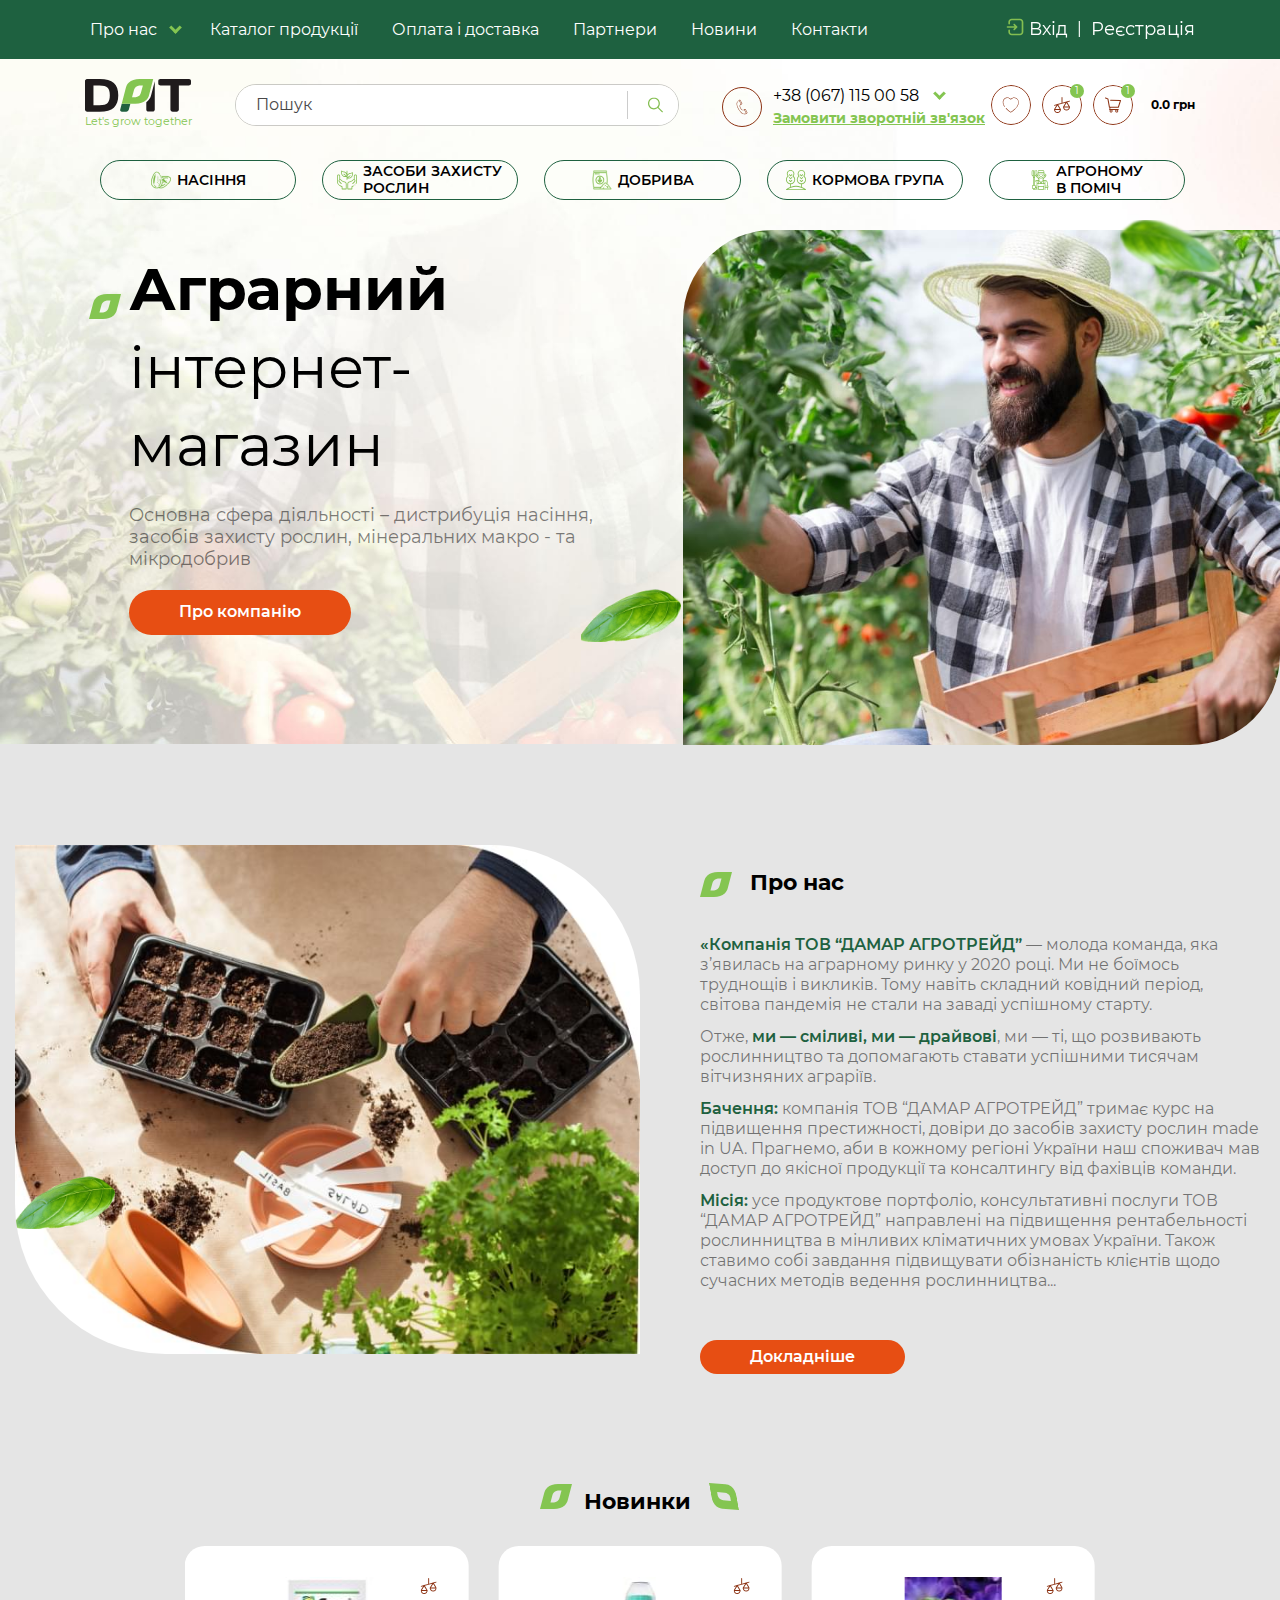
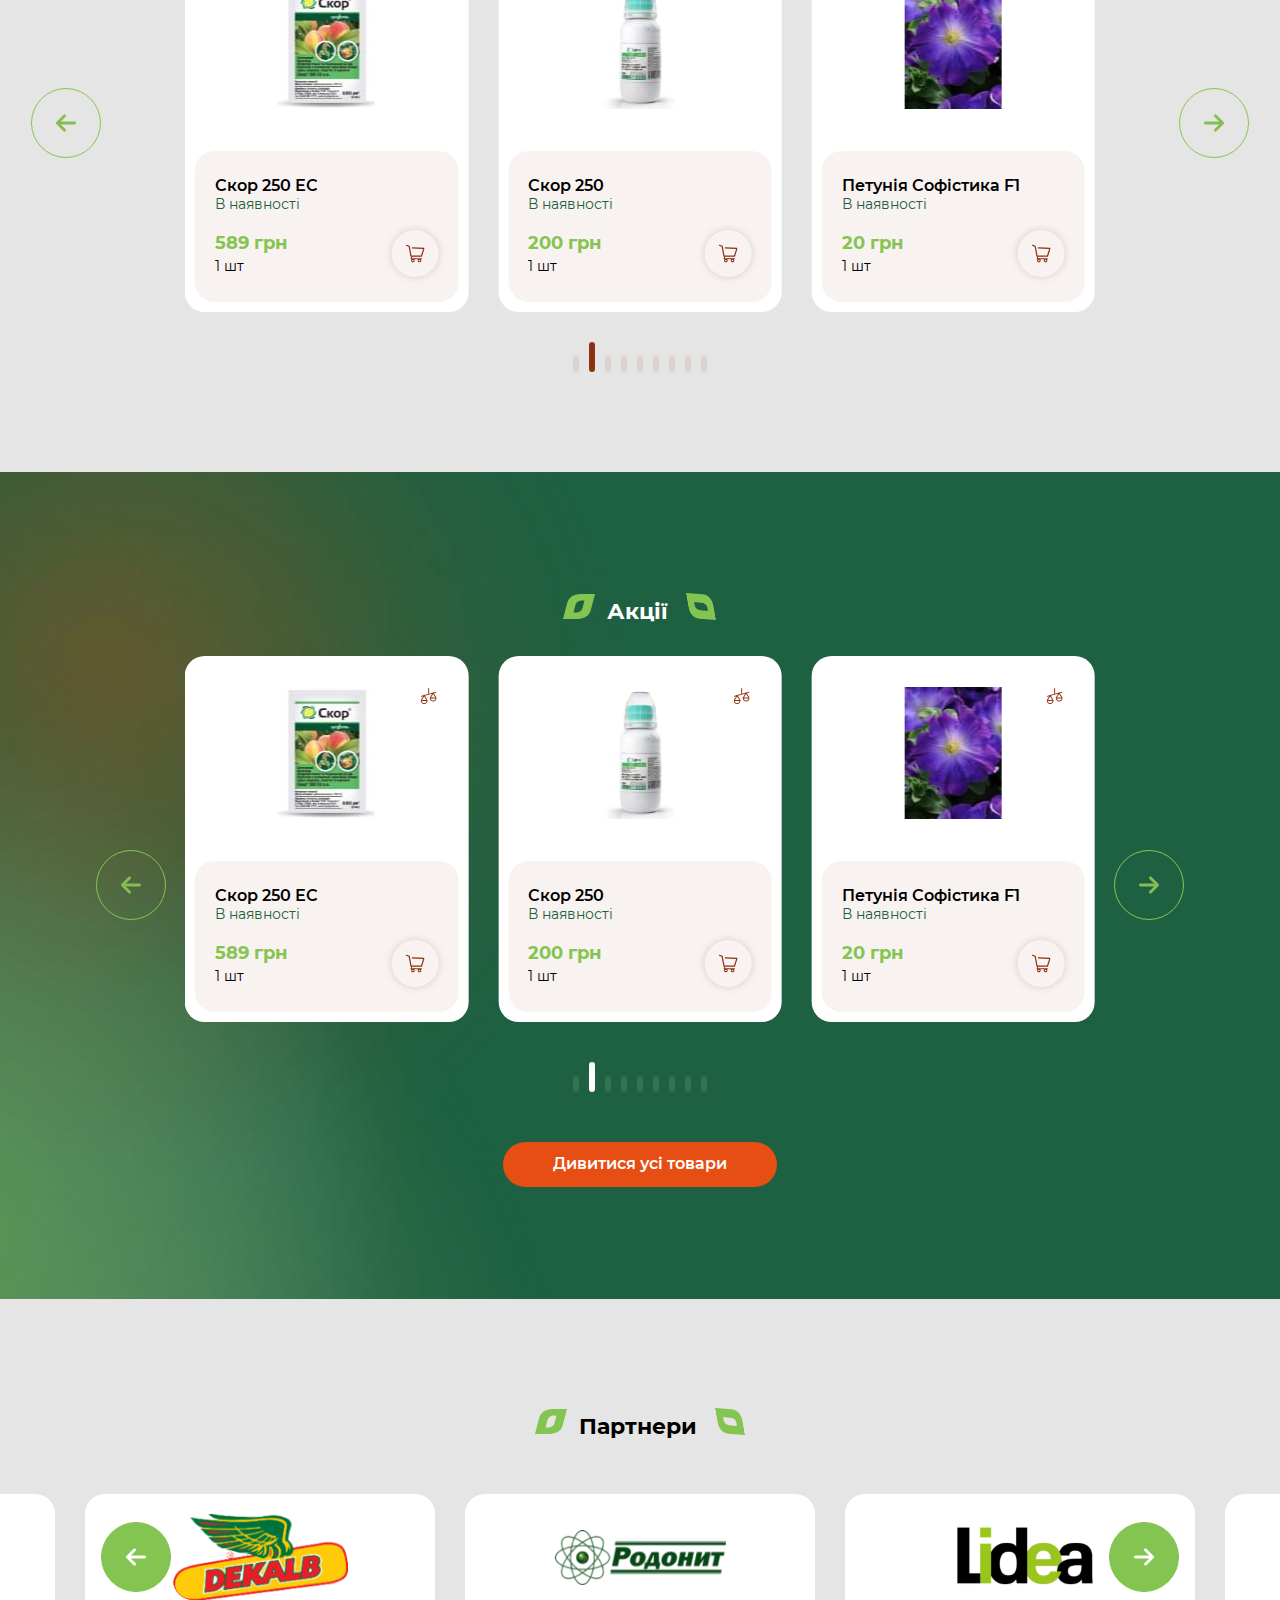
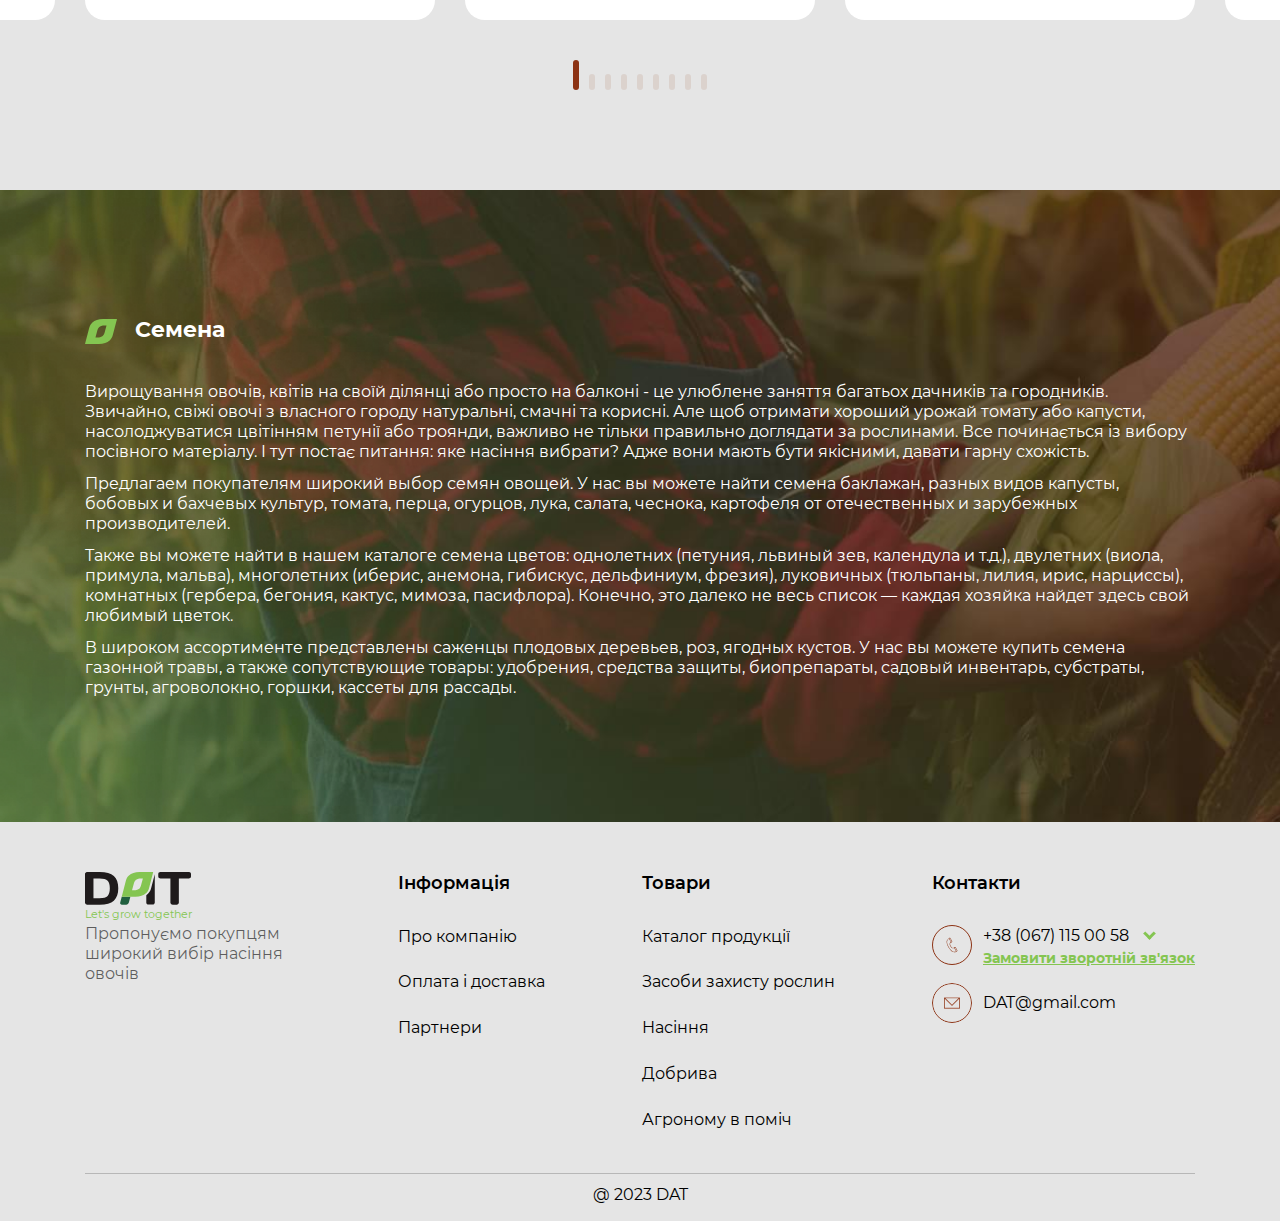
<file: index.html>
<!DOCTYPE html>
<html lang="en">
<head>
  <meta charset="UTF-8">
  <meta http-equiv="X-UA-Compatible" content="IE=edge">
  <meta name="viewport" content="width=device-width, initial-scale=1.0">
  <link rel="stylesheet" href="css/style.min.css">
  <title>DAT</title>
  <link rel="icon" type="image/x-icon" href="../images/favicon.svg">
</head>


<body>
  <div class="wrapper">
    <header class="header">

  <div class="container">
		<div class="header__body">

      <div class="header__login login">
        <a class="login__link" tabindex="0" href="/">
          <img src="../images/login.svg" class="login__img" alt="Logo">
         Вхід</a> <span>|</span>
         <a href="/" class="login__link" tabindex="0">
            Реєстрація</a>
      </div>

      <div class="header__menu">
        <button type="button" class="burger">
          <span></span>
          <span></span>
          <span></span>
        </button>
        <nav class="menu">
          <div class="menu__wrap"></div>
          <div class="navbar-wrap">
            <div class="nav-top"></div>
            <div class="test"></div>
          </div>

          <ul class="menu__list">
            <li><a class="menu__link _menu__link" data-link="#about">Про нас</a>
              <button class="about__arrow">
                <div class="arrow"></div>
              </button>
              <div class="sub-menu">
                <ul class="sub-menu__list">
                  <li><a class="menu__link" href="/">Наша команда</a></li>
                  <li><a class="menu__link" href="#">Партнери</a></li>
                  <li><a class="menu__link" href="#">Договір</a></li>
                </ul>
              </div>
            </li>

            <li><a class="menu__link" data-link="#stocks">Каталог продукції</a></li>
            <li><a class="menu__link" data-link="#stages">Оплата і доставка</a></li>
            <li><a class="menu__link" data-link="#partners">Партнери</a></li>
            <li><a class="menu__link" data-link="#contacts">Новини</a></li>
            <li><a class="menu__link" data-link="#footer">Контакти</a></li>

          </ul>
        </nav>
      </div>

    </div>

  </div>

</header>

    <main class="main">

      <section class="intro-nav" id="intro">
        <div class="navbar">
          <div class="container container-width">
                <div data-da="nav-top, 1, 768, clickk" class="navbar__top">

         <a href="#" class="logo">
          <svg width="106" height="33" viewBox="0 0 106 33" fill="none" xmlns="http://www.w3.org/2000/svg">
        <path d="M4.48874e-06 30.5394V2.20285C-0.00688398 1.91194 0.0450014 1.62266 0.152524 1.35287C0.260046 1.08308 0.420906 0.838476 0.625172 0.634144C0.820021 0.42999 1.05397 0.268431 1.31266 0.159376C1.57134 0.0503201 1.84925 -0.00393514 2.12936 -1.54161e-05H14.6708C21.1639 -1.54161e-05 25.8865 1.31598 28.8386 3.94795C31.7906 6.57991 33.2681 10.7122 33.2713 16.3449C33.2713 21.9648 31.7937 26.0876 28.8386 28.7132C25.8834 31.3388 21.1608 32.6516 14.6708 32.6516H2.12936C1.85162 32.6566 1.57567 32.6056 1.31748 32.5016C1.05928 32.3977 0.823991 32.2429 0.625172 32.0461C0.420179 31.8554 0.258186 31.622 0.150286 31.362C0.0423858 31.102 -0.00885592 30.8214 4.48874e-06 30.5394ZM8.4612 26.1909H14.4263C18.4501 26.1909 21.1874 25.4471 22.6384 23.9595C24.0893 22.4718 24.8148 19.9289 24.8148 16.3306C24.8148 12.7259 24.0893 10.183 22.6384 8.70168C21.1874 7.22041 18.4501 6.47343 14.4263 6.46072H8.4612V26.1909Z" fill="#1F1B1C"/>
        <path d="M45.3613 24.7557V24.7796H49.1689C49.5778 24.7796 49.9773 24.7796 50.3722 24.7557H45.3613Z" fill="#84C551"/>
        <path d="M73.2643 4.30078V2.15993C73.2552 1.87377 73.304 1.58875 73.4078 1.32249C73.5115 1.05624 73.668 0.814419 73.8676 0.61197C74.0672 0.409522 74.3056 0.250758 74.5681 0.145496C74.8306 0.0402344 75.1116 -0.00929405 75.3937 -1.31368e-05H103.866C104.148 -0.00999923 104.429 0.0390578 104.692 0.14407C104.955 0.249083 105.193 0.407805 105.393 0.610399C105.593 0.812993 105.749 1.05511 105.853 1.32168C105.957 1.58825 106.005 1.87359 105.995 2.15993V4.30078C106.004 4.58482 105.954 4.8676 105.851 5.13167C105.748 5.39574 105.592 5.6355 105.393 5.83611C105.191 6.03493 104.952 6.19056 104.69 6.29377C104.427 6.39697 104.147 6.44561 103.866 6.43686H93.8579V30.5394C93.8634 30.8172 93.8116 31.0932 93.7055 31.3494C93.5994 31.6056 93.4416 31.8365 93.2421 32.027C93.0464 32.224 92.8136 32.3791 92.5576 32.4832C92.3017 32.5872 92.0277 32.638 91.752 32.6325H87.5214C87.245 32.6383 86.9702 32.5877 86.7134 32.4837C86.4566 32.3797 86.2231 32.2244 86.0266 32.027C85.8272 31.8365 85.6693 31.6056 85.5633 31.3494C85.4572 31.0932 85.4053 30.8172 85.4108 30.5394V6.45118H75.4031C75.1225 6.45983 74.843 6.41109 74.5814 6.30788C74.3197 6.20467 74.0812 6.04908 73.8801 5.8504C73.6766 5.64988 73.5168 5.40845 73.4108 5.14159C73.3047 4.87473 73.2548 4.58834 73.2643 4.30078Z" fill="#1F1B1C"/>
        <path d="M36.7261 24.7558V24.7844L35.2313 30.5394C35.1825 30.7635 35.1557 30.9918 35.1514 31.2212C35.1744 31.5534 35.305 31.8685 35.5227 32.1176C35.6758 32.2994 35.8698 32.4412 36.0882 32.5308C36.3067 32.6204 36.5432 32.6553 36.7778 32.6326H41.2012C41.8055 32.6246 42.3897 32.4114 42.8605 32.027C43.3664 31.6541 43.7234 31.1092 43.8664 30.4917L45.3613 24.7701V24.7462L36.7261 24.7558Z" fill="#21603F"/>
        <path d="M68.1692 0.0238614C68.0613 0.0143851 67.9527 0.0143851 67.8448 0.0238614H59.5622H54.5607C49.8601 0.195511 46.3268 1.36845 43.9608 3.54269C43.8479 3.64282 43.7398 3.74293 43.6364 3.85259C42.276 5.23695 41.3167 6.97372 40.863 8.87337L36.7358 24.751H50.3678C55.0465 24.5793 58.5689 23.4159 60.9349 21.2608C61.0477 21.1606 61.1558 21.0557 61.2639 20.9508C62.6456 19.5642 63.6219 17.8165 64.0843 15.9015L68.2115 0.0238614H68.1692ZM55.9192 13.7701C55.6428 14.8567 55.0787 15.846 54.2881 16.631C54.18 16.7359 54.0672 16.8408 53.9497 16.9409L53.7522 17.0983C52.8322 17.8085 51.7278 18.2311 50.5746 18.3141H47.0255L48.9952 11.0094C49.2656 9.92677 49.8194 8.93832 50.5981 8.14861C50.7062 8.04372 50.819 7.93881 50.9365 7.83868L51.1622 7.65275C52.0822 6.94249 53.1865 6.51992 54.3398 6.43687H57.8935L55.9192 13.7701Z" fill="#84C551"/>
        <path d="M66.1805 15.9873C65.4945 18.9324 63.7559 21.5148 61.3012 23.2348V24.7367V30.4583C61.2907 30.7419 61.338 31.0247 61.44 31.289C61.5421 31.5532 61.6968 31.7933 61.8944 31.9942C62.092 32.1951 62.3283 32.3525 62.5886 32.4566C62.8489 32.5607 63.1276 32.6093 63.4072 32.5992H67.6378C67.9155 32.6036 68.1913 32.5524 68.4494 32.4485C68.7075 32.3446 68.9428 32.19 69.142 31.9937C69.3436 31.8043 69.5035 31.574 69.6112 31.3176C69.719 31.0612 69.7721 30.7847 69.7671 30.506V2.19333L66.1805 15.9873Z" fill="#1F1B1C"/>
          </svg>
        <div class="logo__text">Let's grow together</div>
         </a>
         <div class="plug"></div>

         <div class="navbar__icons icons">
          <button class="icons__item compare">
            <div class="badge">1</div>
               <svg class="icons__ic nav-icon" tabindex="0" width="40" height="40" viewBox="0 0 40 40" fill="none" xmlns="http://www.w3.org/2000/svg">
              <circle cx="20" cy="20" r="19.5" stroke="#8C3213"/>
              <g clip-path="url(#clip0_25_1194)">
              <path d="M27.9331 21.7674L25.2374 17.2743L27.6566 16.6023C27.9061 16.533 28.0521 16.2746 27.9828 16.0252C27.9135 15.7757 27.6551 15.6297 27.4057 15.699L24.3985 16.5343C24.3983 16.5344 24.3981 16.5344 24.3978 16.5345L20.4688 17.6259V12.4689C20.4688 12.21 20.2589 12.0002 20 12.0002C19.7411 12.0002 19.5313 12.21 19.5313 12.4689V17.8863L15.3612 19.0446C15.361 19.0447 15.3607 19.0447 15.3605 19.0447L12.3434 19.8828C12.094 19.9521 11.948 20.2105 12.0172 20.4599C12.0749 20.6674 12.2633 20.8033 12.4686 20.8033C12.5101 20.8033 12.5524 20.7977 12.5943 20.7861L14.4751 20.2637L12.067 24.2777C12.0233 24.3505 12.0002 24.4339 12.0002 24.5188C12.0002 26.4383 13.5618 27.9999 15.4813 27.9999C17.4009 27.9999 18.9625 26.4383 18.9625 24.5188C18.9625 24.4339 18.9394 24.3505 18.8957 24.2777L16.2 19.7846L23.5124 17.7534L21.1043 21.7674C21.0606 21.8402 21.0375 21.9236 21.0375 22.0085C21.0375 23.928 22.5991 25.4896 24.5186 25.4896C25.4485 25.4896 26.3227 25.1275 26.9802 24.47C27.6378 23.8125 27.9999 22.9383 27.9998 22.0085C27.9999 21.9236 27.9768 21.8402 27.9331 21.7674ZM15.4813 27.0624C14.2389 27.0624 13.2022 26.1669 12.9815 24.9876H17.9812C17.7605 26.1669 16.7238 27.0624 15.4813 27.0624ZM17.666 24.0501H13.2968L15.4813 20.4088L17.666 24.0501ZM24.5186 17.8985L26.7033 21.5397H22.3341L24.5186 17.8985ZM24.5187 24.5522C23.2763 24.5522 22.2395 23.6566 22.0188 22.4773H27.0186C26.7979 23.6566 25.7611 24.5522 24.5187 24.5522Z" fill="#8C3213"/>
              </g>

              <defs>
              <clipPath id="clip0_25_1194">
              <rect width="16" height="16" fill="white" transform="translate(12 12)"/>
              </clipPath>
              </defs>
              </svg>
          </button>

          <button class="icons__item">
            <div class="basket">
              <div class="badge">1</div>
              <svg class="icons__ic nav-icon" tabindex="0" width="40" height="40" viewBox="0 0 40 40" fill="none" xmlns="http://www.w3.org/2000/svg">
              <circle cx="20" cy="20" r="19.5" stroke="#8C3213"/>
              <g clip-path="url(#clip0_25_1205)">
              <path d="M27.9077 15.3429C27.8161 15.2116 27.6687 15.1305 27.5086 15.1236L17.5837 14.6958C17.2989 14.6833 17.0609 14.9032 17.0488 15.1866C17.0367 15.47 17.2561 15.7094 17.5395 15.7215L26.7926 16.1204L24.9732 21.7969H16.877L15.4142 13.8325C15.3821 13.658 15.2623 13.5124 15.097 13.4475L12.7013 12.5063C12.4373 12.403 12.1393 12.5327 12.0356 12.7964C11.9321 13.0602 12.0618 13.3583 12.3257 13.462L14.4558 14.2989L15.9443 22.403C15.9892 22.6466 16.2015 22.8236 16.4493 22.8236H16.6962L16.1324 24.3897C16.0852 24.5209 16.1047 24.6666 16.185 24.7806C16.2652 24.8946 16.3956 24.9624 16.5349 24.9624H16.9303C16.6853 25.2351 16.5349 25.5942 16.5349 25.9891C16.5349 26.8384 17.2259 27.5292 18.075 27.5292C18.924 27.5292 19.615 26.8384 19.615 25.9891C19.615 25.5943 19.4646 25.2351 19.2196 24.9624H22.5774C22.3322 25.2351 22.1818 25.5942 22.1818 25.9891C22.1818 26.8384 22.8727 27.5292 23.7219 27.5292C24.5712 27.5292 25.262 26.8384 25.262 25.9891C25.262 25.5943 25.1116 25.2351 24.8666 24.9624H25.3476C25.5839 24.9624 25.7754 24.7709 25.7754 24.5346C25.7754 24.2983 25.5839 24.1068 25.3476 24.1068H17.1436L17.6055 22.8234H25.3475C25.5708 22.8234 25.7683 22.6792 25.8363 22.4668L27.9753 15.793C28.0245 15.6407 27.9993 15.4742 27.9077 15.3429ZM18.075 26.6738C17.6975 26.6738 17.3905 26.3668 17.3905 25.9893C17.3905 25.6118 17.6975 25.3048 18.075 25.3048C18.4525 25.3048 18.7595 25.6118 18.7595 25.9893C18.7595 26.3668 18.4525 26.6738 18.075 26.6738ZM23.7219 26.6738C23.3444 26.6738 23.0374 26.3668 23.0374 25.9893C23.0374 25.6118 23.3444 25.3048 23.7219 25.3048C24.0994 25.3048 24.4064 25.6118 24.4064 25.9893C24.4064 26.3668 24.0994 26.6738 23.7219 26.6738Z" fill="#8C3213"/>
              </g>
              <defs>
              <clipPath id="clip0_25_1205">
              <rect width="16" height="16" fill="white" transform="translate(12 12)"/>
              </clipPath>
              </defs>
              </svg>
            </div>

            <span class="icons__price">0.0 грн</span>

          </button>
                  </div>
    </div>

    <div class="like-tel" data-da="test, 1, 768, clickk">
      <div class="search-like" data-da2="navbar__top, 1, 768, breakp">
      <button data-da="navbar__top, 2, 769, breakp" class="likes">
        <svg class="like nav-icon" tabindex="0" width="40" height="40" viewBox="0 0 40 40" fill="none" xmlns="http://www.w3.org/2000/svg">
       <circle cx="20" cy="20" r="19.5" fill="#8C3213" stroke="#8C3213"/>
       <path d="M23.1904 12.5781C21.8931 12.5781 20.6724 13.1167 19.7998 14.0651C18.9272 13.1167 17.7066 12.5781 16.4092 12.5781C13.8676 12.5781 11.7998 14.6458 11.7998 17.1875C11.7998 18.696 12.3634 20.2636 13.4749 21.8467C13.5493 21.9527 13.6955 21.9783 13.8014 21.9039C13.9073 21.8295 13.9329 21.6833 13.8585 21.5774C12.8035 20.0746 12.2686 18.5977 12.2686 17.1875C12.2686 14.9043 14.126 13.0469 16.4092 13.0469C17.6578 13.0469 18.8275 13.6024 19.6182 14.571C19.6628 14.6256 19.7294 14.6572 19.7998 14.6572C19.8702 14.6572 19.9369 14.6256 19.9814 14.571C20.7721 13.6024 21.9418 13.0469 23.1904 13.0469C25.4736 13.0469 27.3311 14.9046 27.3311 17.188C27.3305 19.9453 25.2632 22.455 23.529 24.0748C21.8982 25.5981 20.247 26.6421 19.7998 26.9143C19.1979 26.5474 17.2132 25.5797 15.2146 23.1128C15.1331 23.0122 14.9855 22.9968 14.885 23.0783C14.7844 23.1598 14.7689 23.3074 14.8504 23.4079C17.1473 26.2429 19.6493 27.3712 19.6824 27.3903C19.7187 27.4114 19.7593 27.4219 19.7998 27.4219C19.8403 27.4219 19.8809 27.4114 19.9172 27.3903C19.9368 27.379 21.9038 26.2327 23.8421 24.4238C24.9849 23.3573 25.8965 22.271 26.5518 21.1951C27.3796 19.8357 27.7996 18.4876 27.7998 17.1881C27.7998 14.6462 25.7321 12.5781 23.1904 12.5781Z" fill="white"/>
       </svg>
     </button>

      <div data-da="navbar__top, 1, 769, breakp" class="navbar__search">
        <svg class="search__ic" width="15" height="15" viewBox="0 0 15 15" fill="none" xmlns="http://www.w3.org/2000/svg">
          <path d="M14.8167 13.9331L10.5511 9.66753C11.3774 8.64693 11.8749 7.35005 11.8749 5.93758C11.8749 2.66386 9.21114 0.00012207 5.93742 0.00012207C2.6637 0.00012207 0 2.66383 0 5.93755C0 9.21127 2.66373 11.875 5.93745 11.875C7.34993 11.875 8.6468 11.3775 9.66741 10.5513L13.933 14.8169C14.0549 14.9387 14.2149 15 14.3749 15C14.5349 15 14.6949 14.9387 14.8168 14.8169C15.0611 14.5725 15.0611 14.1775 14.8167 13.9331ZM5.93745 10.625C3.35247 10.625 1.25 8.52253 1.25 5.93755C1.25 3.35256 3.35247 1.25009 5.93745 1.25009C8.52244 1.25009 10.6249 3.35256 10.6249 5.93755C10.6249 8.52253 8.52241 10.625 5.93745 10.625Z" fill="#84BE51"/>
          </svg>
          <input
        class="search__input" id="search9"
          type="search"
          placeholder="Пошук">
      </div>
    </div>


      <div data-da="navbar__top, 2, 769, breakp" class="tel tel-header">
        <div class="tel-ic nav-icon" tabindex="0">
          <svg width="40" height="40" viewBox="0 0 40 40" fill="none" xmlns="http://www.w3.org/2000/svg">
            <circle cx="20" cy="20" r="19.5" stroke="white" fill="none"/>
            <path d="M24.1978 26.5455L22.0044 22.6764C21.9876 22.6515 21.9762 22.6234 21.9708 22.5938C21.9654 22.5643 21.9662 22.534 21.9731 22.5048C21.9799 22.4755 21.9928 22.4481 22.0107 22.424C22.0287 22.4 22.0514 22.3799 22.0775 22.3651C22.1036 22.3502 22.1325 22.3409 22.1623 22.3377C22.1922 22.3345 22.2224 22.3375 22.251 22.3466C22.2796 22.3556 22.3061 22.3704 22.3287 22.3901C22.3514 22.4098 22.3697 22.434 22.3826 22.4611L24.576 26.3302L24.1978 26.5455Z" fill="white"/>
            <path d="M19.1682 17.4546C19.1298 17.4541 19.0921 17.4437 19.059 17.4243C19.0258 17.405 18.9983 17.3773 18.9791 17.344L16.7856 13.4778L17.1638 13.2596L19.3573 17.1287C19.3846 17.1782 19.3914 17.2364 19.3761 17.2909C19.3609 17.3453 19.3249 17.3916 19.2758 17.4196C19.2433 17.4397 19.2063 17.4517 19.1682 17.4546Z" fill="white"/>
            <path d="M22.0537 27.1971C21.7316 27.2026 21.41 27.1674 21.0967 27.0924C17.9694 26.2284 13.8617 18.9818 14.7257 15.8575C15.119 14.7504 15.8731 13.8078 16.8668 13.1811C17.0588 13.0676 17.2537 12.9658 17.4487 12.8727C17.6275 12.7913 17.8304 12.7799 18.0173 12.8407C18.2042 12.9016 18.3615 13.0303 18.4581 13.2015L20.1017 16.1105C20.1563 16.2058 20.1902 16.3116 20.2012 16.4208C20.2123 16.5301 20.2002 16.6404 20.1657 16.7447C20.1307 16.8492 20.0743 16.9453 20.0002 17.027C19.9261 17.1086 19.8359 17.1739 19.7352 17.2189C19.5752 17.2887 19.4181 17.3615 19.2668 17.44C18.6065 17.7716 18.2283 18.0713 18.141 18.3331C17.9403 18.9556 18.1788 20.0087 18.749 21.0153C19.3192 22.0218 20.0872 22.7607 20.7301 22.8975C20.9192 22.9411 21.3119 22.8975 22.0741 22.3942C22.2196 22.304 22.365 22.2051 22.5076 22.1033C22.5971 22.0398 22.699 21.9957 22.8067 21.974C22.9143 21.9523 23.0253 21.9534 23.1325 21.9773C23.2397 22.0011 23.3407 22.0472 23.4289 22.1125C23.5172 22.1778 23.5908 22.2609 23.645 22.3564L25.2916 25.2655C25.3899 25.4365 25.4203 25.6383 25.3766 25.8308C25.333 26.0232 25.2185 26.1921 25.0559 26.304C24.8785 26.4204 24.6894 26.5367 24.4916 26.6444C23.7355 27.0227 22.8991 27.2123 22.0537 27.1971ZM17.7716 13.2335C17.7233 13.2344 17.6758 13.2452 17.6319 13.2655C17.4516 13.3498 17.2683 13.4487 17.0879 13.5564C16.1925 14.1258 15.5095 14.9744 15.1447 15.9709C14.7781 17.3004 15.421 19.712 16.7825 22.112C18.1439 24.512 19.8836 26.304 21.213 26.6735C22.2543 26.8733 23.3324 26.7261 24.2821 26.2545C24.4683 26.1527 24.6457 26.0451 24.8116 25.9345C24.8828 25.8844 24.9328 25.8095 24.9516 25.7245C24.9705 25.6394 24.9568 25.5504 24.9134 25.4749L23.2668 22.5658C23.2427 22.5235 23.2101 22.4867 23.1711 22.4577C23.132 22.4286 23.0874 22.408 23.0399 22.3971C22.9901 22.3856 22.9384 22.3849 22.8882 22.3949C22.8381 22.4049 22.7906 22.4255 22.749 22.4553C22.6007 22.56 22.4581 22.6618 22.301 22.7462C21.5621 23.2233 21.0297 23.4007 20.6254 23.3105C19.8545 23.136 19.0079 22.3535 18.3621 21.216C17.8588 20.3433 17.4283 19.0749 17.7192 18.1847C17.8443 17.7978 18.2719 17.4313 19.0603 17.0211C19.2174 16.9396 19.3832 16.864 19.549 16.7913C19.5944 16.7712 19.6351 16.7419 19.6686 16.7054C19.7021 16.6689 19.7278 16.6258 19.7439 16.5789C19.76 16.5311 19.7657 16.4805 19.7607 16.4303C19.7557 16.3802 19.7401 16.3316 19.7148 16.288L18.0683 13.3789C18.0342 13.3328 17.9893 13.2957 17.9376 13.2708C17.8859 13.246 17.8289 13.2341 17.7716 13.2364V13.2335Z" fill="white"/>
            </svg>
        </div>
        <div class="numb-list" data-da="tel-numb, 1, 768, clickk">
          <a href="tel:+380501150058" class="num-style">+38 (050) 115 00 58</a>
          <a href="tel:+380501150058" class="num-style">+38 (050) 115 00 58</a>
        </div>
        <div class="tel-numb tel-numb-header">
          <div class="number">
            <a href="tel:+380501150058" class="num-style">+38 (067) 115 00 58</a>

            <div class="tel-numb__arrow">
              <div class="arrow"></div>
            </div>
          </div>
          <p class="callback">Замовити зворотній зв'язок</p>
        </div>
      </div>
    </div>










            <div class="navbar__bot">
              <div class="navigat accord" tabindex="0">

                <div class="open-button nav btn">
                    <svg class="nav__ic" width="35" height="35" viewBox="0 0 35 35" fill="none" xmlns="http://www.w3.org/2000/svg">
                      <g clip-path="url(#clip0_14_30)">
                      <path d="M28.9108 24.9757L28.9108 24.9757C28.6778 24.7302 28.2901 24.72 28.0446 24.953C25.663 27.2127 22.9027 29.2169 21.0163 30.0615L21.0163 30.0615C19.2388 30.8581 17.2962 31.0536 15.429 30.6422C16.2578 30.134 17.0088 29.5111 17.6598 28.7955C21.8101 28.2517 24.7821 25.2651 24.9086 25.1361L24.8373 25.0661L24.9087 25.1361C25.1456 24.8947 25.1421 24.5067 24.9006 24.2697L24.9005 24.2697C24.659 24.0327 24.2711 24.0363 24.0341 24.2778L24.034 24.278L24.0335 24.2784L24.0319 24.2801L24.0261 24.2858L24.0047 24.3068C23.9862 24.3249 23.9591 24.351 23.9238 24.3841C23.8533 24.4503 23.75 24.5446 23.6165 24.6598C23.3495 24.8903 22.9621 25.2038 22.475 25.5414C21.5507 26.1822 20.2706 26.908 18.7764 27.3202C19.7527 25.7554 20.3177 23.9086 20.3177 21.9324C20.3177 21.5612 20.2972 21.1467 20.2569 20.7005L20.2569 20.7005C20.2264 20.3631 19.9279 20.1162 19.592 20.1454L19.5916 20.1454C19.2546 20.1759 19.006 20.4737 19.0365 20.8108C19.0736 21.2217 19.0924 21.5989 19.0924 21.9324C19.0924 26.8858 15.0623 30.9159 10.1089 30.9159C5.15538 30.9158 1.12539 26.8858 1.12539 21.9323C1.12539 19.2203 2.28405 14.6035 3.88427 10.9609C4.85005 8.76266 5.90451 7.03906 6.97199 5.86674C8.04132 4.69239 9.11133 4.08426 10.1088 4.08426C11.016 4.08426 11.8803 4.5668 12.657 5.27058C13.4324 5.97324 14.1089 6.88623 14.6386 7.7232L14.7231 7.66972L14.6386 7.7232C14.8196 8.00916 15.1982 8.09435 15.484 7.91319C15.7699 7.73223 15.855 7.35378 15.6741 7.06787C13.9212 4.29815 12.051 2.8588 10.1089 2.8588C8.6732 2.8588 7.26132 3.66042 5.91182 5.208C4.78824 6.49652 3.72926 8.26727 2.76245 10.4679C1.07873 14.3004 -0.1 19.0122 -0.1 21.9323C-0.1 27.5615 4.4796 32.1412 10.1089 32.1412C11.4167 32.1412 12.668 31.8939 13.8184 31.4437C14.9658 31.8664 16.1575 32.0777 17.3474 32.0777C18.7672 32.0777 20.1835 31.7775 21.5173 31.1798C23.5602 30.265 26.3832 28.2185 28.8881 25.8419L28.8881 25.8419C29.1335 25.609 29.1437 25.2212 28.9108 24.9757Z" fill="#84BE51" stroke="#84BE51" stroke-width="0.2"/>
                      <path d="M16.7907 9.05417L16.7907 9.05418C17.1295 9.72797 17.4559 10.4483 17.7643 11.1983C21.0195 10.5533 24.6107 10.3187 27.4749 10.5728C31.332 10.9148 33.8716 12.1062 34.7488 14.0641C35.4976 15.7349 34.9594 17.7076 33.9753 19.5415C32.9889 21.38 31.54 23.1063 30.4199 24.302M16.7907 9.05417L19.4362 19.1234M16.7907 9.05417C16.6386 8.75189 16.2705 8.62996 15.968 8.78206L16.7907 9.05417ZM30.4199 24.302L30.3469 24.2337L30.4199 24.302C30.4199 24.302 30.4199 24.302 30.4199 24.302ZM30.4199 24.302C30.2993 24.4308 30.1359 24.4959 29.9726 24.4959C29.8226 24.4959 29.672 24.441 29.5538 24.3304L29.5538 24.3304C29.3069 24.099 29.2942 23.7112 29.5256 23.4643C31.2752 21.5965 32.5203 19.8484 33.2175 18.3252C33.916 16.7992 34.057 15.5165 33.6306 14.5651L33.7218 14.5242L33.6306 14.5651C33.2096 13.6255 32.2568 12.9843 31.0906 12.5509C29.9269 12.1185 28.5689 11.8999 27.3667 11.7933C24.6785 11.555 21.3081 11.7658 18.218 12.3581C18.482 13.0673 18.7287 13.7942 18.9538 14.5265C24.7462 12.5066 28.9921 13.4637 29.1863 13.5096C29.5157 13.5872 29.7198 13.9171 29.6422 14.2465C29.5646 14.5756 29.2349 14.78 28.9056 14.7024L28.9055 14.7024L28.9053 14.7023L28.9047 14.7022L28.9018 14.7015L28.8915 14.6993L28.8532 14.6914C28.8199 14.6847 28.7712 14.6754 28.7077 14.6643C28.5808 14.6421 28.395 14.613 28.1555 14.5845C27.6765 14.5273 26.9832 14.4723 26.1182 14.479C24.4064 14.4923 22.0225 14.7472 19.2961 15.705C19.5548 16.6509 19.7743 17.594 19.9446 18.5071L19.9446 18.5071C20.0066 18.8396 19.7872 19.1596 19.4546 19.2217M19.4546 19.2217L19.4362 19.1234M19.4546 19.2217C19.4546 19.2217 19.4546 19.2217 19.4546 19.2217L19.4362 19.1234M19.4546 19.2217C19.4166 19.2288 19.3788 19.2322 19.3416 19.2322C19.0522 19.2322 18.7949 19.0265 18.7399 18.7317L18.8382 18.7134M19.4362 19.1234C19.4045 19.1293 19.3728 19.1322 19.3416 19.1322C19.0995 19.1322 18.8842 18.96 18.8382 18.7134M18.8382 18.7134L18.7399 18.7317C18.1691 15.6719 17.0307 12.2589 15.6959 9.60465C15.5439 9.3024 15.6657 8.93404 15.968 8.78207L18.8382 18.7134Z" fill="#84BE51" stroke="#84BE51" stroke-width="0.2"/>
                      <path d="M26.9829 18.8234L26.9829 18.8234C27.2866 18.6741 27.6538 18.7993 27.803 19.1031C27.803 19.1031 27.803 19.1031 27.803 19.1031L27.7133 19.1472C27.8382 19.4013 27.7334 19.7086 27.4793 19.8335L26.9829 18.8234ZM26.9829 18.8234L21.017 21.7554L21.017 21.7554C20.7133 21.9046 20.5881 22.2718 20.7373 22.5755M26.9829 18.8234L20.7373 22.5755M20.7373 22.5755C20.7373 22.5755 20.7373 22.5755 20.7373 22.5755L20.8271 22.5314L20.7373 22.5755Z" fill="#84BE51" stroke="#84BE51" stroke-width="0.2"/>
                      <path d="M8.1869 7.59347L8.18691 7.59347C8.45546 7.79873 8.50704 8.18265 8.30229 8.4515M8.1869 7.59347L5.24038 25.3978M8.1869 7.59347C7.91804 7.388 7.53353 7.43948 7.32808 7.70816L7.32807 7.70817M8.1869 7.59347L7.32807 7.70817M8.30229 8.4515C8.30225 8.45155 8.30221 8.4516 8.30217 8.45165L8.22264 8.39104L8.30229 8.45149L8.30229 8.4515ZM8.30229 8.4515L8.30228 8.45152C8.3022 8.45162 8.30189 8.45202 8.30133 8.45277L8.29856 8.45649L8.28818 8.47064C8.27915 8.48303 8.26599 8.50131 8.24903 8.5254C8.21512 8.57359 8.16605 8.64502 8.10456 8.73912C7.9816 8.92732 7.80902 9.20614 7.60885 9.57085C7.20849 10.3003 6.69788 11.3731 6.25301 12.7516C5.43325 15.2917 4.67423 19.4246 5.72141 24.6771C5.78758 25.0089 5.57218 25.3316 5.24038 25.3978M5.24038 25.3978C5.19997 25.4059 5.1597 25.4097 5.12004 25.4097M5.24038 25.3978L5.12004 25.4097M7.32807 7.70817C7.27205 7.78147 6.05764 9.39142 5.10292 12.3257C4.22727 15.0168 3.41668 19.3839 4.51964 24.9168L4.61763 24.8972M7.32807 7.70817L4.61763 24.8972M4.61763 24.8972L4.51964 24.9168C4.57775 25.2082 4.83372 25.4098 5.12004 25.4097M4.61763 24.8972L5.12004 25.4097" fill="#84BE51" stroke="#84BE51" stroke-width="0.2"/>
                      <path d="M16.189 16.3663C16.0656 16.0513 15.7105 15.8965 15.3957 16.0194L15.3956 16.0194C15.0806 16.1425 14.925 16.4976 15.0478 16.8126C15.0478 16.8127 15.0478 16.8127 15.0478 16.8127C15.0478 16.8128 15.0478 16.8129 15.0479 16.813L15.0483 16.8142L15.0499 16.8183L15.0557 16.8338C15.0607 16.8473 15.068 16.867 15.0771 16.8927C15.0954 16.9442 15.1215 17.0195 15.1529 17.1165C15.2157 17.3104 15.3 17.5907 15.3868 17.9391C15.5606 18.6361 15.7444 19.6043 15.7884 20.698C15.9042 23.5745 15.0482 25.9167 13.2513 27.6704L13.2512 27.6705C13.0091 27.9068 13.0044 28.2947 13.2407 28.5368L13.2407 28.5368C13.3608 28.6599 13.5201 28.7217 13.6793 28.7217C13.8335 28.7217 13.9881 28.6637 14.1072 28.5474C16.146 26.5577 17.148 23.812 17.0114 20.615C16.9097 18.2315 16.2205 16.4465 16.189 16.3663ZM16.189 16.3663L16.0959 16.4028L16.189 16.3662C16.189 16.3663 16.189 16.3663 16.189 16.3663Z" fill="#84BE51" stroke="#84BE51" stroke-width="0.2"/>
                      <path d="M11.8677 11.2581L11.8677 11.2581C12.2051 11.2486 12.489 11.5098 12.501 11.8487M11.8677 11.2581L12.501 11.8487M11.8677 11.2581L11.8669 11.2581M11.8677 11.2581L11.8669 11.2581M12.501 11.8487L12.7372 18.492M12.501 11.8487L12.7372 18.492M11.8669 11.2581C11.5288 11.2701 11.2644 11.554 11.2764 11.8922L11.2764 11.8922M11.8669 11.2581L11.2764 11.8922M11.2764 11.8922L11.5126 18.5356L11.5126 18.5356M11.2764 11.8922L11.5126 18.5356M11.5126 18.5356C11.5244 18.8663 11.7962 19.1265 12.1246 19.1265C12.1322 19.1265 12.1396 19.1264 12.1464 19.1261L12.1466 19.1261M11.5126 18.5356L12.1466 19.1261M12.1466 19.1261C12.4848 19.1141 12.7492 18.8302 12.7372 18.492L12.7372 18.492M12.1466 19.1261L12.7372 18.492" fill="#84BE51" stroke="#84BE51" stroke-width="0.2"/>
                      <path d="M5.69138 27.6939C5.73919 27.7469 6.87236 28.9901 8.30214 29.5102C8.37124 29.5354 8.44196 29.5473 8.5116 29.5473C8.76175 29.5473 8.99679 29.3929 9.08736 29.1439C9.20313 28.826 9.03907 28.4744 8.72113 28.3588C8.15765 28.1537 7.63163 27.7878 7.24203 27.4674C7.04784 27.3078 6.88884 27.1605 6.77752 27.0522C6.72188 26.9981 6.67822 26.9538 6.64808 26.9225C6.63302 26.9069 6.62134 26.8946 6.61326 26.886L6.60386 26.8759L6.60125 26.8731L6.60052 26.8723C6.60036 26.8721 6.60029 26.872 6.60027 26.872L6.60026 26.872L6.60023 26.8719L5.7352 26.8286L5.80224 26.9028L5.73518 26.8286C5.48416 27.0554 5.46455 27.4429 5.69138 27.6939ZM5.69138 27.6939L5.7656 27.6269L5.69141 27.6939C5.6914 27.6939 5.69139 27.6939 5.69138 27.6939Z" fill="#84BE51" stroke="#84BE51" stroke-width="0.2"/>
                      <path d="M12.4146 19.9464C12.0762 19.9464 11.8019 20.2206 11.8019 20.5591V20.6056C11.8019 20.9441 12.0762 21.2183 12.4146 21.2183C12.7529 21.2183 13.0272 20.9441 13.0272 20.6056V20.5591C13.0272 20.2206 12.7529 19.9464 12.4146 19.9464Z" fill="#84BE51" stroke="#84BE51" stroke-width="0.2"/>
                      <path d="M11.1509 21.2972C10.8125 21.2972 10.5382 21.5715 10.5382 21.9099V21.9565C10.5382 22.2949 10.8125 22.5692 11.1509 22.5692C11.4892 22.5692 11.7636 22.2949 11.7636 21.9565V21.9099C11.7636 21.5716 11.4893 21.2972 11.1509 21.2972Z" fill="#84BE51" stroke="#84BE51" stroke-width="0.2"/>
                      <path d="M12.7822 23.5936C12.4439 23.5936 12.1695 23.8678 12.1695 24.2063V24.2528C12.1695 24.5912 12.4439 24.8655 12.7822 24.8655C13.1206 24.8655 13.3949 24.5913 13.3949 24.2528V24.2063C13.3949 23.8678 13.1206 23.5936 12.7822 23.5936Z" fill="#84BE51" stroke="#84BE51" stroke-width="0.2"/>
                      </g>
                      <defs>
                      <clipPath id="clip0_14_30">
                      <rect width="35" height="35" fill="white"/>
                      </clipPath>
                      </defs>
                      </svg>
                    <span>Насіння</span>
                    <div class="nav__arrow">
                    <div class="arrow"></div>
                  </div>
                </div>

                <div class="open-content nav-content">
                  <div class="nav-list">

                      <a class="nav-list__item" href="/dat/plant_protection.html">  <!--/plant_protection.html-->
                      <svg class="nav-list__ico" width="24" height="24" viewBox="0 0 35 35" fill="none" xmlns="http://www.w3.org/2000/svg">
                        <g clip-path="url(#clip0_14_30)">
                        <path d="M28.9108 24.9757L28.9108 24.9757C28.6778 24.7302 28.2901 24.72 28.0446 24.953C25.663 27.2127 22.9027 29.2169 21.0163 30.0615L21.0163 30.0615C19.2388 30.8581 17.2962 31.0536 15.429 30.6422C16.2578 30.134 17.0088 29.5111 17.6598 28.7955C21.8101 28.2517 24.7821 25.2651 24.9086 25.1361L24.8373 25.0661L24.9087 25.1361C25.1456 24.8947 25.1421 24.5067 24.9006 24.2697L24.9005 24.2697C24.659 24.0327 24.2711 24.0363 24.0341 24.2778L24.034 24.278L24.0335 24.2784L24.0319 24.2801L24.0261 24.2858L24.0047 24.3068C23.9862 24.3249 23.9591 24.351 23.9238 24.3841C23.8533 24.4503 23.75 24.5446 23.6165 24.6598C23.3495 24.8903 22.9621 25.2038 22.475 25.5414C21.5507 26.1822 20.2706 26.908 18.7764 27.3202C19.7527 25.7554 20.3177 23.9086 20.3177 21.9324C20.3177 21.5612 20.2972 21.1467 20.2569 20.7005L20.2569 20.7005C20.2264 20.3631 19.9279 20.1162 19.592 20.1454L19.5916 20.1454C19.2546 20.1759 19.006 20.4737 19.0365 20.8108C19.0736 21.2217 19.0924 21.5989 19.0924 21.9324C19.0924 26.8858 15.0623 30.9159 10.1089 30.9159C5.15538 30.9158 1.12539 26.8858 1.12539 21.9323C1.12539 19.2203 2.28405 14.6035 3.88427 10.9609C4.85005 8.76266 5.90451 7.03906 6.97199 5.86674C8.04132 4.69239 9.11133 4.08426 10.1088 4.08426C11.016 4.08426 11.8803 4.5668 12.657 5.27058C13.4324 5.97324 14.1089 6.88623 14.6386 7.7232L14.7231 7.66972L14.6386 7.7232C14.8196 8.00916 15.1982 8.09435 15.484 7.91319C15.7699 7.73223 15.855 7.35378 15.6741 7.06787C13.9212 4.29815 12.051 2.8588 10.1089 2.8588C8.6732 2.8588 7.26132 3.66042 5.91182 5.208C4.78824 6.49652 3.72926 8.26727 2.76245 10.4679C1.07873 14.3004 -0.1 19.0122 -0.1 21.9323C-0.1 27.5615 4.4796 32.1412 10.1089 32.1412C11.4167 32.1412 12.668 31.8939 13.8184 31.4437C14.9658 31.8664 16.1575 32.0777 17.3474 32.0777C18.7672 32.0777 20.1835 31.7775 21.5173 31.1798C23.5602 30.265 26.3832 28.2185 28.8881 25.8419L28.8881 25.8419C29.1335 25.609 29.1437 25.2212 28.9108 24.9757Z" fill="#84BE51" stroke="#84BE51" stroke-width="0.2"/>
                        <path d="M16.7907 9.05417L16.7907 9.05418C17.1295 9.72797 17.4559 10.4483 17.7643 11.1983C21.0195 10.5533 24.6107 10.3187 27.4749 10.5728C31.332 10.9148 33.8716 12.1062 34.7488 14.0641C35.4976 15.7349 34.9594 17.7076 33.9753 19.5415C32.9889 21.38 31.54 23.1063 30.4199 24.302M16.7907 9.05417L19.4362 19.1234M16.7907 9.05417C16.6386 8.75189 16.2705 8.62996 15.968 8.78206L16.7907 9.05417ZM30.4199 24.302L30.3469 24.2337L30.4199 24.302C30.4199 24.302 30.4199 24.302 30.4199 24.302ZM30.4199 24.302C30.2993 24.4308 30.1359 24.4959 29.9726 24.4959C29.8226 24.4959 29.672 24.441 29.5538 24.3304L29.5538 24.3304C29.3069 24.099 29.2942 23.7112 29.5256 23.4643C31.2752 21.5965 32.5203 19.8484 33.2175 18.3252C33.916 16.7992 34.057 15.5165 33.6306 14.5651L33.7218 14.5242L33.6306 14.5651C33.2096 13.6255 32.2568 12.9843 31.0906 12.5509C29.9269 12.1185 28.5689 11.8999 27.3667 11.7933C24.6785 11.555 21.3081 11.7658 18.218 12.3581C18.482 13.0673 18.7287 13.7942 18.9538 14.5265C24.7462 12.5066 28.9921 13.4637 29.1863 13.5096C29.5157 13.5872 29.7198 13.9171 29.6422 14.2465C29.5646 14.5756 29.2349 14.78 28.9056 14.7024L28.9055 14.7024L28.9053 14.7023L28.9047 14.7022L28.9018 14.7015L28.8915 14.6993L28.8532 14.6914C28.8199 14.6847 28.7712 14.6754 28.7077 14.6643C28.5808 14.6421 28.395 14.613 28.1555 14.5845C27.6765 14.5273 26.9832 14.4723 26.1182 14.479C24.4064 14.4923 22.0225 14.7472 19.2961 15.705C19.5548 16.6509 19.7743 17.594 19.9446 18.5071L19.9446 18.5071C20.0066 18.8396 19.7872 19.1596 19.4546 19.2217M19.4546 19.2217L19.4362 19.1234M19.4546 19.2217C19.4546 19.2217 19.4546 19.2217 19.4546 19.2217L19.4362 19.1234M19.4546 19.2217C19.4166 19.2288 19.3788 19.2322 19.3416 19.2322C19.0522 19.2322 18.7949 19.0265 18.7399 18.7317L18.8382 18.7134M19.4362 19.1234C19.4045 19.1293 19.3728 19.1322 19.3416 19.1322C19.0995 19.1322 18.8842 18.96 18.8382 18.7134M18.8382 18.7134L18.7399 18.7317C18.1691 15.6719 17.0307 12.2589 15.6959 9.60465C15.5439 9.3024 15.6657 8.93404 15.968 8.78207L18.8382 18.7134Z" fill="#84BE51" stroke="#84BE51" stroke-width="0.2"/>
                        <path d="M26.9829 18.8234L26.9829 18.8234C27.2866 18.6741 27.6538 18.7993 27.803 19.1031C27.803 19.1031 27.803 19.1031 27.803 19.1031L27.7133 19.1472C27.8382 19.4013 27.7334 19.7086 27.4793 19.8335L26.9829 18.8234ZM26.9829 18.8234L21.017 21.7554L21.017 21.7554C20.7133 21.9046 20.5881 22.2718 20.7373 22.5755M26.9829 18.8234L20.7373 22.5755M20.7373 22.5755C20.7373 22.5755 20.7373 22.5755 20.7373 22.5755L20.8271 22.5314L20.7373 22.5755Z" fill="#84BE51" stroke="#84BE51" stroke-width="0.2"/>
                        <path d="M8.1869 7.59347L8.18691 7.59347C8.45546 7.79873 8.50704 8.18265 8.30229 8.4515M8.1869 7.59347L5.24038 25.3978M8.1869 7.59347C7.91804 7.388 7.53353 7.43948 7.32808 7.70816L7.32807 7.70817M8.1869 7.59347L7.32807 7.70817M8.30229 8.4515C8.30225 8.45155 8.30221 8.4516 8.30217 8.45165L8.22264 8.39104L8.30229 8.45149L8.30229 8.4515ZM8.30229 8.4515L8.30228 8.45152C8.3022 8.45162 8.30189 8.45202 8.30133 8.45277L8.29856 8.45649L8.28818 8.47064C8.27915 8.48303 8.26599 8.50131 8.24903 8.5254C8.21512 8.57359 8.16605 8.64502 8.10456 8.73912C7.9816 8.92732 7.80902 9.20614 7.60885 9.57085C7.20849 10.3003 6.69788 11.3731 6.25301 12.7516C5.43325 15.2917 4.67423 19.4246 5.72141 24.6771C5.78758 25.0089 5.57218 25.3316 5.24038 25.3978M5.24038 25.3978C5.19997 25.4059 5.1597 25.4097 5.12004 25.4097M5.24038 25.3978L5.12004 25.4097M7.32807 7.70817C7.27205 7.78147 6.05764 9.39142 5.10292 12.3257C4.22727 15.0168 3.41668 19.3839 4.51964 24.9168L4.61763 24.8972M7.32807 7.70817L4.61763 24.8972M4.61763 24.8972L4.51964 24.9168C4.57775 25.2082 4.83372 25.4098 5.12004 25.4097M4.61763 24.8972L5.12004 25.4097" fill="#84BE51" stroke="#84BE51" stroke-width="0.2"/>
                        <path d="M16.189 16.3663C16.0656 16.0513 15.7105 15.8965 15.3957 16.0194L15.3956 16.0194C15.0806 16.1425 14.925 16.4976 15.0478 16.8126C15.0478 16.8127 15.0478 16.8127 15.0478 16.8127C15.0478 16.8128 15.0478 16.8129 15.0479 16.813L15.0483 16.8142L15.0499 16.8183L15.0557 16.8338C15.0607 16.8473 15.068 16.867 15.0771 16.8927C15.0954 16.9442 15.1215 17.0195 15.1529 17.1165C15.2157 17.3104 15.3 17.5907 15.3868 17.9391C15.5606 18.6361 15.7444 19.6043 15.7884 20.698C15.9042 23.5745 15.0482 25.9167 13.2513 27.6704L13.2512 27.6705C13.0091 27.9068 13.0044 28.2947 13.2407 28.5368L13.2407 28.5368C13.3608 28.6599 13.5201 28.7217 13.6793 28.7217C13.8335 28.7217 13.9881 28.6637 14.1072 28.5474C16.146 26.5577 17.148 23.812 17.0114 20.615C16.9097 18.2315 16.2205 16.4465 16.189 16.3663ZM16.189 16.3663L16.0959 16.4028L16.189 16.3662C16.189 16.3663 16.189 16.3663 16.189 16.3663Z" fill="#84BE51" stroke="#84BE51" stroke-width="0.2"/>
                        <path d="M11.8677 11.2581L11.8677 11.2581C12.2051 11.2486 12.489 11.5098 12.501 11.8487M11.8677 11.2581L12.501 11.8487M11.8677 11.2581L11.8669 11.2581M11.8677 11.2581L11.8669 11.2581M12.501 11.8487L12.7372 18.492M12.501 11.8487L12.7372 18.492M11.8669 11.2581C11.5288 11.2701 11.2644 11.554 11.2764 11.8922L11.2764 11.8922M11.8669 11.2581L11.2764 11.8922M11.2764 11.8922L11.5126 18.5356L11.5126 18.5356M11.2764 11.8922L11.5126 18.5356M11.5126 18.5356C11.5244 18.8663 11.7962 19.1265 12.1246 19.1265C12.1322 19.1265 12.1396 19.1264 12.1464 19.1261L12.1466 19.1261M11.5126 18.5356L12.1466 19.1261M12.1466 19.1261C12.4848 19.1141 12.7492 18.8302 12.7372 18.492L12.7372 18.492M12.1466 19.1261L12.7372 18.492" fill="#84BE51" stroke="#84BE51" stroke-width="0.2"/>
                        <path d="M5.69138 27.6939C5.73919 27.7469 6.87236 28.9901 8.30214 29.5102C8.37124 29.5354 8.44196 29.5473 8.5116 29.5473C8.76175 29.5473 8.99679 29.3929 9.08736 29.1439C9.20313 28.826 9.03907 28.4744 8.72113 28.3588C8.15765 28.1537 7.63163 27.7878 7.24203 27.4674C7.04784 27.3078 6.88884 27.1605 6.77752 27.0522C6.72188 26.9981 6.67822 26.9538 6.64808 26.9225C6.63302 26.9069 6.62134 26.8946 6.61326 26.886L6.60386 26.8759L6.60125 26.8731L6.60052 26.8723C6.60036 26.8721 6.60029 26.872 6.60027 26.872L6.60026 26.872L6.60023 26.8719L5.7352 26.8286L5.80224 26.9028L5.73518 26.8286C5.48416 27.0554 5.46455 27.4429 5.69138 27.6939ZM5.69138 27.6939L5.7656 27.6269L5.69141 27.6939C5.6914 27.6939 5.69139 27.6939 5.69138 27.6939Z" fill="#84BE51" stroke="#84BE51" stroke-width="0.2"/>
                        <path d="M12.4146 19.9464C12.0762 19.9464 11.8019 20.2206 11.8019 20.5591V20.6056C11.8019 20.9441 12.0762 21.2183 12.4146 21.2183C12.7529 21.2183 13.0272 20.9441 13.0272 20.6056V20.5591C13.0272 20.2206 12.7529 19.9464 12.4146 19.9464Z" fill="#84BE51" stroke="#84BE51" stroke-width="0.2"/>
                        <path d="M11.1509 21.2972C10.8125 21.2972 10.5382 21.5715 10.5382 21.9099V21.9565C10.5382 22.2949 10.8125 22.5692 11.1509 22.5692C11.4892 22.5692 11.7636 22.2949 11.7636 21.9565V21.9099C11.7636 21.5716 11.4893 21.2972 11.1509 21.2972Z" fill="#84BE51" stroke="#84BE51" stroke-width="0.2"/>
                        <path d="M12.7822 23.5936C12.4439 23.5936 12.1695 23.8678 12.1695 24.2063V24.2528C12.1695 24.5912 12.4439 24.8655 12.7822 24.8655C13.1206 24.8655 13.3949 24.5913 13.3949 24.2528V24.2063C13.3949 23.8678 13.1206 23.5936 12.7822 23.5936Z" fill="#84BE51" stroke="#84BE51" stroke-width="0.2"/>
                        </g>
                        <defs>
                        <clipPath id="clip0_14_30">
                        <rect width="35" height="35" fill="white"/>
                        </clipPath>
                        </defs>
                        </svg>
                      <div class="nav-list__text"><span>Насіння</span> </div>
                      </a>

                    <a class="nav-list__item" href="#">
                         <svg class="nav-list__ico" width="24" height="24" viewBox="0 0 24 24" fill="none" xmlns="http://www.w3.org/2000/svg">
                        <g clip-path="url(#clip0_25_1122)">
                        <path d="M3.36834 19.1304L5.625 20.2585V22.7813C5.625 23.0401 5.83491 23.25 6.09375 23.25H11.0625C11.3213 23.25 11.5312 23.0401 11.5312 22.7813V16.6617C11.5312 15.2256 10.4539 14.0346 9.02855 13.8917C9.02302 13.8902 7.04573 13.5815 6.12839 12.6641L5.07567 11.6119C4.72148 11.2576 4.25067 11.0625 3.75 11.0625V7.3125C3.75 6.27863 2.90887 5.4375 1.875 5.4375C0.841125 5.4375 0 6.27863 0 7.3125V13.68C0 14.8124 0.314719 15.9202 0.910078 16.8835C1.50539 17.8469 2.35547 18.6238 3.36834 19.1304ZM0.9375 7.3125C0.9375 6.79556 1.35806 6.375 1.875 6.375C2.39194 6.375 2.8125 6.79556 2.8125 7.3125V11.3138C2.24081 11.6444 1.875 12.2607 1.875 12.9375C1.875 13.4381 2.07009 13.9089 2.42433 14.2631L4.8248 16.6641C5.00775 16.8471 5.30461 16.8472 5.4877 16.6641C5.67075 16.4811 5.6708 16.1843 5.48775 16.0012L3.08728 13.6002C2.91009 13.4231 2.8125 13.1877 2.8125 12.9375C2.8125 12.5408 3.06361 12.1854 3.43744 12.0534C3.43758 12.0533 3.43772 12.0533 3.43786 12.0532H3.43791C3.76116 11.9386 4.14464 12.0066 4.41286 12.2748L5.46558 13.3271C6.55242 14.4139 8.92697 14.8229 8.9317 14.8242C9.87923 14.9192 10.5938 15.7092 10.5938 16.6617V22.3125H6.5625V19.9688C6.5625 19.7912 6.46214 19.6289 6.30338 19.5495L3.78764 18.2918C2.02964 17.4127 0.9375 15.6455 0.9375 13.68V7.3125Z" fill="#84BE51"/>
                        <path d="M11.5312 11.5313C11.5312 11.7902 11.7412 12 12 12C12.2588 12 12.4688 11.7902 12.4688 11.5313V10.125H14.2631C16.8923 10.125 19.0312 7.98606 19.0312 5.35689V3.09376C19.0312 2.9042 18.917 2.73325 18.7419 2.66069C18.5667 2.58812 18.3651 2.62825 18.231 2.76231C17.715 3.27836 17.029 3.56251 16.2994 3.56251C14.7316 3.56251 13.3383 4.32316 12.4688 5.49466V1.21876C12.4688 0.959874 12.2588 0.750015 12 0.750015C11.7412 0.750015 11.5312 0.959874 11.5312 1.21876V3.6197C10.6617 2.4482 9.26836 1.68751 7.70062 1.68751C6.97097 1.68751 6.28495 1.40336 5.76895 0.887311C5.63494 0.753249 5.43328 0.713077 5.25811 0.785686C5.08298 0.858296 4.96875 1.0292 4.96875 1.21876V3.48189C4.96875 6.11106 7.1077 8.25001 9.73688 8.25001H11.5312V11.5313ZM16.2994 4.50001C16.938 4.50001 17.5519 4.33792 18.0938 4.03319V5.35689C18.0938 7.46912 16.3754 9.18751 14.2631 9.18751H13.4062L16.0312 7.21876C16.2383 7.06347 16.2803 6.76961 16.125 6.56251C15.9697 6.35542 15.6759 6.31337 15.4688 6.46876L12.4688 8.71876V8.33064C12.4688 6.21845 14.1871 4.50001 16.2994 4.50001ZM5.90625 3.48189V2.15819C6.44817 2.46292 7.06195 2.62501 7.70062 2.62501C9.81286 2.62501 11.5312 4.34345 11.5312 6.45564V6.84376L8.53125 4.59376C8.32416 4.43847 8.03034 4.48042 7.875 4.68751C7.7197 4.89461 7.76166 5.18847 7.96875 5.34376L10.5938 7.31251H9.73688C7.62464 7.31251 5.90625 5.59412 5.90625 3.48189Z" fill="#84BE51"/>
                        <path d="M21.5156 18.4688C21.7745 18.4688 21.9844 18.2589 21.9844 18C21.9844 17.7411 21.7745 17.5312 21.5156 17.5312C21.2567 17.5312 21.0469 17.7411 21.0469 18C21.0469 18.2589 21.2567 18.4688 21.5156 18.4688Z" fill="#84BE51"/>
                        <path d="M22.125 5.4375C21.0911 5.4375 20.25 6.27863 20.25 7.3125V11.0625C19.7493 11.0625 19.2785 11.2576 18.9244 11.6117L17.8715 12.6642C16.9745 13.5613 14.9796 13.89 14.9748 13.8914C13.5461 14.0347 12.4688 15.2256 12.4688 16.6618V22.7813C12.4688 23.0401 12.6787 23.25 12.9375 23.25H17.9062C18.1651 23.25 18.375 23.0401 18.375 22.7813V20.2585L19.9092 19.4915C20.1407 19.3757 20.2346 19.0942 20.1189 18.8626C20.0032 18.6311 19.7217 18.5372 19.49 18.6529L17.6966 19.5494C17.5379 19.6289 17.4375 19.7912 17.4375 19.9688V22.3125H13.4062V16.6617C13.4062 15.7092 14.1208 14.9192 15.0717 14.8238C15.0764 14.8225 17.3885 14.473 18.5343 13.3271L19.5872 12.2747C19.8555 12.0064 20.2394 11.9388 20.5621 12.0532H20.5621C20.5623 12.0532 20.5624 12.0533 20.5626 12.0533C20.9364 12.1855 21.1875 12.5408 21.1875 12.9375C21.1875 13.1877 21.0899 13.4231 20.9128 13.6003L18.5123 16.0013C18.3292 16.1843 18.3293 16.4811 18.5123 16.6642C18.6953 16.8472 18.9922 16.8472 19.1752 16.6641L21.5757 14.2632C21.9299 13.9089 22.125 13.4381 22.125 12.9375C22.125 12.2607 21.7592 11.6444 21.1875 11.3138V7.3125C21.1875 6.79556 21.6081 6.375 22.125 6.375C22.6419 6.375 23.0625 6.79556 23.0625 7.3125V13.68C23.0625 14.5376 22.8461 15.3891 22.4366 16.1423C22.3129 16.3697 22.397 16.6543 22.6245 16.778C22.8519 16.9016 23.1366 16.8175 23.2602 16.59C23.7442 15.6999 24 14.6936 24 13.68V7.3125C24 6.27863 23.1589 5.4375 22.125 5.4375Z" fill="#84BE51"/>
                        </g>
                        <defs>
                        <clipPath id="clip0_25_1122">
                        <rect width="24" height="24" fill="white"/>
                        </clipPath>
                        </defs>
                        </svg>
                      <div class="nav-list__text">Засоби захисту рослин</div>
                    </a>

                    <a class="nav-list__item" href="#">
                      <svg class="nav-list__ico" width="24" height="24" viewBox="0 0 24 24" fill="none" xmlns="http://www.w3.org/2000/svg">
                        <g clip-path="url(#clip0_25_1128)">
                        <path d="M18.6447 21.1181H18.5447C18.5447 21.2317 18.5898 21.3406 18.6701 21.4209C18.7504 21.5011 18.8593 21.5463 18.9728 21.5463C19.0863 21.5463 19.1952 21.5011 19.2755 21.4209C19.3558 21.3406 19.4009 21.2317 19.4009 21.1181L19.4009 21.118C19.4004 20.7115 19.2388 20.3219 18.9514 20.0344C18.6639 19.747 18.2743 19.5854 17.8678 19.5849H17.8677C17.7541 19.5849 17.6452 19.63 17.5649 19.7103C17.4847 19.7906 17.4396 19.8995 17.4396 20.013C17.4396 20.1265 17.4847 20.2354 17.5649 20.3157C17.6452 20.396 17.7541 20.4411 17.8677 20.4411V20.3411M18.6447 21.1181L18.5447 21.1182C18.5445 20.9387 18.473 20.7666 18.3461 20.6397C18.2192 20.5128 18.0471 20.4413 17.8676 20.4411L17.8677 20.3411M18.6447 21.1181C18.6444 20.9121 18.5625 20.7146 18.4168 20.569C18.2712 20.4233 18.0737 20.3414 17.8677 20.3411M18.6447 21.1181C18.6447 21.2052 18.6792 21.2886 18.7408 21.3501C18.8023 21.4117 18.8858 21.4463 18.9728 21.4463C19.0598 21.4463 19.1433 21.4117 19.2048 21.3501C19.2664 21.2886 19.3009 21.2052 19.3009 21.1181C19.3005 20.7381 19.1493 20.3738 18.8806 20.1052C18.612 19.8365 18.2477 19.6853 17.8677 19.6849C17.7807 19.6849 17.6972 19.7194 17.6357 19.781C17.5741 19.8425 17.5396 19.926 17.5396 20.013C17.5396 20.1 17.5741 20.1835 17.6357 20.245C17.6972 20.3066 17.7807 20.3411 17.8677 20.3411" fill="#84BE51" stroke="#84BE51" stroke-width="0.2"/>
                        <path d="M15.9576 18.7978V18.8978C16.0712 18.8978 16.1801 18.8527 16.2604 18.7724C16.3407 18.6921 16.3858 18.5832 16.3858 18.4697C16.3858 18.3561 16.3407 18.2472 16.2604 18.1669C16.1801 18.0866 16.0712 18.0415 15.9576 18.0415L15.9575 18.0415L15.166 19.5896L15.266 19.5897C15.266 19.5897 15.266 19.5897 15.266 19.5897C15.2662 19.4062 15.3391 19.2304 15.4688 19.1007C15.5985 18.971 15.7743 18.898 15.9578 18.8978L15.9576 18.7978ZM15.9576 18.7978C16.0447 18.7978 16.1281 18.7632 16.1897 18.7017C16.2512 18.6402 16.2858 18.5567 16.2858 18.4697C16.2858 18.3826 16.2512 18.2992 16.1897 18.2376C16.1281 18.1761 16.0447 18.1415 15.9576 18.1415V18.7978Z" fill="#84BE51" stroke="#84BE51" stroke-width="0.2"/>
                        <path d="M12.1339 12.0266V12.0264C12.1339 11.9129 12.0888 11.804 12.0085 11.7237C11.9282 11.6434 11.8193 11.5983 11.7058 11.5983L11.7057 11.5983C11.3249 11.5986 10.9485 11.6798 10.6014 11.8365C10.3309 11.9587 10.0831 12.1246 9.86759 12.327V12.0192C10.3115 11.5109 10.5484 10.8537 10.5302 10.1781C10.5117 9.48968 10.2296 8.83459 9.74225 8.34797C9.66194 8.26775 9.55307 8.22269 9.43956 8.22269C9.32604 8.22269 9.21716 8.26776 9.13685 8.34799L9.1367 8.34813C8.65087 8.8355 8.36987 9.49025 8.35129 10.1782C8.33307 10.8532 8.56892 11.51 9.01134 12.019V12.3269C8.79593 12.1245 8.54814 11.9586 8.27768 11.8364C7.93063 11.6796 7.5542 11.5985 7.17339 11.5983H7.17334C7.05979 11.5983 6.9509 11.6434 6.87061 11.7237C6.79032 11.804 6.74521 11.9129 6.74521 12.0264L6.74521 12.0266C6.74628 12.6815 6.98571 13.3137 7.41879 13.8051C7.8324 14.2743 8.39563 14.5845 9.01134 14.684V15.3493C9.01134 15.4628 9.05645 15.5717 9.13673 15.652C9.21702 15.7323 9.32592 15.7774 9.43946 15.7774C9.55301 15.7774 9.66191 15.7323 9.74219 15.652C9.82248 15.5717 9.86759 15.4628 9.86759 15.3493V14.684C10.4833 14.5845 11.0466 14.2744 11.4603 13.8051C11.8934 13.3138 12.1328 12.6816 12.1339 12.0266ZM9.20753 8.41873C8.73972 8.88802 8.46914 9.51848 8.45126 10.1809C8.43337 10.8432 8.66954 11.4874 9.11134 11.9812L9.20753 8.41873ZM9.20448 10.2535C9.20445 9.93721 9.28581 9.62712 9.43953 9.35266C9.59366 9.62715 9.67526 9.93744 9.67526 10.254C9.67526 10.5703 9.59378 10.8804 9.43987 11.1547C9.28598 10.8802 9.2045 10.57 9.20448 10.2535ZM10.4065 12.9936C10.6301 12.7699 10.9068 12.6082 11.2095 12.5228C11.1242 12.8255 10.9625 13.1023 10.7389 13.3259C10.5154 13.5496 10.2386 13.7113 9.93594 13.7968C10.0213 13.494 10.1829 13.2173 10.4065 12.9936ZM8.47254 12.9941C8.69606 13.2176 8.8577 13.4942 8.9431 13.7967C8.64056 13.7113 8.36397 13.5497 8.14045 13.3262C7.91693 13.1027 7.75529 12.8261 7.66989 12.5235C7.97243 12.6089 8.24902 12.7706 8.47254 12.9941Z" fill="#84BE51" stroke="#84BE51" stroke-width="0.2"/>
                        <path d="M4.29209 11.9999L4.29209 12C4.29205 13.0181 4.59393 14.0134 5.15955 14.86C5.72517 15.7065 6.52913 16.3664 7.46975 16.756C8.41038 17.1456 9.44542 17.2476 10.444 17.049C11.4426 16.8504 12.3598 16.3601 13.0797 15.6402C13.7997 14.9202 14.2899 14.003 14.4886 13.0044C14.6872 12.0058 14.5852 10.9708 14.1956 10.0302C13.8059 9.08955 13.1461 8.2856 12.2996 7.71998C11.453 7.15436 10.4577 6.85248 9.43959 6.85251L9.43947 6.85251C8.07478 6.85408 6.76644 7.3969 5.80146 8.36188C4.83647 9.32686 4.29366 10.6352 4.29209 11.9999ZM9.43965 7.70876C10.2884 7.70878 11.118 7.96045 11.8237 8.43197C12.5294 8.9035 13.0794 9.5737 13.4042 10.3578C13.729 11.1419 13.814 12.0048 13.6484 12.8372C13.4828 13.6696 13.0741 14.4342 12.474 15.0344C11.8738 15.6345 11.1092 16.0432 10.2768 16.2088C9.44435 16.3744 8.58152 16.2894 7.7974 15.9646C7.01328 15.6398 6.34307 15.0898 5.87155 14.3841C5.40003 13.6784 5.14835 12.8488 5.14834 12.0001C5.14966 10.8624 5.60221 9.77161 6.4067 8.96712C7.21119 8.16263 8.30193 7.71009 9.43965 7.70876Z" fill="#84BE51" stroke="#84BE51" stroke-width="0.2"/>
                        <mask id="path-5-outside-1_25_1128" maskUnits="userSpaceOnUse" x="-0.145508" y="-0.145569" width="24" height="24" fill="black">
                        <rect fill="white" x="-0.145508" y="-0.145569" width="24" height="24"/>
                        <path d="M21.874 20.9812C21.8387 20.5399 21.666 20.1208 21.3801 19.7828C21.0942 19.4447 20.7096 19.2049 20.2802 19.0969C20.2802 19.0804 20.2802 19.0639 20.2802 19.0476C20.2795 18.5183 20.0794 18.0087 19.7198 17.6203C19.3602 17.2319 18.8675 16.9933 18.3398 16.9519C18.3229 16.8782 18.3023 16.8067 18.2779 16.7362C18.4828 15.1914 18.5921 13.6354 18.6053 12.0771V11.9229C18.6053 7.98131 17.6783 3.51749 17.5887 3.09543V1.18256C17.5887 1.09553 17.5541 1.01207 17.4926 0.950537C17.431 0.889001 17.3476 0.854431 17.2606 0.854431H2.19924C2.15615 0.854407 2.11347 0.862877 2.07365 0.879358C2.03382 0.895839 1.99764 0.920008 1.96717 0.950482C1.93669 0.980956 1.91253 1.01714 1.89604 1.05696C1.87956 1.09678 1.87109 1.13946 1.87112 1.18256V3.09506C1.7813 3.51806 0.854492 7.98149 0.854492 11.9229V12.0771C0.854492 16.0185 1.7813 20.4819 1.87112 20.9046V22.8171C1.87109 22.8602 1.87956 22.9028 1.89604 22.9427C1.91253 22.9825 1.93669 23.0187 1.96717 23.0491C1.99764 23.0796 2.03382 23.1038 2.07365 23.1203C2.11347 23.1367 2.15615 23.1452 2.19924 23.1452H22.8175C22.8606 23.1452 22.9033 23.1367 22.9431 23.1203C22.9829 23.1038 23.0191 23.0796 23.0496 23.0491C23.08 23.0187 23.1042 22.9825 23.1207 22.9427C23.1372 22.9028 23.1456 22.8602 23.1456 22.8171C23.1475 22.4176 23.0265 22.0272 22.799 21.6988C22.5715 21.3704 22.2486 21.1199 21.874 20.9812ZM2.52737 1.51068H16.9324V2.80199H2.52737V1.51068ZM1.51074 11.9229C1.51074 8.41987 2.25793 4.48574 2.46699 3.45824H16.9934C17.2015 4.48574 17.9496 8.41987 17.9496 11.9229V12.0771C17.9412 13.3365 17.8651 14.5945 17.7218 15.8458C17.4337 15.5633 17.0757 15.3625 16.6844 15.2641C16.2931 15.1657 15.8826 15.1732 15.4952 15.2858C15.1077 15.3984 14.7572 15.6121 14.4796 15.9049C14.202 16.1977 14.0073 16.5591 13.9156 16.9521C13.3882 16.9941 12.896 17.2331 12.5369 17.6215C12.1778 18.0099 11.978 18.5193 11.9774 19.0483C11.9774 19.0646 11.9774 19.0811 11.9774 19.0976C11.6223 19.1873 11.2965 19.3675 11.0318 19.6205C10.767 19.8735 10.5722 20.1908 10.4665 20.5414H2.46624C2.25793 19.5139 1.50999 15.5797 1.50999 12.0767L1.51074 11.9229ZM2.52737 21.198H9.96531C9.74722 21.346 9.56151 21.5367 9.41945 21.7587C9.2774 21.9807 9.18198 22.2293 9.13899 22.4893H2.52737V21.198ZM13.4091 22.4893C13.4746 22.3249 13.5879 22.1839 13.7343 22.0844C13.8807 21.9849 14.0536 21.9316 14.2306 21.9313C14.3176 21.9313 14.401 21.8967 14.4626 21.8352C14.5241 21.7737 14.5587 21.6902 14.5587 21.6032C14.5587 21.5162 14.5241 21.4327 14.4626 21.3712C14.401 21.3096 14.3176 21.2751 14.2306 21.2751C13.8787 21.2756 13.5376 21.3963 13.2637 21.6171C12.9897 21.8379 12.7994 22.1456 12.7242 22.4893H9.80856C9.86803 22.2576 9.99049 22.0468 10.1624 21.8804C10.3343 21.7139 10.5489 21.5983 10.7824 21.5464C10.8577 21.5293 10.9245 21.4862 10.9712 21.4247C11.0179 21.3632 11.0414 21.2873 11.0376 21.2102L11.0354 21.174C11.0354 21.162 11.0335 21.1498 11.0335 21.1376C11.0352 20.7752 11.1724 20.4264 11.4182 20.16C11.6639 19.8935 12.0004 19.7286 12.3616 19.6976C12.4073 19.6939 12.4518 19.6807 12.4921 19.6588C12.5324 19.6368 12.5677 19.6067 12.5956 19.5703C12.6236 19.5338 12.6436 19.492 12.6543 19.4473C12.665 19.4027 12.6663 19.3563 12.658 19.3112C12.6415 19.2246 12.633 19.1368 12.6327 19.0487C12.6331 18.6652 12.7856 18.2975 13.0568 18.0264C13.3279 17.7552 13.6956 17.6027 14.0791 17.6023C14.1012 17.6023 14.1229 17.604 14.1447 17.6055L14.173 17.6074C14.258 17.6127 14.3417 17.5847 14.4065 17.5294C14.4712 17.4742 14.512 17.3959 14.5201 17.3111C14.5587 16.9117 14.7447 16.541 15.0418 16.2712C15.3389 16.0014 15.7258 15.852 16.1271 15.852C16.5284 15.852 16.9153 16.0014 17.2124 16.2712C17.5095 16.541 17.6955 16.9117 17.7342 17.3111C17.7422 17.3961 17.783 17.4747 17.848 17.53C17.9131 17.5854 17.9972 17.6131 18.0824 17.6074L18.1067 17.6057C18.1304 17.604 18.154 17.6021 18.178 17.6021C18.3904 17.6012 18.6004 17.6474 18.793 17.7372C18.9855 17.827 19.1558 17.9583 19.2916 18.1216C19.4274 18.285 19.5254 18.4764 19.5786 18.6821C19.6317 18.8878 19.6387 19.1027 19.5991 19.3114C19.5907 19.3565 19.592 19.4029 19.6027 19.4475C19.6134 19.4921 19.6334 19.534 19.6613 19.5704C19.6892 19.6069 19.7245 19.637 19.7648 19.659C19.8051 19.6809 19.8496 19.6941 19.8953 19.6978C20.2565 19.7288 20.593 19.8937 20.8388 20.1601C21.0845 20.4266 21.2218 20.7753 21.2236 21.1378C21.2236 21.1498 21.2236 21.1614 21.2219 21.1732L21.2194 21.2107C21.2157 21.2878 21.2391 21.3638 21.2858 21.4252C21.3324 21.4867 21.3992 21.5298 21.4744 21.5469C21.708 21.5989 21.9226 21.7145 22.0945 21.8809C22.2664 22.0473 22.3889 22.2581 22.4483 22.4899L13.4091 22.4893Z"/>
                        </mask>
                        <path d="M21.874 20.9812C21.8387 20.5399 21.666 20.1208 21.3801 19.7828C21.0942 19.4447 20.7096 19.2049 20.2802 19.0969C20.2802 19.0804 20.2802 19.0639 20.2802 19.0476C20.2795 18.5183 20.0794 18.0087 19.7198 17.6203C19.3602 17.2319 18.8675 16.9933 18.3398 16.9519C18.3229 16.8782 18.3023 16.8067 18.2779 16.7362C18.4828 15.1914 18.5921 13.6354 18.6053 12.0771V11.9229C18.6053 7.98131 17.6783 3.51749 17.5887 3.09543V1.18256C17.5887 1.09553 17.5541 1.01207 17.4926 0.950537C17.431 0.889001 17.3476 0.854431 17.2606 0.854431H2.19924C2.15615 0.854407 2.11347 0.862877 2.07365 0.879358C2.03382 0.895839 1.99764 0.920008 1.96717 0.950482C1.93669 0.980956 1.91253 1.01714 1.89604 1.05696C1.87956 1.09678 1.87109 1.13946 1.87112 1.18256V3.09506C1.7813 3.51806 0.854492 7.98149 0.854492 11.9229V12.0771C0.854492 16.0185 1.7813 20.4819 1.87112 20.9046V22.8171C1.87109 22.8602 1.87956 22.9028 1.89604 22.9427C1.91253 22.9825 1.93669 23.0187 1.96717 23.0491C1.99764 23.0796 2.03382 23.1038 2.07365 23.1203C2.11347 23.1367 2.15615 23.1452 2.19924 23.1452H22.8175C22.8606 23.1452 22.9033 23.1367 22.9431 23.1203C22.9829 23.1038 23.0191 23.0796 23.0496 23.0491C23.08 23.0187 23.1042 22.9825 23.1207 22.9427C23.1372 22.9028 23.1456 22.8602 23.1456 22.8171C23.1475 22.4176 23.0265 22.0272 22.799 21.6988C22.5715 21.3704 22.2486 21.1199 21.874 20.9812ZM2.52737 1.51068H16.9324V2.80199H2.52737V1.51068ZM1.51074 11.9229C1.51074 8.41987 2.25793 4.48574 2.46699 3.45824H16.9934C17.2015 4.48574 17.9496 8.41987 17.9496 11.9229V12.0771C17.9412 13.3365 17.8651 14.5945 17.7218 15.8458C17.4337 15.5633 17.0757 15.3625 16.6844 15.2641C16.2931 15.1657 15.8826 15.1732 15.4952 15.2858C15.1077 15.3984 14.7572 15.6121 14.4796 15.9049C14.202 16.1977 14.0073 16.5591 13.9156 16.9521C13.3882 16.9941 12.896 17.2331 12.5369 17.6215C12.1778 18.0099 11.978 18.5193 11.9774 19.0483C11.9774 19.0646 11.9774 19.0811 11.9774 19.0976C11.6223 19.1873 11.2965 19.3675 11.0318 19.6205C10.767 19.8735 10.5722 20.1908 10.4665 20.5414H2.46624C2.25793 19.5139 1.50999 15.5797 1.50999 12.0767L1.51074 11.9229ZM2.52737 21.198H9.96531C9.74722 21.346 9.56151 21.5367 9.41945 21.7587C9.2774 21.9807 9.18198 22.2293 9.13899 22.4893H2.52737V21.198ZM13.4091 22.4893C13.4746 22.3249 13.5879 22.1839 13.7343 22.0844C13.8807 21.9849 14.0536 21.9316 14.2306 21.9313C14.3176 21.9313 14.401 21.8967 14.4626 21.8352C14.5241 21.7737 14.5587 21.6902 14.5587 21.6032C14.5587 21.5162 14.5241 21.4327 14.4626 21.3712C14.401 21.3096 14.3176 21.2751 14.2306 21.2751C13.8787 21.2756 13.5376 21.3963 13.2637 21.6171C12.9897 21.8379 12.7994 22.1456 12.7242 22.4893H9.80856C9.86803 22.2576 9.99049 22.0468 10.1624 21.8804C10.3343 21.7139 10.5489 21.5983 10.7824 21.5464C10.8577 21.5293 10.9245 21.4862 10.9712 21.4247C11.0179 21.3632 11.0414 21.2873 11.0376 21.2102L11.0354 21.174C11.0354 21.162 11.0335 21.1498 11.0335 21.1376C11.0352 20.7752 11.1724 20.4264 11.4182 20.16C11.6639 19.8935 12.0004 19.7286 12.3616 19.6976C12.4073 19.6939 12.4518 19.6807 12.4921 19.6588C12.5324 19.6368 12.5677 19.6067 12.5956 19.5703C12.6236 19.5338 12.6436 19.492 12.6543 19.4473C12.665 19.4027 12.6663 19.3563 12.658 19.3112C12.6415 19.2246 12.633 19.1368 12.6327 19.0487C12.6331 18.6652 12.7856 18.2975 13.0568 18.0264C13.3279 17.7552 13.6956 17.6027 14.0791 17.6023C14.1012 17.6023 14.1229 17.604 14.1447 17.6055L14.173 17.6074C14.258 17.6127 14.3417 17.5847 14.4065 17.5294C14.4712 17.4742 14.512 17.3959 14.5201 17.3111C14.5587 16.9117 14.7447 16.541 15.0418 16.2712C15.3389 16.0014 15.7258 15.852 16.1271 15.852C16.5284 15.852 16.9153 16.0014 17.2124 16.2712C17.5095 16.541 17.6955 16.9117 17.7342 17.3111C17.7422 17.3961 17.783 17.4747 17.848 17.53C17.9131 17.5854 17.9972 17.6131 18.0824 17.6074L18.1067 17.6057C18.1304 17.604 18.154 17.6021 18.178 17.6021C18.3904 17.6012 18.6004 17.6474 18.793 17.7372C18.9855 17.827 19.1558 17.9583 19.2916 18.1216C19.4274 18.285 19.5254 18.4764 19.5786 18.6821C19.6317 18.8878 19.6387 19.1027 19.5991 19.3114C19.5907 19.3565 19.592 19.4029 19.6027 19.4475C19.6134 19.4921 19.6334 19.534 19.6613 19.5704C19.6892 19.6069 19.7245 19.637 19.7648 19.659C19.8051 19.6809 19.8496 19.6941 19.8953 19.6978C20.2565 19.7288 20.593 19.8937 20.8388 20.1601C21.0845 20.4266 21.2218 20.7753 21.2236 21.1378C21.2236 21.1498 21.2236 21.1614 21.2219 21.1732L21.2194 21.2107C21.2157 21.2878 21.2391 21.3638 21.2858 21.4252C21.3324 21.4867 21.3992 21.5298 21.4744 21.5469C21.708 21.5989 21.9226 21.7145 22.0945 21.8809C22.2664 22.0473 22.3889 22.2581 22.4483 22.4899L13.4091 22.4893Z" fill="#84BE51"/>
                        <path d="M21.874 20.9812C21.8387 20.5399 21.666 20.1208 21.3801 19.7828C21.0942 19.4447 20.7096 19.2049 20.2802 19.0969C20.2802 19.0804 20.2802 19.0639 20.2802 19.0476C20.2795 18.5183 20.0794 18.0087 19.7198 17.6203C19.3602 17.2319 18.8675 16.9933 18.3398 16.9519C18.3229 16.8782 18.3023 16.8067 18.2779 16.7362C18.4828 15.1914 18.5921 13.6354 18.6053 12.0771V11.9229C18.6053 7.98131 17.6783 3.51749 17.5887 3.09543V1.18256C17.5887 1.09553 17.5541 1.01207 17.4926 0.950537C17.431 0.889001 17.3476 0.854431 17.2606 0.854431H2.19924C2.15615 0.854407 2.11347 0.862877 2.07365 0.879358C2.03382 0.895839 1.99764 0.920008 1.96717 0.950482C1.93669 0.980956 1.91253 1.01714 1.89604 1.05696C1.87956 1.09678 1.87109 1.13946 1.87112 1.18256V3.09506C1.7813 3.51806 0.854492 7.98149 0.854492 11.9229V12.0771C0.854492 16.0185 1.7813 20.4819 1.87112 20.9046V22.8171C1.87109 22.8602 1.87956 22.9028 1.89604 22.9427C1.91253 22.9825 1.93669 23.0187 1.96717 23.0491C1.99764 23.0796 2.03382 23.1038 2.07365 23.1203C2.11347 23.1367 2.15615 23.1452 2.19924 23.1452H22.8175C22.8606 23.1452 22.9033 23.1367 22.9431 23.1203C22.9829 23.1038 23.0191 23.0796 23.0496 23.0491C23.08 23.0187 23.1042 22.9825 23.1207 22.9427C23.1372 22.9028 23.1456 22.8602 23.1456 22.8171C23.1475 22.4176 23.0265 22.0272 22.799 21.6988C22.5715 21.3704 22.2486 21.1199 21.874 20.9812ZM2.52737 1.51068H16.9324V2.80199H2.52737V1.51068ZM1.51074 11.9229C1.51074 8.41987 2.25793 4.48574 2.46699 3.45824H16.9934C17.2015 4.48574 17.9496 8.41987 17.9496 11.9229V12.0771C17.9412 13.3365 17.8651 14.5945 17.7218 15.8458C17.4337 15.5633 17.0757 15.3625 16.6844 15.2641C16.2931 15.1657 15.8826 15.1732 15.4952 15.2858C15.1077 15.3984 14.7572 15.6121 14.4796 15.9049C14.202 16.1977 14.0073 16.5591 13.9156 16.9521C13.3882 16.9941 12.896 17.2331 12.5369 17.6215C12.1778 18.0099 11.978 18.5193 11.9774 19.0483C11.9774 19.0646 11.9774 19.0811 11.9774 19.0976C11.6223 19.1873 11.2965 19.3675 11.0318 19.6205C10.767 19.8735 10.5722 20.1908 10.4665 20.5414H2.46624C2.25793 19.5139 1.50999 15.5797 1.50999 12.0767L1.51074 11.9229ZM2.52737 21.198H9.96531C9.74722 21.346 9.56151 21.5367 9.41945 21.7587C9.2774 21.9807 9.18198 22.2293 9.13899 22.4893H2.52737V21.198ZM13.4091 22.4893C13.4746 22.3249 13.5879 22.1839 13.7343 22.0844C13.8807 21.9849 14.0536 21.9316 14.2306 21.9313C14.3176 21.9313 14.401 21.8967 14.4626 21.8352C14.5241 21.7737 14.5587 21.6902 14.5587 21.6032C14.5587 21.5162 14.5241 21.4327 14.4626 21.3712C14.401 21.3096 14.3176 21.2751 14.2306 21.2751C13.8787 21.2756 13.5376 21.3963 13.2637 21.6171C12.9897 21.8379 12.7994 22.1456 12.7242 22.4893H9.80856C9.86803 22.2576 9.99049 22.0468 10.1624 21.8804C10.3343 21.7139 10.5489 21.5983 10.7824 21.5464C10.8577 21.5293 10.9245 21.4862 10.9712 21.4247C11.0179 21.3632 11.0414 21.2873 11.0376 21.2102L11.0354 21.174C11.0354 21.162 11.0335 21.1498 11.0335 21.1376C11.0352 20.7752 11.1724 20.4264 11.4182 20.16C11.6639 19.8935 12.0004 19.7286 12.3616 19.6976C12.4073 19.6939 12.4518 19.6807 12.4921 19.6588C12.5324 19.6368 12.5677 19.6067 12.5956 19.5703C12.6236 19.5338 12.6436 19.492 12.6543 19.4473C12.665 19.4027 12.6663 19.3563 12.658 19.3112C12.6415 19.2246 12.633 19.1368 12.6327 19.0487C12.6331 18.6652 12.7856 18.2975 13.0568 18.0264C13.3279 17.7552 13.6956 17.6027 14.0791 17.6023C14.1012 17.6023 14.1229 17.604 14.1447 17.6055L14.173 17.6074C14.258 17.6127 14.3417 17.5847 14.4065 17.5294C14.4712 17.4742 14.512 17.3959 14.5201 17.3111C14.5587 16.9117 14.7447 16.541 15.0418 16.2712C15.3389 16.0014 15.7258 15.852 16.1271 15.852C16.5284 15.852 16.9153 16.0014 17.2124 16.2712C17.5095 16.541 17.6955 16.9117 17.7342 17.3111C17.7422 17.3961 17.783 17.4747 17.848 17.53C17.9131 17.5854 17.9972 17.6131 18.0824 17.6074L18.1067 17.6057C18.1304 17.604 18.154 17.6021 18.178 17.6021C18.3904 17.6012 18.6004 17.6474 18.793 17.7372C18.9855 17.827 19.1558 17.9583 19.2916 18.1216C19.4274 18.285 19.5254 18.4764 19.5786 18.6821C19.6317 18.8878 19.6387 19.1027 19.5991 19.3114C19.5907 19.3565 19.592 19.4029 19.6027 19.4475C19.6134 19.4921 19.6334 19.534 19.6613 19.5704C19.6892 19.6069 19.7245 19.637 19.7648 19.659C19.8051 19.6809 19.8496 19.6941 19.8953 19.6978C20.2565 19.7288 20.593 19.8937 20.8388 20.1601C21.0845 20.4266 21.2218 20.7753 21.2236 21.1378C21.2236 21.1498 21.2236 21.1614 21.2219 21.1732L21.2194 21.2107C21.2157 21.2878 21.2391 21.3638 21.2858 21.4252C21.3324 21.4867 21.3992 21.5298 21.4744 21.5469C21.708 21.5989 21.9226 21.7145 22.0945 21.8809C22.2664 22.0473 22.3889 22.2581 22.4483 22.4899L13.4091 22.4893Z" stroke="#84BE51" stroke-width="0.4" mask="url(#path-5-outside-1_25_1128)"/>
                        <path d="M3.83398 5.14376H6.56267C6.67622 5.14376 6.78511 5.09866 6.8654 5.01837C6.94569 4.93808 6.9908 4.82918 6.9908 4.71564C6.9908 4.60209 6.94569 4.4932 6.8654 4.41291C6.78511 4.33262 6.67622 4.28751 6.56267 4.28751H3.83398C3.72044 4.28751 3.61154 4.33262 3.53125 4.41291C3.45096 4.4932 3.40586 4.60209 3.40586 4.71564C3.40586 4.82918 3.45096 4.93808 3.53125 5.01837C3.61154 5.09866 3.72044 5.14376 3.83398 5.14376Z" fill="#84BE51" stroke="#84BE51" stroke-width="0.2"/>
                        <path d="M7.87891 5.14376H8.62497C8.73851 5.14376 8.84741 5.09866 8.9277 5.01837C9.00799 4.93808 9.05309 4.82918 9.05309 4.71564C9.05309 4.60209 9.00799 4.4932 8.9277 4.41291C8.84741 4.33262 8.73851 4.28751 8.62497 4.28751H7.87891C7.76536 4.28751 7.65646 4.33262 7.57618 4.41291C7.49589 4.4932 7.45078 4.60209 7.45078 4.71564C7.45078 4.82918 7.49589 4.93808 7.57618 5.01837C7.65647 5.09866 7.76536 5.14376 7.87891 5.14376Z" fill="#84BE51" stroke="#84BE51" stroke-width="0.2"/>
                        </g>
                        <defs>
                        <clipPath id="clip0_25_1128">
                        <rect width="24" height="24" fill="white"/>
                        </clipPath>
                        </defs>
                        </svg>
                      <div class="nav-list__text"><span>Добрива</span> </div>
                    </a>

                    <a class="nav-list__item" href="#">
                      <svg class="nav-list__ico" width="24" height="24" viewBox="0 0 24 24" fill="none" xmlns="http://www.w3.org/2000/svg">
                        <g clip-path="url(#clip0_89_2932)">
                        <path d="M18.9999 20.35V17C20.0813 16.9011 21.1093 16.4844 21.9542 15.8022C22.7991 15.12 23.4231 14.203 23.7477 13.1668C24.0723 12.1305 24.0828 11.0213 23.778 9.97908C23.4732 8.93682 22.8667 8.00812 22.0349 7.31001C22.5577 6.6464 22.883 5.84905 22.9738 5.00918C23.0647 4.16931 22.9172 3.32084 22.5484 2.56083C22.1796 1.80082 21.6043 1.15998 20.8883 0.711609C20.1724 0.263238 19.3447 0.0254517 18.4999 0.0254517C17.6552 0.0254517 16.8274 0.263238 16.1115 0.711609C15.3955 1.15998 14.8202 1.80082 14.4514 2.56083C14.0826 3.32084 13.9352 4.16931 14.026 5.00918C14.1168 5.84905 14.4422 6.6464 14.9649 7.31001C14.1331 8.00812 13.5266 8.93682 13.2218 9.97908C12.917 11.0213 12.9276 12.1305 13.2521 13.1668C13.5767 14.203 14.2008 15.12 15.0457 15.8022C15.8906 16.4844 16.9185 16.9011 17.9999 17V20C14.1039 18.7101 9.89593 18.7101 5.99992 20V17C7.08132 16.9011 8.10925 16.4844 8.95416 15.8022C9.79906 15.12 10.4231 14.203 10.7477 13.1668C11.0723 12.1305 11.0828 11.0213 10.778 9.97908C10.4732 8.93682 9.8667 8.00812 9.03492 7.31001C9.47824 6.74718 9.78077 6.08664 9.91734 5.38332C10.0539 4.68 10.0206 3.95423 9.8201 3.2664C9.61962 2.57856 9.25781 1.94853 8.76476 1.42871C8.2717 0.908898 7.66166 0.514323 6.98536 0.27781C6.30907 0.0412972 5.58608 -0.0303179 4.87653 0.068922C4.16698 0.168162 3.49138 0.435388 2.90593 0.848373C2.32048 1.26136 1.8421 1.80816 1.51058 2.4433C1.17906 3.07845 1.00399 3.78357 0.99992 4.50001C0.997074 5.51081 1.33729 6.49267 1.96492 7.28501C1.12459 7.98116 0.510325 8.91155 0.200289 9.95781C-0.109748 11.0041 -0.101547 12.1189 0.223849 13.1605C0.549244 14.2021 1.17713 15.1233 2.02761 15.807C2.8781 16.4908 3.91274 16.906 4.99992 17V20.35C3.27241 21.0322 1.65238 21.9601 0.18992 23.105C0.107336 23.1691 0.0469141 23.2575 0.0171519 23.3577C-0.0126104 23.4579 -0.0102165 23.5649 0.0239968 23.6637C0.0582101 23.7624 0.122522 23.848 0.20789 23.9083C0.293258 23.9687 0.395388 24.0007 0.49992 24H23.4999C23.6045 24.0007 23.7066 23.9687 23.792 23.9083C23.8773 23.848 23.9416 23.7624 23.9758 23.6637C24.0101 23.5649 24.0125 23.4579 23.9827 23.3577C23.9529 23.2575 23.8925 23.1691 23.8099 23.105C22.3475 21.9601 20.7274 21.0322 18.9999 20.35ZM13.9999 11.5C14.0018 10.7619 14.1853 10.0357 14.534 9.38521C14.8828 8.73474 15.3862 8.18005 15.9999 7.77001C16.0597 7.72689 16.1093 7.67106 16.145 7.60654C16.1807 7.54202 16.2017 7.4704 16.2065 7.3968C16.2113 7.32321 16.1997 7.24947 16.1726 7.18087C16.1456 7.11227 16.1037 7.05051 16.0499 7.00001C15.5534 6.51336 15.2131 5.88988 15.0724 5.20906C14.9317 4.52823 14.9969 3.82092 15.2597 3.17731C15.5225 2.53369 15.9711 1.98292 16.5482 1.59524C17.1252 1.20755 17.8047 1.00051 18.4999 1.00051C19.1951 1.00051 19.8746 1.20755 20.4517 1.59524C21.0288 1.98292 21.4773 2.53369 21.7402 3.17731C22.003 3.82092 22.0682 4.52823 21.9275 5.20906C21.7867 5.88988 21.4464 6.51336 20.9499 7.00001C20.8962 7.05051 20.8543 7.11227 20.8272 7.18087C20.8001 7.24947 20.7886 7.32321 20.7933 7.3968C20.7981 7.4704 20.8191 7.54202 20.8548 7.60654C20.8906 7.67106 20.9401 7.72689 20.9999 7.77001C21.6468 8.2022 22.1705 8.79469 22.52 9.48966C22.8696 10.1846 23.033 10.9584 22.9943 11.7353C22.9557 12.5123 22.7162 13.266 22.2994 13.9228C21.8826 14.5796 21.3026 15.1172 20.6161 15.483C19.9295 15.8489 19.1599 16.0305 18.3822 16.0101C17.6046 15.9898 16.8454 15.7682 16.179 15.3669C15.5125 14.9657 14.9614 14.3986 14.5795 13.7208C14.1976 13.0431 13.9979 12.2779 13.9999 11.5ZM0.99992 11.5C1.00183 10.7619 1.18526 10.0357 1.53404 9.38521C1.88281 8.73474 2.38623 8.18005 2.99992 7.77001C3.05975 7.72689 3.10929 7.67106 3.145 7.60654C3.18072 7.54202 3.20172 7.4704 3.2065 7.3968C3.21128 7.32321 3.19972 7.24947 3.17265 7.18087C3.14558 7.11227 3.10367 7.05051 3.04992 7.00001C2.55344 6.51336 2.21313 5.88988 2.07239 5.20906C1.93165 4.52823 1.99685 3.82092 2.25969 3.17731C2.52252 2.53369 2.97107 1.98292 3.54815 1.59524C4.12524 1.20755 4.8047 1.00051 5.49992 1.00051C6.19514 1.00051 6.8746 1.20755 7.45169 1.59524C8.02877 1.98292 8.47732 2.53369 8.74016 3.17731C9.00299 3.82092 9.06819 4.52823 8.92745 5.20906C8.78671 5.88988 8.4464 6.51336 7.94992 7.00001C7.89617 7.05051 7.85426 7.11227 7.82719 7.18087C7.80012 7.24947 7.78857 7.32321 7.79334 7.3968C7.79812 7.4704 7.81912 7.54202 7.85484 7.60654C7.89055 7.67106 7.9401 7.72689 7.99992 7.77001C8.64675 8.2022 9.1705 8.79469 9.52005 9.48966C9.86959 10.1846 10.033 10.9584 9.99434 11.7353C9.95568 12.5123 9.71625 13.266 9.29943 13.9228C8.88261 14.5796 8.30262 15.1172 7.61608 15.483C6.92954 15.8489 6.15988 16.0305 5.38222 16.0101C4.60455 15.9898 3.84544 15.7682 3.17897 15.3669C2.51249 14.9657 1.96141 14.3986 1.5795 13.7208C1.1976 13.0431 0.997907 12.2779 0.99992 11.5ZM2.05492 23C5.00891 21.0575 8.46699 20.0224 12.0024 20.0224C15.5379 20.0224 18.9959 21.0575 21.9499 23H2.05492Z" fill="#84BE51"/>
                        <path d="M5.14509 7.35497C5.19157 7.40183 5.24687 7.43903 5.3078 7.46442C5.36873 7.4898 5.43409 7.50287 5.50009 7.50287C5.5661 7.50287 5.63145 7.4898 5.69238 7.46442C5.75331 7.43903 5.80861 7.40183 5.85509 7.35497L7.35509 5.85497C7.44924 5.76082 7.50214 5.63312 7.50214 5.49997C7.50214 5.36682 7.44924 5.23912 7.35509 5.14497C7.26094 5.05082 7.13324 4.99792 7.00009 4.99792C6.86694 4.99792 6.73924 5.05082 6.64509 5.14497L5.50009 6.29497L4.35509 5.14497C4.26094 5.05082 4.13324 4.99792 4.00009 4.99792C3.86694 4.99792 3.73924 5.05082 3.64509 5.14497C3.55094 5.23912 3.49805 5.36682 3.49805 5.49997C3.49805 5.63312 3.55094 5.76082 3.64509 5.85497L5.14509 7.35497Z" fill="#84BE51"/>
                        <path d="M5.14509 10.855C5.19157 10.9018 5.24687 10.939 5.3078 10.9644C5.36873 10.9898 5.43409 11.0029 5.50009 11.0029C5.5661 11.0029 5.63145 10.9898 5.69238 10.9644C5.75331 10.939 5.80861 10.9018 5.85509 10.855L7.35509 9.35497C7.40171 9.30835 7.43869 9.25301 7.46392 9.19209C7.48915 9.13118 7.50214 9.0659 7.50214 8.99997C7.50214 8.93404 7.48915 8.86876 7.46392 8.80785C7.43869 8.74694 7.40171 8.69159 7.35509 8.64497C7.30847 8.59835 7.25313 8.56137 7.19222 8.53614C7.13131 8.51091 7.06602 8.49792 7.00009 8.49792C6.93416 8.49792 6.86888 8.51091 6.80797 8.53614C6.74706 8.56137 6.69171 8.59835 6.64509 8.64497L5.50009 9.79497L4.35509 8.64497C4.30847 8.59835 4.25313 8.56137 4.19222 8.53614C4.13131 8.51091 4.06602 8.49792 4.00009 8.49792C3.93416 8.49792 3.86888 8.51091 3.80797 8.53614C3.74706 8.56137 3.69171 8.59835 3.64509 8.64497C3.59847 8.69159 3.56149 8.74694 3.53626 8.80785C3.51103 8.86876 3.49805 8.93404 3.49805 8.99997C3.49805 9.0659 3.51103 9.13118 3.53626 9.19209C3.56149 9.25301 3.59847 9.30835 3.64509 9.35497L5.14509 10.855Z" fill="#84BE51"/>
                        <path d="M5.85509 14.355L7.35509 12.855C7.44924 12.7608 7.50214 12.6331 7.50214 12.5C7.50214 12.3668 7.44924 12.2391 7.35509 12.145C7.26094 12.0508 7.13324 11.9979 7.00009 11.9979C6.86694 11.9979 6.73924 12.0508 6.64509 12.145L5.50009 13.295L4.35509 12.145C4.30847 12.0984 4.25313 12.0614 4.19222 12.0361C4.13131 12.0109 4.06602 11.9979 4.00009 11.9979C3.93416 11.9979 3.86888 12.0109 3.80797 12.0361C3.74706 12.0614 3.69171 12.0984 3.64509 12.145C3.59847 12.1916 3.56149 12.2469 3.53626 12.3078C3.51103 12.3688 3.49805 12.434 3.49805 12.5C3.49805 12.5659 3.51103 12.6312 3.53626 12.6921C3.56149 12.753 3.59847 12.8084 3.64509 12.855L5.14509 14.355C5.19157 14.4018 5.24687 14.439 5.3078 14.4644C5.36873 14.4898 5.43409 14.5029 5.50009 14.5029C5.5661 14.5029 5.63145 14.4898 5.69238 14.4644C5.75331 14.439 5.80861 14.4018 5.85509 14.355Z" fill="#84BE51"/>
                        <path d="M18.1451 7.35497C18.1916 7.40183 18.2469 7.43903 18.3078 7.46442C18.3687 7.4898 18.4341 7.50287 18.5001 7.50287C18.5661 7.50287 18.6315 7.4898 18.6924 7.46442C18.7533 7.43903 18.8086 7.40183 18.8551 7.35497L20.3551 5.85497C20.4492 5.76082 20.5021 5.63312 20.5021 5.49997C20.5021 5.36682 20.4492 5.23912 20.3551 5.14497C20.2609 5.05082 20.1332 4.99792 20.0001 4.99792C19.8669 4.99792 19.7392 5.05082 19.6451 5.14497L18.5001 6.29497L17.3551 5.14497C17.2609 5.05082 17.1332 4.99792 17.0001 4.99792C16.8669 4.99792 16.7392 5.05082 16.6451 5.14497C16.5509 5.23912 16.498 5.36682 16.498 5.49997C16.498 5.63312 16.5509 5.76082 16.6451 5.85497L18.1451 7.35497Z" fill="#84BE51"/>
                        <path d="M18.1451 10.855C18.1916 10.9018 18.2469 10.939 18.3078 10.9644C18.3687 10.9898 18.4341 11.0029 18.5001 11.0029C18.5661 11.0029 18.6315 10.9898 18.6924 10.9644C18.7533 10.939 18.8086 10.9018 18.8551 10.855L20.3551 9.35497C20.4492 9.26082 20.5021 9.13312 20.5021 8.99997C20.5021 8.86682 20.4492 8.73912 20.3551 8.64497C20.2609 8.55082 20.1332 8.49792 20.0001 8.49792C19.8669 8.49792 19.7392 8.55082 19.6451 8.64497L18.5001 9.79497L17.3551 8.64497C17.2609 8.55082 17.1332 8.49792 17.0001 8.49792C16.8669 8.49792 16.7392 8.55082 16.6451 8.64497C16.5509 8.73912 16.498 8.86682 16.498 8.99997C16.498 9.13312 16.5509 9.26082 16.6451 9.35497L18.1451 10.855Z" fill="#84BE51"/>
                        <path d="M18.8551 14.355L20.3551 12.855C20.4492 12.7608 20.5021 12.6331 20.5021 12.5C20.5021 12.3668 20.4492 12.2391 20.3551 12.145C20.2609 12.0508 20.1332 11.9979 20.0001 11.9979C19.8669 11.9979 19.7392 12.0508 19.6451 12.145L18.5001 13.295L17.3551 12.145C17.2609 12.0508 17.1332 11.9979 17.0001 11.9979C16.8669 11.9979 16.7392 12.0508 16.6451 12.145C16.5509 12.2391 16.498 12.3668 16.498 12.5C16.498 12.6331 16.5509 12.7608 16.6451 12.855L18.1451 14.355C18.1916 14.4018 18.2469 14.439 18.3078 14.4644C18.3687 14.4898 18.4341 14.5029 18.5001 14.5029C18.5661 14.5029 18.6315 14.4898 18.6924 14.4644C18.7533 14.439 18.8086 14.4018 18.8551 14.355Z" fill="#84BE51"/>
                        </g>
                        <defs>
                        <clipPath id="clip0_89_2932">
                        <rect width="24" height="24" fill="white"/>
                        </clipPath>
                        </defs>
                        </svg>
                      <div class="nav-list__text"><span> Кормова група</span> </div>
                    </a>

                    <a class="nav-list__item" href="#">
                      <svg class="nav-list__ico" width="24" height="24" viewBox="0 0 35 35" fill="none" xmlns="http://www.w3.org/2000/svg">
                        <g clip-path="url(#clip0_14_64)">
                        <path d="M16.625 8.75C16.1416 8.75 15.75 9.14164 15.75 9.625C15.75 10.1084 16.1416 10.5 16.625 10.5C17.1084 10.5 17.5 10.1084 17.5 9.625C17.5 9.14164 17.1084 8.75 16.625 8.75Z" fill="#84BE51"/>
                        <path d="M21.875 8.75C21.3916 8.75 21 9.14164 21 9.625C21 10.1084 21.3916 10.5 21.875 10.5C22.3584 10.5 22.75 10.1084 22.75 9.625C22.75 9.14164 22.3584 8.75 21.875 8.75Z" fill="#84BE51"/>
                        <path d="M14 25.6667H15.1667V26.8333H14V25.6667Z" fill="#84BE51"/>
                        <path d="M23.3335 25.6667H24.5002V26.8333H23.3335V25.6667Z" fill="#84BE51"/>
                        <path d="M14 33.25C14 33.4047 14.0615 33.5531 14.1709 33.6624L15.3376 34.8291C15.4469 34.9385 15.5953 35 15.75 35H22.75C22.9047 35 23.0531 34.9385 23.1624 34.8291L24.3291 33.6624C24.4385 33.5531 24.5 33.4047 24.5 33.25V28.5833C24.5 28.2612 24.2388 28 23.9167 28H14.5833C14.2612 28 14 28.2612 14 28.5833V33.25ZM15.1667 29.1667H23.3333V33.0085L22.5085 33.8333H15.9915L15.1667 33.0085V29.1667Z" fill="#84BE51"/>
                        <path d="M5.24986 26.25H4.66652C4.34438 26.25 4.08319 26.5112 4.08319 26.8333V32.6667C4.08319 32.9888 4.34438 33.25 4.66652 33.25H5.24986V35H6.41652V33.25H7.58319V35H8.74986V34.9598C9.87864 34.8166 10.916 34.2651 11.6665 33.4098V35H12.8332V24.5H25.6665V35H26.8332V30.9167H29.7499V35H30.9165V30.9167H31.4999C31.822 30.9167 32.0832 30.6555 32.0832 30.3333V28C32.0832 27.6779 31.822 27.4167 31.4999 27.4167H30.9165V22.1667C30.9137 19.5907 28.8259 17.5029 26.2499 17.5H23.3332V16.9879C24.305 16.0343 24.9132 14.771 25.0524 13.4167H25.0832C26.1146 13.413 27.0209 12.7314 27.3103 11.7413C28.3662 11.0198 28.8287 9.69479 28.4516 8.47286C28.0742 7.25122 26.9451 6.41752 25.6665 6.41667H25.0832V3.77942C25.0832 2.20431 24.605 1.11882 23.6197 0.461997C23.1677 0.160076 22.6365 -0.000568152 22.093 1.50981e-06H21.6567C21.1132 -0.000568152 20.582 0.160076 20.13 0.461997C19.5974 0.81832 18.9024 0.81832 18.3697 0.461997C17.9177 0.160076 17.3865 -0.000568152 16.843 1.50981e-06H16.4067C15.8632 -0.000568152 15.332 0.160076 14.88 0.461997C13.8948 1.11882 13.4165 2.20374 13.4165 3.77942V6.41667H12.8332C12.2 6.41895 11.5851 6.62915 11.0832 7.0151V3.3986C11.0806 2.49626 11.4392 1.63037 12.079 0.994061L11.2541 0.1709C10.3948 1.02539 9.91311 2.18836 9.91652 3.40031V8.16667C9.91339 8.90552 9.44655 9.56291 8.74986 9.80929V3.40031C8.74729 2.49797 9.1059 1.63208 9.74563 0.99577L8.92076 0.1709C8.06142 1.02539 7.57977 2.18836 7.58319 3.40031V9.91667H6.41652V3.40031C6.41396 2.49797 6.77256 1.63208 7.41229 0.99577L6.58742 0.1709C5.72809 1.02539 5.24644 2.18836 5.24986 3.40031V9.80929C4.55316 9.56291 4.08632 8.90552 4.08319 8.16667V3.40031C4.08063 2.49797 4.43923 1.63208 5.07896 0.99577L4.25409 0.1709C3.39475 1.02539 2.9131 2.18836 2.91652 3.40031V8.16667C2.91823 9.55209 3.89292 10.7458 5.24986 11.0249V26.25ZM6.41652 13.4167H7.58319V26.25H6.41652V13.4167ZM9.91652 28.5833H11.6665V29.75H9.91652V28.5833ZM11.6665 23.9167V27.4167H9.80914C9.63283 26.9225 9.24404 26.5337 8.74986 26.3574V22.1667C8.75299 20.4605 9.9846 19.0051 11.6665 18.7191V23.9167ZM5.83319 32.0833H5.24986V27.4167H8.16652C8.48867 27.4167 8.74986 27.6779 8.74986 28V31.5C8.74986 31.8222 8.48867 32.0833 8.16652 32.0833H5.83319ZM8.74986 33.7804V33.1426C9.44655 32.8962 9.91339 32.2389 9.91652 31.5V30.9167H11.6181C11.3666 32.3833 10.2167 33.5311 8.74986 33.7804ZM12.8332 23.3333V18.6667H13.9999V23.3333H12.8332ZM15.3414 18.6667C15.5627 19.4032 15.9874 20.0623 16.5665 20.5682L18.2208 23.3333H15.1665V18.6667H15.3414ZM19.2499 20.4167C17.6397 20.4147 16.3352 19.1102 16.3332 17.5V15.1667C16.3332 13.556 17.6391 12.25 19.2499 12.25C20.8606 12.25 22.1665 13.556 22.1665 15.1667V17.5C22.1645 19.1102 20.86 20.4147 19.2499 20.4167ZM19.9978 21.5116L19.2499 22.7773L18.4916 21.5093C18.7414 21.5577 18.9952 21.5825 19.2499 21.5833C19.5008 21.5822 19.7512 21.5583 19.9978 21.5116ZM30.9165 29.75H26.8332V28.5833H30.9165V29.75ZM29.7499 22.1667V27.4167H26.8332V18.7191C28.5151 19.0051 29.7467 20.4605 29.7499 22.1667ZM25.6665 18.6667V23.3333H24.4999V18.6667H25.6665ZM23.3332 18.6667V23.3333H20.2741L21.8882 20.6109C22.4915 20.0997 22.9339 19.4243 23.1612 18.6667H23.3332ZM23.3292 15.0903C23.2916 12.8641 21.4761 11.0793 19.2499 11.0793C17.0236 11.0793 15.2084 12.8641 15.1705 15.0903C14.7868 14.3999 14.5849 13.6232 14.5832 12.8333V7.58334H23.9165V12.8333C23.9148 13.6232 23.7129 14.3999 23.3292 15.0903ZM25.0832 12.25V9.91667C25.7275 9.91667 26.2499 10.439 26.2499 11.0833C26.2499 11.7276 25.7275 12.25 25.0832 12.25ZM25.6665 7.58334C26.2786 7.58362 26.846 7.90377 27.1627 8.42758C27.4795 8.95138 27.4997 9.6025 27.216 10.1448C26.844 9.2983 26.0078 8.75143 25.0832 8.75V7.58334H25.6665ZM15.5271 1.43327C15.7875 1.25924 16.0937 1.16638 16.4067 1.16667H16.843C17.1564 1.16638 17.4625 1.25924 17.7226 1.43327C18.6472 2.05135 19.8528 2.05135 20.7771 1.43327C21.0375 1.25924 21.3437 1.16638 21.6567 1.16667H22.093C22.4064 1.16638 22.7125 1.25924 22.9726 1.43327C23.3776 1.70272 23.9165 2.23991 23.9165 3.77942V4.08334H14.5832V3.77942C14.5832 2.23991 15.1221 1.70272 15.5271 1.43327ZM14.5832 5.25H23.9165V6.41667H14.5832V5.25ZM12.8332 7.58334H13.4165V8.75C12.4957 8.75171 11.6623 9.29488 11.2886 10.1366C10.9995 9.59652 11.0168 8.94426 11.3338 8.42017C11.6509 7.89608 12.2208 7.57792 12.8332 7.58334ZM12.2499 11.0833C12.2499 10.439 12.7722 9.91667 13.4165 9.91667V12.25C12.7722 12.25 12.2499 11.7276 12.2499 11.0833ZM10.1002 10.3331C10.309 10.901 10.6887 11.3901 11.1872 11.733C11.4734 12.7274 12.3817 13.4133 13.4165 13.4167H13.4476C13.5866 14.771 14.1947 16.0343 15.1665 16.9879V17.5H12.2499C10.9086 17.5009 9.63283 18.0805 8.74986 19.0902V11.0249C9.25344 10.9184 9.71971 10.6797 10.1002 10.3331ZM7.58319 12.25H6.41652V11.0833H7.58319V12.25Z" fill="#84BE51"/>
                        <path d="M18.4979 13.5916L17.6685 14.4084C18.0541 14.8867 18.6355 15.165 19.2498 15.165C19.8642 15.165 20.4456 14.8867 20.8312 14.4084L20.0018 13.5916C19.8363 13.8462 19.5535 14 19.2498 14C18.9462 14 18.6634 13.8462 18.4979 13.5916Z" fill="#84BE51"/>
                        </g>
                        <defs>
                        <clipPath id="clip0_14_64">
                        <rect width="35" height="35" fill="white"/>
                        </clipPath>
                        </defs>
                        </svg>
                      <div href="#" class="nav-list__text"><span> Агроному <div class="next-line"><br></div> в поміч</span></div>
                    </a>
                  </div>
                </div>
              </div>


            </div>
        </div>
          </div>
          <div class="container-right">
        <div class="intro">
            <div class="intro-wr">
              <div class="intro__title">
                <svg class="intro__ic" width="32" height="25" viewBox="0 0 32 25" fill="none" xmlns="http://www.w3.org/2000/svg">
                  <path d="M31.957 0.00718358C31.8473 -0.00239453 31.7369 -0.00239453 31.6272 0.00718358H23.2067H18.1218C13.3429 0.180678 9.7507 1.36623 7.34528 3.56382C7.23059 3.66502 7.12064 3.76621 7.0155 3.87706C5.6325 5.27629 4.65714 7.03172 4.1959 8.95178L0 25H13.859C18.6157 24.8265 22.1967 23.6506 24.6022 21.4723C24.7169 21.3711 24.8267 21.265 24.9367 21.159C26.3415 19.7575 27.3339 17.991 27.804 16.0554L32 0.00718358H31.957ZM19.503 13.9012C19.2219 14.9994 18.6485 15.9993 17.8447 16.7927C17.7348 16.8988 17.6201 17.0048 17.5006 17.106L17.2999 17.265C16.3645 17.9829 15.2418 18.41 14.0693 18.494H10.4611L12.4635 11.1108C12.7385 10.0165 13.3016 9.01743 14.0932 8.21924C14.2031 8.11321 14.3178 8.00718 14.4373 7.90597L14.6666 7.71804C15.602 7.00016 16.7247 6.57304 17.8972 6.4891H21.5101L19.503 13.9012Z" fill="#84C551"/>
                  </svg>
                     <h1><span>Аграрний</span> інтернет-магазин</h1>
              </div>
              <p class="intro__subtitle">Основна сфера діяльності – дистрибуція насіння, засобів захисту рослин, мінеральних макро - та мікродобрив</p>

              <div class="intro__img" data-da="intro__im, last, 768, breakp">
                <img class="intro__main-img" src="images/intro.jpg" alt="image">
                <img class="wing intro__wing" src="images/wing1.png" alt="image">
                <img class="wing intro__wing2" src="images/wing2.png" alt="image">
              </div>

              <a href="/" class="btn__intro btn btn-center"><span>Про компанію</span> </a>
            </div>
            <div class="intro__im">
            </div>
          </div>

        </div>
      </section>


      <section class="about section" id="about">
        <div class="container container-wider">
          <div class="about__content">

            <div class="about__img">
              <img class="about__im" src="images/about.jpg" alt="image">
              <img class="wing about__wing" src="images/wing1.png" alt="image">
            </div>

          <div class="about__content-mob">
            <h3 class="title-margin title-ic">О компанії</h3>
            <div class="about__parag">
          <p class="about__text">
            Це <span>високоякісний сервіс та консультації,</span> це інноваційні технології і широкий асортимент товарів, які відповідають сучасним вимогам сільгоспвиробників. Це згуртована команда професіоналів високого класу, працюючих для зростання і розвитку аграрного бізнесу в Україні.</p>

            <p class="about__text">Так як ми є <span>національною компанією,</span> це дає нам певні переваги. З географічним покриттям усієї території України та кількістю продавців більш ніж 120 менеджерів та директорів ми володіємо глобальним розмахом і можемо відповідати потребам наших клієнтів.</p>

            <p class="about__text">Як справжня національна компанія, <span>керується сформованими цінностями етики бізнесу</span> та здійснює вагомий вплив на суспільство. Наша стратегія партнерства, заснованого на довірі та безумовному виконанні забов´язань, надає нам унікальний потенціал для <span>безпосереднього сприяння</span> ефективному та екологічно-раціональному розвитку сільського господарства України та етичному веденню бізнесу.
          </p>
        </div>
          <a href="/" class="btn btn-center about__btn"><span>Докладніше</span></a>
          </div>
          <div class="about__content-desk">
            <h3 class="about__title title-margin title-ic">Про нас</h3>
            <div class="about__parag">
              <p class="about__text"> <span>«Компанія ТОВ “ДАМАР АГРОТРЕЙД”</span> — молода команда, яка з’явилась на аграрному ринку у 2020 році. Ми не боїмось труднощів і викликів. Тому навіть складний ковідний період, світова пандемія не стали на заваді успішному старту.</p>
          <p class="about__text">Отже, <span>ми — сміливі, ми — драйвові</span>, ми — ті, що розвивають рослинництво та допомагають ставати успішними тисячам вітчизняних аграріїв.</p>
          <p class="about__text"><span>Бачення:</span> компанія ТОВ “ДАМАР АГРОТРЕЙД” тримає курс на підвищення престижності, довіри до засобів захисту рослин made in UA. Прагнемо, аби в кожному регіоні України наш споживач мав доступ до якісної продукції та консалтингу від фахівців команди. </p>
          <p class="about__text"><span>Місія:</span> усе продуктове портфоліо, консультативні послуги ТОВ “ДАМАР АГРОТРЕЙД” направлені на підвищення рентабельності рослинництва в мінливих кліматичних умовах України. Також ставимо собі завдання підвищувати обізнаність клієнтів щодо сучасних методів ведення рослинництва...</p>
            </div>


          <button href="/" class="btn btn-center about__btn"><span>Докладніше</span></button>
          </div>
          </div>

          <div class="stock new-products">
            <h3 class="section__title about__title">Новинки</h3>
            <button class="arrows arrows__hover btn-prev">
              <svg width="70" height="70" viewBox="0 0 70 70" fill="none" xmlns="http://www.w3.org/2000/svg">
                <circle cx="35" cy="35" r="34.5" stroke="#84C551"/>
                <g clip-path="url(#clip0_25_380)">
                <path d="M43.7979 33.5961C43.716 33.5828 43.6332 33.5767 43.5504 33.5778H29.4408L29.7484 33.4347C30.0492 33.2923 30.3228 33.0986 30.5569 32.8623L34.5136 28.9056C35.0347 28.4081 35.1223 27.6079 34.7211 27.0095C34.2542 26.3719 33.3588 26.2334 32.7211 26.7003C32.6696 26.7381 32.6207 26.7792 32.5746 26.8235L25.4197 33.9784C24.8605 34.537 24.86 35.443 25.4186 36.0022C25.4189 36.0025 25.4193 36.0029 25.4197 36.0033L32.5746 43.1582C33.1342 43.7163 34.0403 43.715 34.5984 43.1554C34.6423 43.1114 34.6833 43.0645 34.7211 43.0151C35.1223 42.4168 35.0347 41.6165 34.5136 41.1191L30.5641 37.1552C30.3541 36.9451 30.1128 36.7688 29.8486 36.6329L29.4193 36.4397H43.4716C44.2026 36.4669 44.844 35.9563 44.9813 35.2377C45.1078 34.4576 44.578 33.7227 43.7979 33.5961Z" fill="#84BE51"/>
                </g>
                <defs>
                <clipPath id="clip0_25_380">
                <rect width="20" height="20" fill="white" transform="translate(25 25)"/>
                </clipPath>
                </defs>
                </svg>
             </button>
             <button class="arrows arrows__hover btn-next">
               <svg width="70" height="70" viewBox="0 0 70 70" fill="none" xmlns="http://www.w3.org/2000/svg">
                <circle cx="35" cy="35" r="34.5" stroke="#84C551"/>
                <g clip-path="url(#clip0_25_380)">
                <path d="M43.7979 33.5961C43.716 33.5828 43.6332 33.5767 43.5504 33.5778H29.4408L29.7484 33.4347C30.0492 33.2923 30.3228 33.0986 30.5569 32.8623L34.5136 28.9056C35.0347 28.4081 35.1223 27.6079 34.7211 27.0095C34.2542 26.3719 33.3588 26.2334 32.7211 26.7003C32.6696 26.7381 32.6207 26.7792 32.5746 26.8235L25.4197 33.9784C24.8605 34.537 24.86 35.443 25.4186 36.0022C25.4189 36.0025 25.4193 36.0029 25.4197 36.0033L32.5746 43.1582C33.1342 43.7163 34.0403 43.715 34.5984 43.1554C34.6423 43.1114 34.6833 43.0645 34.7211 43.0151C35.1223 42.4168 35.0347 41.6165 34.5136 41.1191L30.5641 37.1552C30.3541 36.9451 30.1128 36.7688 29.8486 36.6329L29.4193 36.4397H43.4716C44.2026 36.4669 44.844 35.9563 44.9813 35.2377C45.1078 34.4576 44.578 33.7227 43.7979 33.5961Z" fill="#84BE51"/>
                </g>
                <defs>
                <clipPath id="clip0_25_380">
                <rect width="20" height="20" fill="white" transform="translate(25 25)"/>
                </clipPath>
                </defs>
                </svg>
             </button>

            <div class="about__slider">

              <div class="swiper-wrapper">

                <div class="swiper-slide slide-stock">
                  <div class="stock-card card">
                    <div class="compar">
                      <svg class="icons__ic new-products__ic" tabindex="0" width="40" height="40" viewBox="0 0 40 40" fill="none" xmlns="http://www.w3.org/2000/svg">
                        <circle cx="20" cy="20" r="19.5" stroke="#8C3213"/>
                        <g clip-path="url(#clip0_25_1194)">
                        <path d="M27.9331 21.7674L25.2374 17.2743L27.6566 16.6023C27.9061 16.533 28.0521 16.2746 27.9828 16.0252C27.9135 15.7757 27.6551 15.6297 27.4057 15.699L24.3985 16.5343C24.3983 16.5344 24.3981 16.5344 24.3978 16.5345L20.4688 17.6259V12.4689C20.4688 12.21 20.2589 12.0002 20 12.0002C19.7411 12.0002 19.5313 12.21 19.5313 12.4689V17.8863L15.3612 19.0446C15.361 19.0447 15.3607 19.0447 15.3605 19.0447L12.3434 19.8828C12.094 19.9521 11.948 20.2105 12.0172 20.4599C12.0749 20.6674 12.2633 20.8033 12.4686 20.8033C12.5101 20.8033 12.5524 20.7977 12.5943 20.7861L14.4751 20.2637L12.067 24.2777C12.0233 24.3505 12.0002 24.4339 12.0002 24.5188C12.0002 26.4383 13.5618 27.9999 15.4813 27.9999C17.4009 27.9999 18.9625 26.4383 18.9625 24.5188C18.9625 24.4339 18.9394 24.3505 18.8957 24.2777L16.2 19.7846L23.5124 17.7534L21.1043 21.7674C21.0606 21.8402 21.0375 21.9236 21.0375 22.0085C21.0375 23.928 22.5991 25.4896 24.5186 25.4896C25.4485 25.4896 26.3227 25.1275 26.9802 24.47C27.6378 23.8125 27.9999 22.9383 27.9998 22.0085C27.9999 21.9236 27.9768 21.8402 27.9331 21.7674ZM15.4813 27.0624C14.2389 27.0624 13.2022 26.1669 12.9815 24.9876H17.9812C17.7605 26.1669 16.7238 27.0624 15.4813 27.0624ZM17.666 24.0501H13.2968L15.4813 20.4088L17.666 24.0501ZM24.5186 17.8985L26.7033 21.5397H22.3341L24.5186 17.8985ZM24.5187 24.5522C23.2763 24.5522 22.2395 23.6566 22.0188 22.4773H27.0186C26.7979 23.6566 25.7611 24.5522 24.5187 24.5522Z" fill="#8C3213"/>
                        </g>

                        <defs>
                        <clipPath id="clip0_25_1194">
                        <rect width="16" height="16" fill="white" transform="translate(12 12)"/>
                        </clipPath>
                        </defs>
                        </svg>

                    </div>
                    <div class="card__top">
                      <img class="card__im" src="images/stock1.jpg" alt="image">
                    </div>

                    <div class="card__bot">
                      <div class="card__title">Петунія Софістика F1</div>
                      <div class="presence">В наявності</div>
                    <div class="card__basket">
                      <div class="card__amount">20 грн<br> <span>1 шт</span></div>
                      <div class="basket basket-stocks nav-icon">
                        <svg class="icons__ic" tabindex="0" width="47" height="47" viewBox="0 0 40 40" fill="none" xmlns="http://www.w3.org/2000/svg">
                          <circle cx="20" cy="20" r="19.5" stroke="#8C3213"/>
                          <g clip-path="url(#clip0_25_1205)">
                          <path d="M27.9077 15.3429C27.8161 15.2116 27.6687 15.1305 27.5086 15.1236L17.5837 14.6958C17.2989 14.6833 17.0609 14.9032 17.0488 15.1866C17.0367 15.47 17.2561 15.7094 17.5395 15.7215L26.7926 16.1204L24.9732 21.7969H16.877L15.4142 13.8325C15.3821 13.658 15.2623 13.5124 15.097 13.4475L12.7013 12.5063C12.4373 12.403 12.1393 12.5327 12.0356 12.7964C11.9321 13.0602 12.0618 13.3583 12.3257 13.462L14.4558 14.2989L15.9443 22.403C15.9892 22.6466 16.2015 22.8236 16.4493 22.8236H16.6962L16.1324 24.3897C16.0852 24.5209 16.1047 24.6666 16.185 24.7806C16.2652 24.8946 16.3956 24.9624 16.5349 24.9624H16.9303C16.6853 25.2351 16.5349 25.5942 16.5349 25.9891C16.5349 26.8384 17.2259 27.5292 18.075 27.5292C18.924 27.5292 19.615 26.8384 19.615 25.9891C19.615 25.5943 19.4646 25.2351 19.2196 24.9624H22.5774C22.3322 25.2351 22.1818 25.5942 22.1818 25.9891C22.1818 26.8384 22.8727 27.5292 23.7219 27.5292C24.5712 27.5292 25.262 26.8384 25.262 25.9891C25.262 25.5943 25.1116 25.2351 24.8666 24.9624H25.3476C25.5839 24.9624 25.7754 24.7709 25.7754 24.5346C25.7754 24.2983 25.5839 24.1068 25.3476 24.1068H17.1436L17.6055 22.8234H25.3475C25.5708 22.8234 25.7683 22.6792 25.8363 22.4668L27.9753 15.793C28.0245 15.6407 27.9993 15.4742 27.9077 15.3429ZM18.075 26.6738C17.6975 26.6738 17.3905 26.3668 17.3905 25.9893C17.3905 25.6118 17.6975 25.3048 18.075 25.3048C18.4525 25.3048 18.7595 25.6118 18.7595 25.9893C18.7595 26.3668 18.4525 26.6738 18.075 26.6738ZM23.7219 26.6738C23.3444 26.6738 23.0374 26.3668 23.0374 25.9893C23.0374 25.6118 23.3444 25.3048 23.7219 25.3048C24.0994 25.3048 24.4064 25.6118 24.4064 25.9893C24.4064 26.3668 24.0994 26.6738 23.7219 26.6738Z" fill="#8C3213"/>
                          </g>
                          <defs>
                          <clipPath id="clip0_25_1205">
                          <rect width="16" height="16" fill="white" transform="translate(12 12)"/>
                          </clipPath>
                          </defs>
                          </svg>
                      </div>
                    </div>

                    </div>
                  </div>
                </div>

                <div class="swiper-slide slide-stock">
                  <div class="stock-card card">
                    <div class="compar">
                      <svg class="icons__ic new-products__ic" tabindex="0" width="40" height="40" viewBox="0 0 40 40" fill="none" xmlns="http://www.w3.org/2000/svg">
                        <circle cx="20" cy="20" r="19.5" stroke="#8C3213"/>
                        <g clip-path="url(#clip0_25_1194)">
                        <path d="M27.9331 21.7674L25.2374 17.2743L27.6566 16.6023C27.9061 16.533 28.0521 16.2746 27.9828 16.0252C27.9135 15.7757 27.6551 15.6297 27.4057 15.699L24.3985 16.5343C24.3983 16.5344 24.3981 16.5344 24.3978 16.5345L20.4688 17.6259V12.4689C20.4688 12.21 20.2589 12.0002 20 12.0002C19.7411 12.0002 19.5313 12.21 19.5313 12.4689V17.8863L15.3612 19.0446C15.361 19.0447 15.3607 19.0447 15.3605 19.0447L12.3434 19.8828C12.094 19.9521 11.948 20.2105 12.0172 20.4599C12.0749 20.6674 12.2633 20.8033 12.4686 20.8033C12.5101 20.8033 12.5524 20.7977 12.5943 20.7861L14.4751 20.2637L12.067 24.2777C12.0233 24.3505 12.0002 24.4339 12.0002 24.5188C12.0002 26.4383 13.5618 27.9999 15.4813 27.9999C17.4009 27.9999 18.9625 26.4383 18.9625 24.5188C18.9625 24.4339 18.9394 24.3505 18.8957 24.2777L16.2 19.7846L23.5124 17.7534L21.1043 21.7674C21.0606 21.8402 21.0375 21.9236 21.0375 22.0085C21.0375 23.928 22.5991 25.4896 24.5186 25.4896C25.4485 25.4896 26.3227 25.1275 26.9802 24.47C27.6378 23.8125 27.9999 22.9383 27.9998 22.0085C27.9999 21.9236 27.9768 21.8402 27.9331 21.7674ZM15.4813 27.0624C14.2389 27.0624 13.2022 26.1669 12.9815 24.9876H17.9812C17.7605 26.1669 16.7238 27.0624 15.4813 27.0624ZM17.666 24.0501H13.2968L15.4813 20.4088L17.666 24.0501ZM24.5186 17.8985L26.7033 21.5397H22.3341L24.5186 17.8985ZM24.5187 24.5522C23.2763 24.5522 22.2395 23.6566 22.0188 22.4773H27.0186C26.7979 23.6566 25.7611 24.5522 24.5187 24.5522Z" fill="#8C3213"/>
                        </g>

                        <defs>
                        <clipPath id="clip0_25_1194">
                        <rect width="16" height="16" fill="white" transform="translate(12 12)"/>
                        </clipPath>
                        </defs>
                        </svg>

                    </div>
                    <div class="card__top">
                      <img class="card__im" src="images/stock2.jpg" alt="image">
                    </div>

                    <div class="card__bot">
                      <div class="card__title">Скор 250 ЕС</div>
                      <div class="presence">В наявності</div>
                    <div class="card__basket">
                      <div class="card__amount">589 грн<br> <span>1 шт</span></div>
                      <div class="basket basket-stocks">
                        <svg class="icons__ic" tabindex="0" width="47" height="47" viewBox="0 0 40 40" fill="none" xmlns="http://www.w3.org/2000/svg">
                          <circle cx="20" cy="20" r="19.5" stroke="#8C3213"/>
                          <g clip-path="url(#clip0_25_1205)">
                          <path d="M27.9077 15.3429C27.8161 15.2116 27.6687 15.1305 27.5086 15.1236L17.5837 14.6958C17.2989 14.6833 17.0609 14.9032 17.0488 15.1866C17.0367 15.47 17.2561 15.7094 17.5395 15.7215L26.7926 16.1204L24.9732 21.7969H16.877L15.4142 13.8325C15.3821 13.658 15.2623 13.5124 15.097 13.4475L12.7013 12.5063C12.4373 12.403 12.1393 12.5327 12.0356 12.7964C11.9321 13.0602 12.0618 13.3583 12.3257 13.462L14.4558 14.2989L15.9443 22.403C15.9892 22.6466 16.2015 22.8236 16.4493 22.8236H16.6962L16.1324 24.3897C16.0852 24.5209 16.1047 24.6666 16.185 24.7806C16.2652 24.8946 16.3956 24.9624 16.5349 24.9624H16.9303C16.6853 25.2351 16.5349 25.5942 16.5349 25.9891C16.5349 26.8384 17.2259 27.5292 18.075 27.5292C18.924 27.5292 19.615 26.8384 19.615 25.9891C19.615 25.5943 19.4646 25.2351 19.2196 24.9624H22.5774C22.3322 25.2351 22.1818 25.5942 22.1818 25.9891C22.1818 26.8384 22.8727 27.5292 23.7219 27.5292C24.5712 27.5292 25.262 26.8384 25.262 25.9891C25.262 25.5943 25.1116 25.2351 24.8666 24.9624H25.3476C25.5839 24.9624 25.7754 24.7709 25.7754 24.5346C25.7754 24.2983 25.5839 24.1068 25.3476 24.1068H17.1436L17.6055 22.8234H25.3475C25.5708 22.8234 25.7683 22.6792 25.8363 22.4668L27.9753 15.793C28.0245 15.6407 27.9993 15.4742 27.9077 15.3429ZM18.075 26.6738C17.6975 26.6738 17.3905 26.3668 17.3905 25.9893C17.3905 25.6118 17.6975 25.3048 18.075 25.3048C18.4525 25.3048 18.7595 25.6118 18.7595 25.9893C18.7595 26.3668 18.4525 26.6738 18.075 26.6738ZM23.7219 26.6738C23.3444 26.6738 23.0374 26.3668 23.0374 25.9893C23.0374 25.6118 23.3444 25.3048 23.7219 25.3048C24.0994 25.3048 24.4064 25.6118 24.4064 25.9893C24.4064 26.3668 24.0994 26.6738 23.7219 26.6738Z" fill="#8C3213"/>
                          </g>
                          <defs>
                          <clipPath id="clip0_25_1205">
                          <rect width="16" height="16" fill="white" transform="translate(12 12)"/>
                          </clipPath>
                          </defs>
                          </svg>
                      </div>
                    </div>

                    </div>
                  </div>
                </div>

                <div class="swiper-slide slide-stock">
                  <div class="stock-card card">
                    <div class="compar">
                      <svg class="icons__ic new-products__ic" tabindex="0" width="40" height="40" viewBox="0 0 40 40" fill="none" xmlns="http://www.w3.org/2000/svg">
                        <circle cx="20" cy="20" r="19.5" stroke="#8C3213"/>
                        <g clip-path="url(#clip0_25_1194)">
                        <path d="M27.9331 21.7674L25.2374 17.2743L27.6566 16.6023C27.9061 16.533 28.0521 16.2746 27.9828 16.0252C27.9135 15.7757 27.6551 15.6297 27.4057 15.699L24.3985 16.5343C24.3983 16.5344 24.3981 16.5344 24.3978 16.5345L20.4688 17.6259V12.4689C20.4688 12.21 20.2589 12.0002 20 12.0002C19.7411 12.0002 19.5313 12.21 19.5313 12.4689V17.8863L15.3612 19.0446C15.361 19.0447 15.3607 19.0447 15.3605 19.0447L12.3434 19.8828C12.094 19.9521 11.948 20.2105 12.0172 20.4599C12.0749 20.6674 12.2633 20.8033 12.4686 20.8033C12.5101 20.8033 12.5524 20.7977 12.5943 20.7861L14.4751 20.2637L12.067 24.2777C12.0233 24.3505 12.0002 24.4339 12.0002 24.5188C12.0002 26.4383 13.5618 27.9999 15.4813 27.9999C17.4009 27.9999 18.9625 26.4383 18.9625 24.5188C18.9625 24.4339 18.9394 24.3505 18.8957 24.2777L16.2 19.7846L23.5124 17.7534L21.1043 21.7674C21.0606 21.8402 21.0375 21.9236 21.0375 22.0085C21.0375 23.928 22.5991 25.4896 24.5186 25.4896C25.4485 25.4896 26.3227 25.1275 26.9802 24.47C27.6378 23.8125 27.9999 22.9383 27.9998 22.0085C27.9999 21.9236 27.9768 21.8402 27.9331 21.7674ZM15.4813 27.0624C14.2389 27.0624 13.2022 26.1669 12.9815 24.9876H17.9812C17.7605 26.1669 16.7238 27.0624 15.4813 27.0624ZM17.666 24.0501H13.2968L15.4813 20.4088L17.666 24.0501ZM24.5186 17.8985L26.7033 21.5397H22.3341L24.5186 17.8985ZM24.5187 24.5522C23.2763 24.5522 22.2395 23.6566 22.0188 22.4773H27.0186C26.7979 23.6566 25.7611 24.5522 24.5187 24.5522Z" fill="#8C3213"/>
                        </g>

                        <defs>
                        <clipPath id="clip0_25_1194">
                        <rect width="16" height="16" fill="white" transform="translate(12 12)"/>
                        </clipPath>
                        </defs>
                        </svg>

                    </div>
                    <div class="card__top">
                      <img class="card__im" src="images/stock3.jpg" alt="image">
                    </div>

                    <div class="card__bot">
                      <div class="card__title">Скор 250</div>
                      <div class="presence">В наявності</div>
                    <div class="card__basket">
                      <div class="card__amount">200 грн<br> <span>1 шт</span></div>
                      <div class="basket basket-stocks">
                        <svg class="icons__ic" tabindex="0" width="47" height="47" viewBox="0 0 40 40" fill="none" xmlns="http://www.w3.org/2000/svg">
                          <circle cx="20" cy="20" r="19.5" stroke="#8C3213"/>
                          <g clip-path="url(#clip0_25_1205)">
                          <path d="M27.9077 15.3429C27.8161 15.2116 27.6687 15.1305 27.5086 15.1236L17.5837 14.6958C17.2989 14.6833 17.0609 14.9032 17.0488 15.1866C17.0367 15.47 17.2561 15.7094 17.5395 15.7215L26.7926 16.1204L24.9732 21.7969H16.877L15.4142 13.8325C15.3821 13.658 15.2623 13.5124 15.097 13.4475L12.7013 12.5063C12.4373 12.403 12.1393 12.5327 12.0356 12.7964C11.9321 13.0602 12.0618 13.3583 12.3257 13.462L14.4558 14.2989L15.9443 22.403C15.9892 22.6466 16.2015 22.8236 16.4493 22.8236H16.6962L16.1324 24.3897C16.0852 24.5209 16.1047 24.6666 16.185 24.7806C16.2652 24.8946 16.3956 24.9624 16.5349 24.9624H16.9303C16.6853 25.2351 16.5349 25.5942 16.5349 25.9891C16.5349 26.8384 17.2259 27.5292 18.075 27.5292C18.924 27.5292 19.615 26.8384 19.615 25.9891C19.615 25.5943 19.4646 25.2351 19.2196 24.9624H22.5774C22.3322 25.2351 22.1818 25.5942 22.1818 25.9891C22.1818 26.8384 22.8727 27.5292 23.7219 27.5292C24.5712 27.5292 25.262 26.8384 25.262 25.9891C25.262 25.5943 25.1116 25.2351 24.8666 24.9624H25.3476C25.5839 24.9624 25.7754 24.7709 25.7754 24.5346C25.7754 24.2983 25.5839 24.1068 25.3476 24.1068H17.1436L17.6055 22.8234H25.3475C25.5708 22.8234 25.7683 22.6792 25.8363 22.4668L27.9753 15.793C28.0245 15.6407 27.9993 15.4742 27.9077 15.3429ZM18.075 26.6738C17.6975 26.6738 17.3905 26.3668 17.3905 25.9893C17.3905 25.6118 17.6975 25.3048 18.075 25.3048C18.4525 25.3048 18.7595 25.6118 18.7595 25.9893C18.7595 26.3668 18.4525 26.6738 18.075 26.6738ZM23.7219 26.6738C23.3444 26.6738 23.0374 26.3668 23.0374 25.9893C23.0374 25.6118 23.3444 25.3048 23.7219 25.3048C24.0994 25.3048 24.4064 25.6118 24.4064 25.9893C24.4064 26.3668 24.0994 26.6738 23.7219 26.6738Z" fill="#8C3213"/>
                          </g>
                          <defs>
                          <clipPath id="clip0_25_1205">
                          <rect width="16" height="16" fill="white" transform="translate(12 12)"/>
                          </clipPath>
                          </defs>
                          </svg>
                      </div>
                    </div>

                    </div>
                  </div>
                </div>

                <div class="swiper-slide slide-stock">
                  <div class="stock-card card">
                    <div class="compar">
                      <svg class="icons__ic new-products__ic" tabindex="0" width="40" height="40" viewBox="0 0 40 40" fill="none" xmlns="http://www.w3.org/2000/svg">
                        <circle cx="20" cy="20" r="19.5" stroke="#8C3213"/>
                        <g clip-path="url(#clip0_25_1194)">
                        <path d="M27.9331 21.7674L25.2374 17.2743L27.6566 16.6023C27.9061 16.533 28.0521 16.2746 27.9828 16.0252C27.9135 15.7757 27.6551 15.6297 27.4057 15.699L24.3985 16.5343C24.3983 16.5344 24.3981 16.5344 24.3978 16.5345L20.4688 17.6259V12.4689C20.4688 12.21 20.2589 12.0002 20 12.0002C19.7411 12.0002 19.5313 12.21 19.5313 12.4689V17.8863L15.3612 19.0446C15.361 19.0447 15.3607 19.0447 15.3605 19.0447L12.3434 19.8828C12.094 19.9521 11.948 20.2105 12.0172 20.4599C12.0749 20.6674 12.2633 20.8033 12.4686 20.8033C12.5101 20.8033 12.5524 20.7977 12.5943 20.7861L14.4751 20.2637L12.067 24.2777C12.0233 24.3505 12.0002 24.4339 12.0002 24.5188C12.0002 26.4383 13.5618 27.9999 15.4813 27.9999C17.4009 27.9999 18.9625 26.4383 18.9625 24.5188C18.9625 24.4339 18.9394 24.3505 18.8957 24.2777L16.2 19.7846L23.5124 17.7534L21.1043 21.7674C21.0606 21.8402 21.0375 21.9236 21.0375 22.0085C21.0375 23.928 22.5991 25.4896 24.5186 25.4896C25.4485 25.4896 26.3227 25.1275 26.9802 24.47C27.6378 23.8125 27.9999 22.9383 27.9998 22.0085C27.9999 21.9236 27.9768 21.8402 27.9331 21.7674ZM15.4813 27.0624C14.2389 27.0624 13.2022 26.1669 12.9815 24.9876H17.9812C17.7605 26.1669 16.7238 27.0624 15.4813 27.0624ZM17.666 24.0501H13.2968L15.4813 20.4088L17.666 24.0501ZM24.5186 17.8985L26.7033 21.5397H22.3341L24.5186 17.8985ZM24.5187 24.5522C23.2763 24.5522 22.2395 23.6566 22.0188 22.4773H27.0186C26.7979 23.6566 25.7611 24.5522 24.5187 24.5522Z" fill="#8C3213"/>
                        </g>

                        <defs>
                        <clipPath id="clip0_25_1194">
                        <rect width="16" height="16" fill="white" transform="translate(12 12)"/>
                        </clipPath>
                        </defs>
                        </svg>

                    </div>
                    <div class="card__top">
                      <img class="card__im" src="images/stock1.jpg" alt="image">
                    </div>

                    <div class="card__bot">
                      <div class="card__title">Петунія Софістика F1</div>
                      <div class="presence">В наявності</div>
                    <div class="card__basket">
                      <div class="card__amount">20 грн<br> <span>1 шт</span></div>
                      <div class="basket basket-stocks">
                        <svg class="icons__ic" tabindex="0" width="47" height="47" viewBox="0 0 40 40" fill="none" xmlns="http://www.w3.org/2000/svg">
                          <circle cx="20" cy="20" r="19.5" stroke="#8C3213"/>
                          <g clip-path="url(#clip0_25_1205)">
                          <path d="M27.9077 15.3429C27.8161 15.2116 27.6687 15.1305 27.5086 15.1236L17.5837 14.6958C17.2989 14.6833 17.0609 14.9032 17.0488 15.1866C17.0367 15.47 17.2561 15.7094 17.5395 15.7215L26.7926 16.1204L24.9732 21.7969H16.877L15.4142 13.8325C15.3821 13.658 15.2623 13.5124 15.097 13.4475L12.7013 12.5063C12.4373 12.403 12.1393 12.5327 12.0356 12.7964C11.9321 13.0602 12.0618 13.3583 12.3257 13.462L14.4558 14.2989L15.9443 22.403C15.9892 22.6466 16.2015 22.8236 16.4493 22.8236H16.6962L16.1324 24.3897C16.0852 24.5209 16.1047 24.6666 16.185 24.7806C16.2652 24.8946 16.3956 24.9624 16.5349 24.9624H16.9303C16.6853 25.2351 16.5349 25.5942 16.5349 25.9891C16.5349 26.8384 17.2259 27.5292 18.075 27.5292C18.924 27.5292 19.615 26.8384 19.615 25.9891C19.615 25.5943 19.4646 25.2351 19.2196 24.9624H22.5774C22.3322 25.2351 22.1818 25.5942 22.1818 25.9891C22.1818 26.8384 22.8727 27.5292 23.7219 27.5292C24.5712 27.5292 25.262 26.8384 25.262 25.9891C25.262 25.5943 25.1116 25.2351 24.8666 24.9624H25.3476C25.5839 24.9624 25.7754 24.7709 25.7754 24.5346C25.7754 24.2983 25.5839 24.1068 25.3476 24.1068H17.1436L17.6055 22.8234H25.3475C25.5708 22.8234 25.7683 22.6792 25.8363 22.4668L27.9753 15.793C28.0245 15.6407 27.9993 15.4742 27.9077 15.3429ZM18.075 26.6738C17.6975 26.6738 17.3905 26.3668 17.3905 25.9893C17.3905 25.6118 17.6975 25.3048 18.075 25.3048C18.4525 25.3048 18.7595 25.6118 18.7595 25.9893C18.7595 26.3668 18.4525 26.6738 18.075 26.6738ZM23.7219 26.6738C23.3444 26.6738 23.0374 26.3668 23.0374 25.9893C23.0374 25.6118 23.3444 25.3048 23.7219 25.3048C24.0994 25.3048 24.4064 25.6118 24.4064 25.9893C24.4064 26.3668 24.0994 26.6738 23.7219 26.6738Z" fill="#8C3213"/>
                          </g>
                          <defs>
                          <clipPath id="clip0_25_1205">
                          <rect width="16" height="16" fill="white" transform="translate(12 12)"/>
                          </clipPath>
                          </defs>
                          </svg>
                      </div>
                    </div>

                    </div>
                  </div>
                </div>

                <div class="swiper-slide slide-stock">
                  <div class="stock-card card">
                    <div class="compar">
                      <svg class="icons__ic new-products__ic" tabindex="0" width="40" height="40" viewBox="0 0 40 40" fill="none" xmlns="http://www.w3.org/2000/svg">
                        <circle cx="20" cy="20" r="19.5" stroke="#8C3213"/>
                        <g clip-path="url(#clip0_25_1194)">
                        <path d="M27.9331 21.7674L25.2374 17.2743L27.6566 16.6023C27.9061 16.533 28.0521 16.2746 27.9828 16.0252C27.9135 15.7757 27.6551 15.6297 27.4057 15.699L24.3985 16.5343C24.3983 16.5344 24.3981 16.5344 24.3978 16.5345L20.4688 17.6259V12.4689C20.4688 12.21 20.2589 12.0002 20 12.0002C19.7411 12.0002 19.5313 12.21 19.5313 12.4689V17.8863L15.3612 19.0446C15.361 19.0447 15.3607 19.0447 15.3605 19.0447L12.3434 19.8828C12.094 19.9521 11.948 20.2105 12.0172 20.4599C12.0749 20.6674 12.2633 20.8033 12.4686 20.8033C12.5101 20.8033 12.5524 20.7977 12.5943 20.7861L14.4751 20.2637L12.067 24.2777C12.0233 24.3505 12.0002 24.4339 12.0002 24.5188C12.0002 26.4383 13.5618 27.9999 15.4813 27.9999C17.4009 27.9999 18.9625 26.4383 18.9625 24.5188C18.9625 24.4339 18.9394 24.3505 18.8957 24.2777L16.2 19.7846L23.5124 17.7534L21.1043 21.7674C21.0606 21.8402 21.0375 21.9236 21.0375 22.0085C21.0375 23.928 22.5991 25.4896 24.5186 25.4896C25.4485 25.4896 26.3227 25.1275 26.9802 24.47C27.6378 23.8125 27.9999 22.9383 27.9998 22.0085C27.9999 21.9236 27.9768 21.8402 27.9331 21.7674ZM15.4813 27.0624C14.2389 27.0624 13.2022 26.1669 12.9815 24.9876H17.9812C17.7605 26.1669 16.7238 27.0624 15.4813 27.0624ZM17.666 24.0501H13.2968L15.4813 20.4088L17.666 24.0501ZM24.5186 17.8985L26.7033 21.5397H22.3341L24.5186 17.8985ZM24.5187 24.5522C23.2763 24.5522 22.2395 23.6566 22.0188 22.4773H27.0186C26.7979 23.6566 25.7611 24.5522 24.5187 24.5522Z" fill="#8C3213"/>
                        </g>

                        <defs>
                        <clipPath id="clip0_25_1194">
                        <rect width="16" height="16" fill="white" transform="translate(12 12)"/>
                        </clipPath>
                        </defs>
                        </svg>

                    </div>
                    <div class="card__top">
                      <img class="card__im" src="images/stock2.jpg" alt="image">
                    </div>

                    <div class="card__bot">
                      <div class="card__title">Скор 250 ЕС</div>
                      <div class="presence">В наявності</div>
                    <div class="card__basket">
                      <div class="card__amount">589 грн<br> <span>1 шт</span></div>
                      <div class="basket basket-stocks">
                        <svg class="icons__ic" tabindex="0" width="47" height="47" viewBox="0 0 40 40" fill="none" xmlns="http://www.w3.org/2000/svg">
                          <circle cx="20" cy="20" r="19.5" stroke="#8C3213"/>
                          <g clip-path="url(#clip0_25_1205)">
                          <path d="M27.9077 15.3429C27.8161 15.2116 27.6687 15.1305 27.5086 15.1236L17.5837 14.6958C17.2989 14.6833 17.0609 14.9032 17.0488 15.1866C17.0367 15.47 17.2561 15.7094 17.5395 15.7215L26.7926 16.1204L24.9732 21.7969H16.877L15.4142 13.8325C15.3821 13.658 15.2623 13.5124 15.097 13.4475L12.7013 12.5063C12.4373 12.403 12.1393 12.5327 12.0356 12.7964C11.9321 13.0602 12.0618 13.3583 12.3257 13.462L14.4558 14.2989L15.9443 22.403C15.9892 22.6466 16.2015 22.8236 16.4493 22.8236H16.6962L16.1324 24.3897C16.0852 24.5209 16.1047 24.6666 16.185 24.7806C16.2652 24.8946 16.3956 24.9624 16.5349 24.9624H16.9303C16.6853 25.2351 16.5349 25.5942 16.5349 25.9891C16.5349 26.8384 17.2259 27.5292 18.075 27.5292C18.924 27.5292 19.615 26.8384 19.615 25.9891C19.615 25.5943 19.4646 25.2351 19.2196 24.9624H22.5774C22.3322 25.2351 22.1818 25.5942 22.1818 25.9891C22.1818 26.8384 22.8727 27.5292 23.7219 27.5292C24.5712 27.5292 25.262 26.8384 25.262 25.9891C25.262 25.5943 25.1116 25.2351 24.8666 24.9624H25.3476C25.5839 24.9624 25.7754 24.7709 25.7754 24.5346C25.7754 24.2983 25.5839 24.1068 25.3476 24.1068H17.1436L17.6055 22.8234H25.3475C25.5708 22.8234 25.7683 22.6792 25.8363 22.4668L27.9753 15.793C28.0245 15.6407 27.9993 15.4742 27.9077 15.3429ZM18.075 26.6738C17.6975 26.6738 17.3905 26.3668 17.3905 25.9893C17.3905 25.6118 17.6975 25.3048 18.075 25.3048C18.4525 25.3048 18.7595 25.6118 18.7595 25.9893C18.7595 26.3668 18.4525 26.6738 18.075 26.6738ZM23.7219 26.6738C23.3444 26.6738 23.0374 26.3668 23.0374 25.9893C23.0374 25.6118 23.3444 25.3048 23.7219 25.3048C24.0994 25.3048 24.4064 25.6118 24.4064 25.9893C24.4064 26.3668 24.0994 26.6738 23.7219 26.6738Z" fill="#8C3213"/>
                          </g>
                          <defs>
                          <clipPath id="clip0_25_1205">
                          <rect width="16" height="16" fill="white" transform="translate(12 12)"/>
                          </clipPath>
                          </defs>
                          </svg>
                      </div>
                    </div>

                    </div>
                  </div>
                </div>

                <div class="swiper-slide slide-stock">
                  <div class="stock-card card">
                    <div class="compar">
                      <svg class="icons__ic new-products__ic" tabindex="0" width="40" height="40" viewBox="0 0 40 40" fill="none" xmlns="http://www.w3.org/2000/svg">
                        <circle cx="20" cy="20" r="19.5" stroke="#8C3213"/>
                        <g clip-path="url(#clip0_25_1194)">
                        <path d="M27.9331 21.7674L25.2374 17.2743L27.6566 16.6023C27.9061 16.533 28.0521 16.2746 27.9828 16.0252C27.9135 15.7757 27.6551 15.6297 27.4057 15.699L24.3985 16.5343C24.3983 16.5344 24.3981 16.5344 24.3978 16.5345L20.4688 17.6259V12.4689C20.4688 12.21 20.2589 12.0002 20 12.0002C19.7411 12.0002 19.5313 12.21 19.5313 12.4689V17.8863L15.3612 19.0446C15.361 19.0447 15.3607 19.0447 15.3605 19.0447L12.3434 19.8828C12.094 19.9521 11.948 20.2105 12.0172 20.4599C12.0749 20.6674 12.2633 20.8033 12.4686 20.8033C12.5101 20.8033 12.5524 20.7977 12.5943 20.7861L14.4751 20.2637L12.067 24.2777C12.0233 24.3505 12.0002 24.4339 12.0002 24.5188C12.0002 26.4383 13.5618 27.9999 15.4813 27.9999C17.4009 27.9999 18.9625 26.4383 18.9625 24.5188C18.9625 24.4339 18.9394 24.3505 18.8957 24.2777L16.2 19.7846L23.5124 17.7534L21.1043 21.7674C21.0606 21.8402 21.0375 21.9236 21.0375 22.0085C21.0375 23.928 22.5991 25.4896 24.5186 25.4896C25.4485 25.4896 26.3227 25.1275 26.9802 24.47C27.6378 23.8125 27.9999 22.9383 27.9998 22.0085C27.9999 21.9236 27.9768 21.8402 27.9331 21.7674ZM15.4813 27.0624C14.2389 27.0624 13.2022 26.1669 12.9815 24.9876H17.9812C17.7605 26.1669 16.7238 27.0624 15.4813 27.0624ZM17.666 24.0501H13.2968L15.4813 20.4088L17.666 24.0501ZM24.5186 17.8985L26.7033 21.5397H22.3341L24.5186 17.8985ZM24.5187 24.5522C23.2763 24.5522 22.2395 23.6566 22.0188 22.4773H27.0186C26.7979 23.6566 25.7611 24.5522 24.5187 24.5522Z" fill="#8C3213"/>
                        </g>

                        <defs>
                        <clipPath id="clip0_25_1194">
                        <rect width="16" height="16" fill="white" transform="translate(12 12)"/>
                        </clipPath>
                        </defs>
                        </svg>

                    </div>
                    <div class="card__top">
                      <img class="card__im" src="images/stock3.jpg" alt="image">
                    </div>

                    <div class="card__bot">
                      <div class="card__title">Скор 250</div>
                      <div class="presence">В наявності</div>
                    <div class="card__basket">
                      <div class="card__amount">200 грн<br> <span>1 шт</span></div>
                      <div class="basket basket-stocks">
                        <svg class="icons__ic" tabindex="0" width="47" height="47" viewBox="0 0 40 40" fill="none" xmlns="http://www.w3.org/2000/svg">
                          <circle cx="20" cy="20" r="19.5" stroke="#8C3213"/>
                          <g clip-path="url(#clip0_25_1205)">
                          <path d="M27.9077 15.3429C27.8161 15.2116 27.6687 15.1305 27.5086 15.1236L17.5837 14.6958C17.2989 14.6833 17.0609 14.9032 17.0488 15.1866C17.0367 15.47 17.2561 15.7094 17.5395 15.7215L26.7926 16.1204L24.9732 21.7969H16.877L15.4142 13.8325C15.3821 13.658 15.2623 13.5124 15.097 13.4475L12.7013 12.5063C12.4373 12.403 12.1393 12.5327 12.0356 12.7964C11.9321 13.0602 12.0618 13.3583 12.3257 13.462L14.4558 14.2989L15.9443 22.403C15.9892 22.6466 16.2015 22.8236 16.4493 22.8236H16.6962L16.1324 24.3897C16.0852 24.5209 16.1047 24.6666 16.185 24.7806C16.2652 24.8946 16.3956 24.9624 16.5349 24.9624H16.9303C16.6853 25.2351 16.5349 25.5942 16.5349 25.9891C16.5349 26.8384 17.2259 27.5292 18.075 27.5292C18.924 27.5292 19.615 26.8384 19.615 25.9891C19.615 25.5943 19.4646 25.2351 19.2196 24.9624H22.5774C22.3322 25.2351 22.1818 25.5942 22.1818 25.9891C22.1818 26.8384 22.8727 27.5292 23.7219 27.5292C24.5712 27.5292 25.262 26.8384 25.262 25.9891C25.262 25.5943 25.1116 25.2351 24.8666 24.9624H25.3476C25.5839 24.9624 25.7754 24.7709 25.7754 24.5346C25.7754 24.2983 25.5839 24.1068 25.3476 24.1068H17.1436L17.6055 22.8234H25.3475C25.5708 22.8234 25.7683 22.6792 25.8363 22.4668L27.9753 15.793C28.0245 15.6407 27.9993 15.4742 27.9077 15.3429ZM18.075 26.6738C17.6975 26.6738 17.3905 26.3668 17.3905 25.9893C17.3905 25.6118 17.6975 25.3048 18.075 25.3048C18.4525 25.3048 18.7595 25.6118 18.7595 25.9893C18.7595 26.3668 18.4525 26.6738 18.075 26.6738ZM23.7219 26.6738C23.3444 26.6738 23.0374 26.3668 23.0374 25.9893C23.0374 25.6118 23.3444 25.3048 23.7219 25.3048C24.0994 25.3048 24.4064 25.6118 24.4064 25.9893C24.4064 26.3668 24.0994 26.6738 23.7219 26.6738Z" fill="#8C3213"/>
                          </g>
                          <defs>
                          <clipPath id="clip0_25_1205">
                          <rect width="16" height="16" fill="white" transform="translate(12 12)"/>
                          </clipPath>
                          </defs>
                          </svg>
                      </div>
                    </div>

                    </div>
                  </div>
                </div>

                <div class="swiper-slide slide-stock">
                  <div class="stock-card card">
                    <div class="compar">
                      <svg class="icons__ic new-products__ic" tabindex="0" width="40" height="40" viewBox="0 0 40 40" fill="none" xmlns="http://www.w3.org/2000/svg">
                        <circle cx="20" cy="20" r="19.5" stroke="#8C3213"/>
                        <g clip-path="url(#clip0_25_1194)">
                        <path d="M27.9331 21.7674L25.2374 17.2743L27.6566 16.6023C27.9061 16.533 28.0521 16.2746 27.9828 16.0252C27.9135 15.7757 27.6551 15.6297 27.4057 15.699L24.3985 16.5343C24.3983 16.5344 24.3981 16.5344 24.3978 16.5345L20.4688 17.6259V12.4689C20.4688 12.21 20.2589 12.0002 20 12.0002C19.7411 12.0002 19.5313 12.21 19.5313 12.4689V17.8863L15.3612 19.0446C15.361 19.0447 15.3607 19.0447 15.3605 19.0447L12.3434 19.8828C12.094 19.9521 11.948 20.2105 12.0172 20.4599C12.0749 20.6674 12.2633 20.8033 12.4686 20.8033C12.5101 20.8033 12.5524 20.7977 12.5943 20.7861L14.4751 20.2637L12.067 24.2777C12.0233 24.3505 12.0002 24.4339 12.0002 24.5188C12.0002 26.4383 13.5618 27.9999 15.4813 27.9999C17.4009 27.9999 18.9625 26.4383 18.9625 24.5188C18.9625 24.4339 18.9394 24.3505 18.8957 24.2777L16.2 19.7846L23.5124 17.7534L21.1043 21.7674C21.0606 21.8402 21.0375 21.9236 21.0375 22.0085C21.0375 23.928 22.5991 25.4896 24.5186 25.4896C25.4485 25.4896 26.3227 25.1275 26.9802 24.47C27.6378 23.8125 27.9999 22.9383 27.9998 22.0085C27.9999 21.9236 27.9768 21.8402 27.9331 21.7674ZM15.4813 27.0624C14.2389 27.0624 13.2022 26.1669 12.9815 24.9876H17.9812C17.7605 26.1669 16.7238 27.0624 15.4813 27.0624ZM17.666 24.0501H13.2968L15.4813 20.4088L17.666 24.0501ZM24.5186 17.8985L26.7033 21.5397H22.3341L24.5186 17.8985ZM24.5187 24.5522C23.2763 24.5522 22.2395 23.6566 22.0188 22.4773H27.0186C26.7979 23.6566 25.7611 24.5522 24.5187 24.5522Z" fill="#8C3213"/>
                        </g>

                        <defs>
                        <clipPath id="clip0_25_1194">
                        <rect width="16" height="16" fill="white" transform="translate(12 12)"/>
                        </clipPath>
                        </defs>
                        </svg>

                    </div>
                    <div class="card__top">
                      <img class="card__im" src="images/stock1.jpg" alt="image">
                    </div>

                    <div class="card__bot">
                      <div class="card__title">Петунія Софістика F1</div>
                      <div class="presence">В наявності</div>
                    <div class="card__basket">
                      <div class="card__amount">20 грн<br> <span>1 шт</span></div>
                      <div class="basket basket-stocks">
                        <svg class="icons__ic" tabindex="0" width="47" height="47" viewBox="0 0 40 40" fill="none" xmlns="http://www.w3.org/2000/svg">
                          <circle cx="20" cy="20" r="19.5" stroke="#8C3213"/>
                          <g clip-path="url(#clip0_25_1205)">
                          <path d="M27.9077 15.3429C27.8161 15.2116 27.6687 15.1305 27.5086 15.1236L17.5837 14.6958C17.2989 14.6833 17.0609 14.9032 17.0488 15.1866C17.0367 15.47 17.2561 15.7094 17.5395 15.7215L26.7926 16.1204L24.9732 21.7969H16.877L15.4142 13.8325C15.3821 13.658 15.2623 13.5124 15.097 13.4475L12.7013 12.5063C12.4373 12.403 12.1393 12.5327 12.0356 12.7964C11.9321 13.0602 12.0618 13.3583 12.3257 13.462L14.4558 14.2989L15.9443 22.403C15.9892 22.6466 16.2015 22.8236 16.4493 22.8236H16.6962L16.1324 24.3897C16.0852 24.5209 16.1047 24.6666 16.185 24.7806C16.2652 24.8946 16.3956 24.9624 16.5349 24.9624H16.9303C16.6853 25.2351 16.5349 25.5942 16.5349 25.9891C16.5349 26.8384 17.2259 27.5292 18.075 27.5292C18.924 27.5292 19.615 26.8384 19.615 25.9891C19.615 25.5943 19.4646 25.2351 19.2196 24.9624H22.5774C22.3322 25.2351 22.1818 25.5942 22.1818 25.9891C22.1818 26.8384 22.8727 27.5292 23.7219 27.5292C24.5712 27.5292 25.262 26.8384 25.262 25.9891C25.262 25.5943 25.1116 25.2351 24.8666 24.9624H25.3476C25.5839 24.9624 25.7754 24.7709 25.7754 24.5346C25.7754 24.2983 25.5839 24.1068 25.3476 24.1068H17.1436L17.6055 22.8234H25.3475C25.5708 22.8234 25.7683 22.6792 25.8363 22.4668L27.9753 15.793C28.0245 15.6407 27.9993 15.4742 27.9077 15.3429ZM18.075 26.6738C17.6975 26.6738 17.3905 26.3668 17.3905 25.9893C17.3905 25.6118 17.6975 25.3048 18.075 25.3048C18.4525 25.3048 18.7595 25.6118 18.7595 25.9893C18.7595 26.3668 18.4525 26.6738 18.075 26.6738ZM23.7219 26.6738C23.3444 26.6738 23.0374 26.3668 23.0374 25.9893C23.0374 25.6118 23.3444 25.3048 23.7219 25.3048C24.0994 25.3048 24.4064 25.6118 24.4064 25.9893C24.4064 26.3668 24.0994 26.6738 23.7219 26.6738Z" fill="#8C3213"/>
                          </g>
                          <defs>
                          <clipPath id="clip0_25_1205">
                          <rect width="16" height="16" fill="white" transform="translate(12 12)"/>
                          </clipPath>
                          </defs>
                          </svg>
                      </div>
                    </div>

                    </div>
                  </div>
                </div>

                <div class="swiper-slide slide-stock">
                  <div class="stock-card card">
                    <div class="compar">
                      <svg class="icons__ic new-products__ic" tabindex="0" width="40" height="40" viewBox="0 0 40 40" fill="none" xmlns="http://www.w3.org/2000/svg">
                        <circle cx="20" cy="20" r="19.5" stroke="#8C3213"/>
                        <g clip-path="url(#clip0_25_1194)">
                        <path d="M27.9331 21.7674L25.2374 17.2743L27.6566 16.6023C27.9061 16.533 28.0521 16.2746 27.9828 16.0252C27.9135 15.7757 27.6551 15.6297 27.4057 15.699L24.3985 16.5343C24.3983 16.5344 24.3981 16.5344 24.3978 16.5345L20.4688 17.6259V12.4689C20.4688 12.21 20.2589 12.0002 20 12.0002C19.7411 12.0002 19.5313 12.21 19.5313 12.4689V17.8863L15.3612 19.0446C15.361 19.0447 15.3607 19.0447 15.3605 19.0447L12.3434 19.8828C12.094 19.9521 11.948 20.2105 12.0172 20.4599C12.0749 20.6674 12.2633 20.8033 12.4686 20.8033C12.5101 20.8033 12.5524 20.7977 12.5943 20.7861L14.4751 20.2637L12.067 24.2777C12.0233 24.3505 12.0002 24.4339 12.0002 24.5188C12.0002 26.4383 13.5618 27.9999 15.4813 27.9999C17.4009 27.9999 18.9625 26.4383 18.9625 24.5188C18.9625 24.4339 18.9394 24.3505 18.8957 24.2777L16.2 19.7846L23.5124 17.7534L21.1043 21.7674C21.0606 21.8402 21.0375 21.9236 21.0375 22.0085C21.0375 23.928 22.5991 25.4896 24.5186 25.4896C25.4485 25.4896 26.3227 25.1275 26.9802 24.47C27.6378 23.8125 27.9999 22.9383 27.9998 22.0085C27.9999 21.9236 27.9768 21.8402 27.9331 21.7674ZM15.4813 27.0624C14.2389 27.0624 13.2022 26.1669 12.9815 24.9876H17.9812C17.7605 26.1669 16.7238 27.0624 15.4813 27.0624ZM17.666 24.0501H13.2968L15.4813 20.4088L17.666 24.0501ZM24.5186 17.8985L26.7033 21.5397H22.3341L24.5186 17.8985ZM24.5187 24.5522C23.2763 24.5522 22.2395 23.6566 22.0188 22.4773H27.0186C26.7979 23.6566 25.7611 24.5522 24.5187 24.5522Z" fill="#8C3213"/>
                        </g>

                        <defs>
                        <clipPath id="clip0_25_1194">
                        <rect width="16" height="16" fill="white" transform="translate(12 12)"/>
                        </clipPath>
                        </defs>
                        </svg>

                    </div>
                    <div class="card__top">
                      <img class="card__im" src="images/stock2.jpg" alt="image">
                    </div>

                    <div class="card__bot">
                      <div class="card__title">Скор 250 ЕС</div>
                      <div class="presence">В наявності</div>
                    <div class="card__basket">
                      <div class="card__amount">589 грн<br> <span>1 шт</span></div>
                      <div class="basket basket-stocks">
                        <svg class="icons__ic" tabindex="0" width="47" height="47" viewBox="0 0 40 40" fill="none" xmlns="http://www.w3.org/2000/svg">
                          <circle cx="20" cy="20" r="19.5" stroke="#8C3213"/>
                          <g clip-path="url(#clip0_25_1205)">
                          <path d="M27.9077 15.3429C27.8161 15.2116 27.6687 15.1305 27.5086 15.1236L17.5837 14.6958C17.2989 14.6833 17.0609 14.9032 17.0488 15.1866C17.0367 15.47 17.2561 15.7094 17.5395 15.7215L26.7926 16.1204L24.9732 21.7969H16.877L15.4142 13.8325C15.3821 13.658 15.2623 13.5124 15.097 13.4475L12.7013 12.5063C12.4373 12.403 12.1393 12.5327 12.0356 12.7964C11.9321 13.0602 12.0618 13.3583 12.3257 13.462L14.4558 14.2989L15.9443 22.403C15.9892 22.6466 16.2015 22.8236 16.4493 22.8236H16.6962L16.1324 24.3897C16.0852 24.5209 16.1047 24.6666 16.185 24.7806C16.2652 24.8946 16.3956 24.9624 16.5349 24.9624H16.9303C16.6853 25.2351 16.5349 25.5942 16.5349 25.9891C16.5349 26.8384 17.2259 27.5292 18.075 27.5292C18.924 27.5292 19.615 26.8384 19.615 25.9891C19.615 25.5943 19.4646 25.2351 19.2196 24.9624H22.5774C22.3322 25.2351 22.1818 25.5942 22.1818 25.9891C22.1818 26.8384 22.8727 27.5292 23.7219 27.5292C24.5712 27.5292 25.262 26.8384 25.262 25.9891C25.262 25.5943 25.1116 25.2351 24.8666 24.9624H25.3476C25.5839 24.9624 25.7754 24.7709 25.7754 24.5346C25.7754 24.2983 25.5839 24.1068 25.3476 24.1068H17.1436L17.6055 22.8234H25.3475C25.5708 22.8234 25.7683 22.6792 25.8363 22.4668L27.9753 15.793C28.0245 15.6407 27.9993 15.4742 27.9077 15.3429ZM18.075 26.6738C17.6975 26.6738 17.3905 26.3668 17.3905 25.9893C17.3905 25.6118 17.6975 25.3048 18.075 25.3048C18.4525 25.3048 18.7595 25.6118 18.7595 25.9893C18.7595 26.3668 18.4525 26.6738 18.075 26.6738ZM23.7219 26.6738C23.3444 26.6738 23.0374 26.3668 23.0374 25.9893C23.0374 25.6118 23.3444 25.3048 23.7219 25.3048C24.0994 25.3048 24.4064 25.6118 24.4064 25.9893C24.4064 26.3668 24.0994 26.6738 23.7219 26.6738Z" fill="#8C3213"/>
                          </g>
                          <defs>
                          <clipPath id="clip0_25_1205">
                          <rect width="16" height="16" fill="white" transform="translate(12 12)"/>
                          </clipPath>
                          </defs>
                          </svg>
                      </div>
                    </div>

                    </div>
                  </div>
                </div>

                <div class="swiper-slide slide-stock">
                  <div class="stock-card card">
                    <div class="compar">
                      <svg class="icons__ic new-products__ic" tabindex="0" width="40" height="40" viewBox="0 0 40 40" fill="none" xmlns="http://www.w3.org/2000/svg">
                        <circle cx="20" cy="20" r="19.5" stroke="#8C3213"/>
                        <g clip-path="url(#clip0_25_1194)">
                        <path d="M27.9331 21.7674L25.2374 17.2743L27.6566 16.6023C27.9061 16.533 28.0521 16.2746 27.9828 16.0252C27.9135 15.7757 27.6551 15.6297 27.4057 15.699L24.3985 16.5343C24.3983 16.5344 24.3981 16.5344 24.3978 16.5345L20.4688 17.6259V12.4689C20.4688 12.21 20.2589 12.0002 20 12.0002C19.7411 12.0002 19.5313 12.21 19.5313 12.4689V17.8863L15.3612 19.0446C15.361 19.0447 15.3607 19.0447 15.3605 19.0447L12.3434 19.8828C12.094 19.9521 11.948 20.2105 12.0172 20.4599C12.0749 20.6674 12.2633 20.8033 12.4686 20.8033C12.5101 20.8033 12.5524 20.7977 12.5943 20.7861L14.4751 20.2637L12.067 24.2777C12.0233 24.3505 12.0002 24.4339 12.0002 24.5188C12.0002 26.4383 13.5618 27.9999 15.4813 27.9999C17.4009 27.9999 18.9625 26.4383 18.9625 24.5188C18.9625 24.4339 18.9394 24.3505 18.8957 24.2777L16.2 19.7846L23.5124 17.7534L21.1043 21.7674C21.0606 21.8402 21.0375 21.9236 21.0375 22.0085C21.0375 23.928 22.5991 25.4896 24.5186 25.4896C25.4485 25.4896 26.3227 25.1275 26.9802 24.47C27.6378 23.8125 27.9999 22.9383 27.9998 22.0085C27.9999 21.9236 27.9768 21.8402 27.9331 21.7674ZM15.4813 27.0624C14.2389 27.0624 13.2022 26.1669 12.9815 24.9876H17.9812C17.7605 26.1669 16.7238 27.0624 15.4813 27.0624ZM17.666 24.0501H13.2968L15.4813 20.4088L17.666 24.0501ZM24.5186 17.8985L26.7033 21.5397H22.3341L24.5186 17.8985ZM24.5187 24.5522C23.2763 24.5522 22.2395 23.6566 22.0188 22.4773H27.0186C26.7979 23.6566 25.7611 24.5522 24.5187 24.5522Z" fill="#8C3213"/>
                        </g>

                        <defs>
                        <clipPath id="clip0_25_1194">
                        <rect width="16" height="16" fill="white" transform="translate(12 12)"/>
                        </clipPath>
                        </defs>
                        </svg>

                    </div>
                    <div class="card__top">
                      <img class="card__im" src="images/stock3.jpg" alt="image">
                    </div>

                    <div class="card__bot">
                      <div class="card__title">Скор 250</div>
                      <div class="presence">В наявності</div>
                    <div class="card__basket">
                      <div class="card__amount">200 грн<br> <span>1 шт</span></div>
                      <div class="basket basket-stocks">
                        <svg class="icons__ic" tabindex="0" width="47" height="47" viewBox="0 0 40 40" fill="none" xmlns="http://www.w3.org/2000/svg">
                          <circle cx="20" cy="20" r="19.5" stroke="#8C3213"/>
                          <g clip-path="url(#clip0_25_1205)">
                          <path d="M27.9077 15.3429C27.8161 15.2116 27.6687 15.1305 27.5086 15.1236L17.5837 14.6958C17.2989 14.6833 17.0609 14.9032 17.0488 15.1866C17.0367 15.47 17.2561 15.7094 17.5395 15.7215L26.7926 16.1204L24.9732 21.7969H16.877L15.4142 13.8325C15.3821 13.658 15.2623 13.5124 15.097 13.4475L12.7013 12.5063C12.4373 12.403 12.1393 12.5327 12.0356 12.7964C11.9321 13.0602 12.0618 13.3583 12.3257 13.462L14.4558 14.2989L15.9443 22.403C15.9892 22.6466 16.2015 22.8236 16.4493 22.8236H16.6962L16.1324 24.3897C16.0852 24.5209 16.1047 24.6666 16.185 24.7806C16.2652 24.8946 16.3956 24.9624 16.5349 24.9624H16.9303C16.6853 25.2351 16.5349 25.5942 16.5349 25.9891C16.5349 26.8384 17.2259 27.5292 18.075 27.5292C18.924 27.5292 19.615 26.8384 19.615 25.9891C19.615 25.5943 19.4646 25.2351 19.2196 24.9624H22.5774C22.3322 25.2351 22.1818 25.5942 22.1818 25.9891C22.1818 26.8384 22.8727 27.5292 23.7219 27.5292C24.5712 27.5292 25.262 26.8384 25.262 25.9891C25.262 25.5943 25.1116 25.2351 24.8666 24.9624H25.3476C25.5839 24.9624 25.7754 24.7709 25.7754 24.5346C25.7754 24.2983 25.5839 24.1068 25.3476 24.1068H17.1436L17.6055 22.8234H25.3475C25.5708 22.8234 25.7683 22.6792 25.8363 22.4668L27.9753 15.793C28.0245 15.6407 27.9993 15.4742 27.9077 15.3429ZM18.075 26.6738C17.6975 26.6738 17.3905 26.3668 17.3905 25.9893C17.3905 25.6118 17.6975 25.3048 18.075 25.3048C18.4525 25.3048 18.7595 25.6118 18.7595 25.9893C18.7595 26.3668 18.4525 26.6738 18.075 26.6738ZM23.7219 26.6738C23.3444 26.6738 23.0374 26.3668 23.0374 25.9893C23.0374 25.6118 23.3444 25.3048 23.7219 25.3048C24.0994 25.3048 24.4064 25.6118 24.4064 25.9893C24.4064 26.3668 24.0994 26.6738 23.7219 26.6738Z" fill="#8C3213"/>
                          </g>
                          <defs>
                          <clipPath id="clip0_25_1205">
                          <rect width="16" height="16" fill="white" transform="translate(12 12)"/>
                          </clipPath>
                          </defs>
                          </svg>
                      </div>
                    </div>

                    </div>
                  </div>
                </div>

              </div>

            </div>
            <div class="swiper-pagination swiper-pag"></div>
          </div>
        </div>

      </section>

      <section class="stocks section-bg" id="stocks">
        <div class="container container-wider">
        <div class="stock">
          <h3 class="section__title stock__title about__title">Акції</h3>
          <button class="arrows arrows__hover button-prev">
            <svg width="70" height="70" viewBox="0 0 70 70" fill="none" xmlns="http://www.w3.org/2000/svg">
              <circle cx="35" cy="35" r="34.5" stroke="#84C551"/>
              <g clip-path="url(#clip0_25_380)">
              <path d="M43.7979 33.5961C43.716 33.5828 43.6332 33.5767 43.5504 33.5778H29.4408L29.7484 33.4347C30.0492 33.2923 30.3228 33.0986 30.5569 32.8623L34.5136 28.9056C35.0347 28.4081 35.1223 27.6079 34.7211 27.0095C34.2542 26.3719 33.3588 26.2334 32.7211 26.7003C32.6696 26.7381 32.6207 26.7792 32.5746 26.8235L25.4197 33.9784C24.8605 34.537 24.86 35.443 25.4186 36.0022C25.4189 36.0025 25.4193 36.0029 25.4197 36.0033L32.5746 43.1582C33.1342 43.7163 34.0403 43.715 34.5984 43.1554C34.6423 43.1114 34.6833 43.0645 34.7211 43.0151C35.1223 42.4168 35.0347 41.6165 34.5136 41.1191L30.5641 37.1552C30.3541 36.9451 30.1128 36.7688 29.8486 36.6329L29.4193 36.4397H43.4716C44.2026 36.4669 44.844 35.9563 44.9813 35.2377C45.1078 34.4576 44.578 33.7227 43.7979 33.5961Z" fill="#84BE51"/>
              </g>
              <defs>
              <clipPath id="clip0_25_380">
              <rect width="20" height="20" fill="white" transform="translate(25 25)"/>
              </clipPath>
              </defs>
              </svg>
           </button>
           <button class="arrows arrows__hover button-next">
             <svg width="70" height="70" viewBox="0 0 70 70" fill="none" xmlns="http://www.w3.org/2000/svg">
              <circle cx="35" cy="35" r="34.5" stroke="#84C551"/>
              <g clip-path="url(#clip0_25_380)">
              <path d="M43.7979 33.5961C43.716 33.5828 43.6332 33.5767 43.5504 33.5778H29.4408L29.7484 33.4347C30.0492 33.2923 30.3228 33.0986 30.5569 32.8623L34.5136 28.9056C35.0347 28.4081 35.1223 27.6079 34.7211 27.0095C34.2542 26.3719 33.3588 26.2334 32.7211 26.7003C32.6696 26.7381 32.6207 26.7792 32.5746 26.8235L25.4197 33.9784C24.8605 34.537 24.86 35.443 25.4186 36.0022C25.4189 36.0025 25.4193 36.0029 25.4197 36.0033L32.5746 43.1582C33.1342 43.7163 34.0403 43.715 34.5984 43.1554C34.6423 43.1114 34.6833 43.0645 34.7211 43.0151C35.1223 42.4168 35.0347 41.6165 34.5136 41.1191L30.5641 37.1552C30.3541 36.9451 30.1128 36.7688 29.8486 36.6329L29.4193 36.4397H43.4716C44.2026 36.4669 44.844 35.9563 44.9813 35.2377C45.1078 34.4576 44.578 33.7227 43.7979 33.5961Z" fill="#84BE51"/>
              </g>
              <defs>
              <clipPath id="clip0_25_380">
              <rect width="20" height="20" fill="white" transform="translate(25 25)"/>
              </clipPath>
              </defs>
              </svg>
           </button>

          <div class="stock__slider">

            <div class="swiper-wrapper">

              <div class="swiper-slide slide-stock">
                <div class="stock-card card">
                  <div class="compar">
                    <svg class="icons__ic" tabindex="0" width="40" height="40" viewBox="0 0 40 40" fill="none" xmlns="http://www.w3.org/2000/svg">
                      <circle cx="20" cy="20" r="19.5" stroke="#8C3213"/>
                      <g clip-path="url(#clip0_25_1194)">
                      <path d="M27.9331 21.7674L25.2374 17.2743L27.6566 16.6023C27.9061 16.533 28.0521 16.2746 27.9828 16.0252C27.9135 15.7757 27.6551 15.6297 27.4057 15.699L24.3985 16.5343C24.3983 16.5344 24.3981 16.5344 24.3978 16.5345L20.4688 17.6259V12.4689C20.4688 12.21 20.2589 12.0002 20 12.0002C19.7411 12.0002 19.5313 12.21 19.5313 12.4689V17.8863L15.3612 19.0446C15.361 19.0447 15.3607 19.0447 15.3605 19.0447L12.3434 19.8828C12.094 19.9521 11.948 20.2105 12.0172 20.4599C12.0749 20.6674 12.2633 20.8033 12.4686 20.8033C12.5101 20.8033 12.5524 20.7977 12.5943 20.7861L14.4751 20.2637L12.067 24.2777C12.0233 24.3505 12.0002 24.4339 12.0002 24.5188C12.0002 26.4383 13.5618 27.9999 15.4813 27.9999C17.4009 27.9999 18.9625 26.4383 18.9625 24.5188C18.9625 24.4339 18.9394 24.3505 18.8957 24.2777L16.2 19.7846L23.5124 17.7534L21.1043 21.7674C21.0606 21.8402 21.0375 21.9236 21.0375 22.0085C21.0375 23.928 22.5991 25.4896 24.5186 25.4896C25.4485 25.4896 26.3227 25.1275 26.9802 24.47C27.6378 23.8125 27.9999 22.9383 27.9998 22.0085C27.9999 21.9236 27.9768 21.8402 27.9331 21.7674ZM15.4813 27.0624C14.2389 27.0624 13.2022 26.1669 12.9815 24.9876H17.9812C17.7605 26.1669 16.7238 27.0624 15.4813 27.0624ZM17.666 24.0501H13.2968L15.4813 20.4088L17.666 24.0501ZM24.5186 17.8985L26.7033 21.5397H22.3341L24.5186 17.8985ZM24.5187 24.5522C23.2763 24.5522 22.2395 23.6566 22.0188 22.4773H27.0186C26.7979 23.6566 25.7611 24.5522 24.5187 24.5522Z" fill="#8C3213"/>
                      </g>

                      <defs>
                      <clipPath id="clip0_25_1194">
                      <rect width="16" height="16" fill="white" transform="translate(12 12)"/>
                      </clipPath>
                      </defs>
                      </svg>

                  </div>
                  <div class="card__top">
                    <img class="card__im" src="images/stock1.jpg" alt="image">
                  </div>

                  <div class="card__bot">
                    <div class="card__title">Петунія Софістика F1</div>
                    <div class="presence">В наявності</div>
                  <div class="card__basket">
                    <div class="card__amount">20 грн<br> <span>1 шт</span></div>
                    <div class="basket basket-stocks">
                      <svg class="icons__ic" tabindex="0" width="47" height="47" viewBox="0 0 40 40" fill="none" xmlns="http://www.w3.org/2000/svg">
                        <circle cx="20" cy="20" r="19.5" stroke="#8C3213"/>
                        <g clip-path="url(#clip0_25_1205)">
                        <path d="M27.9077 15.3429C27.8161 15.2116 27.6687 15.1305 27.5086 15.1236L17.5837 14.6958C17.2989 14.6833 17.0609 14.9032 17.0488 15.1866C17.0367 15.47 17.2561 15.7094 17.5395 15.7215L26.7926 16.1204L24.9732 21.7969H16.877L15.4142 13.8325C15.3821 13.658 15.2623 13.5124 15.097 13.4475L12.7013 12.5063C12.4373 12.403 12.1393 12.5327 12.0356 12.7964C11.9321 13.0602 12.0618 13.3583 12.3257 13.462L14.4558 14.2989L15.9443 22.403C15.9892 22.6466 16.2015 22.8236 16.4493 22.8236H16.6962L16.1324 24.3897C16.0852 24.5209 16.1047 24.6666 16.185 24.7806C16.2652 24.8946 16.3956 24.9624 16.5349 24.9624H16.9303C16.6853 25.2351 16.5349 25.5942 16.5349 25.9891C16.5349 26.8384 17.2259 27.5292 18.075 27.5292C18.924 27.5292 19.615 26.8384 19.615 25.9891C19.615 25.5943 19.4646 25.2351 19.2196 24.9624H22.5774C22.3322 25.2351 22.1818 25.5942 22.1818 25.9891C22.1818 26.8384 22.8727 27.5292 23.7219 27.5292C24.5712 27.5292 25.262 26.8384 25.262 25.9891C25.262 25.5943 25.1116 25.2351 24.8666 24.9624H25.3476C25.5839 24.9624 25.7754 24.7709 25.7754 24.5346C25.7754 24.2983 25.5839 24.1068 25.3476 24.1068H17.1436L17.6055 22.8234H25.3475C25.5708 22.8234 25.7683 22.6792 25.8363 22.4668L27.9753 15.793C28.0245 15.6407 27.9993 15.4742 27.9077 15.3429ZM18.075 26.6738C17.6975 26.6738 17.3905 26.3668 17.3905 25.9893C17.3905 25.6118 17.6975 25.3048 18.075 25.3048C18.4525 25.3048 18.7595 25.6118 18.7595 25.9893C18.7595 26.3668 18.4525 26.6738 18.075 26.6738ZM23.7219 26.6738C23.3444 26.6738 23.0374 26.3668 23.0374 25.9893C23.0374 25.6118 23.3444 25.3048 23.7219 25.3048C24.0994 25.3048 24.4064 25.6118 24.4064 25.9893C24.4064 26.3668 24.0994 26.6738 23.7219 26.6738Z" fill="#8C3213"/>
                        </g>
                        <defs>
                        <clipPath id="clip0_25_1205">
                        <rect width="16" height="16" fill="white" transform="translate(12 12)"/>
                        </clipPath>
                        </defs>
                        </svg>
                    </div>
                  </div>

                  </div>
                </div>
              </div>

              <div class="swiper-slide slide-stock">
                <div class="stock-card card">
                  <div class="compar">
                    <svg class="icons__ic" tabindex="0" width="40" height="40" viewBox="0 0 40 40" fill="none" xmlns="http://www.w3.org/2000/svg">
                      <circle cx="20" cy="20" r="19.5" stroke="#8C3213"/>
                      <g clip-path="url(#clip0_25_1194)">
                      <path d="M27.9331 21.7674L25.2374 17.2743L27.6566 16.6023C27.9061 16.533 28.0521 16.2746 27.9828 16.0252C27.9135 15.7757 27.6551 15.6297 27.4057 15.699L24.3985 16.5343C24.3983 16.5344 24.3981 16.5344 24.3978 16.5345L20.4688 17.6259V12.4689C20.4688 12.21 20.2589 12.0002 20 12.0002C19.7411 12.0002 19.5313 12.21 19.5313 12.4689V17.8863L15.3612 19.0446C15.361 19.0447 15.3607 19.0447 15.3605 19.0447L12.3434 19.8828C12.094 19.9521 11.948 20.2105 12.0172 20.4599C12.0749 20.6674 12.2633 20.8033 12.4686 20.8033C12.5101 20.8033 12.5524 20.7977 12.5943 20.7861L14.4751 20.2637L12.067 24.2777C12.0233 24.3505 12.0002 24.4339 12.0002 24.5188C12.0002 26.4383 13.5618 27.9999 15.4813 27.9999C17.4009 27.9999 18.9625 26.4383 18.9625 24.5188C18.9625 24.4339 18.9394 24.3505 18.8957 24.2777L16.2 19.7846L23.5124 17.7534L21.1043 21.7674C21.0606 21.8402 21.0375 21.9236 21.0375 22.0085C21.0375 23.928 22.5991 25.4896 24.5186 25.4896C25.4485 25.4896 26.3227 25.1275 26.9802 24.47C27.6378 23.8125 27.9999 22.9383 27.9998 22.0085C27.9999 21.9236 27.9768 21.8402 27.9331 21.7674ZM15.4813 27.0624C14.2389 27.0624 13.2022 26.1669 12.9815 24.9876H17.9812C17.7605 26.1669 16.7238 27.0624 15.4813 27.0624ZM17.666 24.0501H13.2968L15.4813 20.4088L17.666 24.0501ZM24.5186 17.8985L26.7033 21.5397H22.3341L24.5186 17.8985ZM24.5187 24.5522C23.2763 24.5522 22.2395 23.6566 22.0188 22.4773H27.0186C26.7979 23.6566 25.7611 24.5522 24.5187 24.5522Z" fill="#8C3213"/>
                      </g>

                      <defs>
                      <clipPath id="clip0_25_1194">
                      <rect width="16" height="16" fill="white" transform="translate(12 12)"/>
                      </clipPath>
                      </defs>
                      </svg>

                  </div>
                  <div class="card__top">
                    <img class="card__im" src="images/stock2.jpg" alt="image">
                  </div>

                  <div class="card__bot">
                    <div class="card__title">Скор 250 ЕС</div>
                    <div class="presence">В наявності</div>
                  <div class="card__basket">
                    <div class="card__amount">589 грн<br> <span>1 шт</span></div>
                    <div class="basket basket-stocks">
                      <svg class="icons__ic" tabindex="0" width="47" height="47" viewBox="0 0 40 40" fill="none" xmlns="http://www.w3.org/2000/svg">
                        <circle cx="20" cy="20" r="19.5" stroke="#8C3213"/>
                        <g clip-path="url(#clip0_25_1205)">
                        <path d="M27.9077 15.3429C27.8161 15.2116 27.6687 15.1305 27.5086 15.1236L17.5837 14.6958C17.2989 14.6833 17.0609 14.9032 17.0488 15.1866C17.0367 15.47 17.2561 15.7094 17.5395 15.7215L26.7926 16.1204L24.9732 21.7969H16.877L15.4142 13.8325C15.3821 13.658 15.2623 13.5124 15.097 13.4475L12.7013 12.5063C12.4373 12.403 12.1393 12.5327 12.0356 12.7964C11.9321 13.0602 12.0618 13.3583 12.3257 13.462L14.4558 14.2989L15.9443 22.403C15.9892 22.6466 16.2015 22.8236 16.4493 22.8236H16.6962L16.1324 24.3897C16.0852 24.5209 16.1047 24.6666 16.185 24.7806C16.2652 24.8946 16.3956 24.9624 16.5349 24.9624H16.9303C16.6853 25.2351 16.5349 25.5942 16.5349 25.9891C16.5349 26.8384 17.2259 27.5292 18.075 27.5292C18.924 27.5292 19.615 26.8384 19.615 25.9891C19.615 25.5943 19.4646 25.2351 19.2196 24.9624H22.5774C22.3322 25.2351 22.1818 25.5942 22.1818 25.9891C22.1818 26.8384 22.8727 27.5292 23.7219 27.5292C24.5712 27.5292 25.262 26.8384 25.262 25.9891C25.262 25.5943 25.1116 25.2351 24.8666 24.9624H25.3476C25.5839 24.9624 25.7754 24.7709 25.7754 24.5346C25.7754 24.2983 25.5839 24.1068 25.3476 24.1068H17.1436L17.6055 22.8234H25.3475C25.5708 22.8234 25.7683 22.6792 25.8363 22.4668L27.9753 15.793C28.0245 15.6407 27.9993 15.4742 27.9077 15.3429ZM18.075 26.6738C17.6975 26.6738 17.3905 26.3668 17.3905 25.9893C17.3905 25.6118 17.6975 25.3048 18.075 25.3048C18.4525 25.3048 18.7595 25.6118 18.7595 25.9893C18.7595 26.3668 18.4525 26.6738 18.075 26.6738ZM23.7219 26.6738C23.3444 26.6738 23.0374 26.3668 23.0374 25.9893C23.0374 25.6118 23.3444 25.3048 23.7219 25.3048C24.0994 25.3048 24.4064 25.6118 24.4064 25.9893C24.4064 26.3668 24.0994 26.6738 23.7219 26.6738Z" fill="#8C3213"/>
                        </g>
                        <defs>
                        <clipPath id="clip0_25_1205">
                        <rect width="16" height="16" fill="white" transform="translate(12 12)"/>
                        </clipPath>
                        </defs>
                        </svg>
                    </div>
                  </div>

                  </div>
                </div>
              </div>

              <div class="swiper-slide slide-stock">
                <div class="stock-card card">
                  <div class="compar">
                    <svg class="icons__ic" tabindex="0" width="40" height="40" viewBox="0 0 40 40" fill="none" xmlns="http://www.w3.org/2000/svg">
                      <circle cx="20" cy="20" r="19.5" stroke="#8C3213"/>
                      <g clip-path="url(#clip0_25_1194)">
                      <path d="M27.9331 21.7674L25.2374 17.2743L27.6566 16.6023C27.9061 16.533 28.0521 16.2746 27.9828 16.0252C27.9135 15.7757 27.6551 15.6297 27.4057 15.699L24.3985 16.5343C24.3983 16.5344 24.3981 16.5344 24.3978 16.5345L20.4688 17.6259V12.4689C20.4688 12.21 20.2589 12.0002 20 12.0002C19.7411 12.0002 19.5313 12.21 19.5313 12.4689V17.8863L15.3612 19.0446C15.361 19.0447 15.3607 19.0447 15.3605 19.0447L12.3434 19.8828C12.094 19.9521 11.948 20.2105 12.0172 20.4599C12.0749 20.6674 12.2633 20.8033 12.4686 20.8033C12.5101 20.8033 12.5524 20.7977 12.5943 20.7861L14.4751 20.2637L12.067 24.2777C12.0233 24.3505 12.0002 24.4339 12.0002 24.5188C12.0002 26.4383 13.5618 27.9999 15.4813 27.9999C17.4009 27.9999 18.9625 26.4383 18.9625 24.5188C18.9625 24.4339 18.9394 24.3505 18.8957 24.2777L16.2 19.7846L23.5124 17.7534L21.1043 21.7674C21.0606 21.8402 21.0375 21.9236 21.0375 22.0085C21.0375 23.928 22.5991 25.4896 24.5186 25.4896C25.4485 25.4896 26.3227 25.1275 26.9802 24.47C27.6378 23.8125 27.9999 22.9383 27.9998 22.0085C27.9999 21.9236 27.9768 21.8402 27.9331 21.7674ZM15.4813 27.0624C14.2389 27.0624 13.2022 26.1669 12.9815 24.9876H17.9812C17.7605 26.1669 16.7238 27.0624 15.4813 27.0624ZM17.666 24.0501H13.2968L15.4813 20.4088L17.666 24.0501ZM24.5186 17.8985L26.7033 21.5397H22.3341L24.5186 17.8985ZM24.5187 24.5522C23.2763 24.5522 22.2395 23.6566 22.0188 22.4773H27.0186C26.7979 23.6566 25.7611 24.5522 24.5187 24.5522Z" fill="#8C3213"/>
                      </g>

                      <defs>
                      <clipPath id="clip0_25_1194">
                      <rect width="16" height="16" fill="white" transform="translate(12 12)"/>
                      </clipPath>
                      </defs>
                      </svg>

                  </div>
                  <div class="card__top">
                    <img class="card__im" src="images/stock3.jpg" alt="image">
                  </div>

                  <div class="card__bot">
                    <div class="card__title">Скор 250</div>
                    <div class="presence">В наявності</div>
                  <div class="card__basket">
                    <div class="card__amount">200 грн<br> <span>1 шт</span></div>
                    <div class="basket basket-stocks">
                      <svg class="icons__ic" tabindex="0" width="47" height="47" viewBox="0 0 40 40" fill="none" xmlns="http://www.w3.org/2000/svg">
                        <circle cx="20" cy="20" r="19.5" stroke="#8C3213"/>
                        <g clip-path="url(#clip0_25_1205)">
                        <path d="M27.9077 15.3429C27.8161 15.2116 27.6687 15.1305 27.5086 15.1236L17.5837 14.6958C17.2989 14.6833 17.0609 14.9032 17.0488 15.1866C17.0367 15.47 17.2561 15.7094 17.5395 15.7215L26.7926 16.1204L24.9732 21.7969H16.877L15.4142 13.8325C15.3821 13.658 15.2623 13.5124 15.097 13.4475L12.7013 12.5063C12.4373 12.403 12.1393 12.5327 12.0356 12.7964C11.9321 13.0602 12.0618 13.3583 12.3257 13.462L14.4558 14.2989L15.9443 22.403C15.9892 22.6466 16.2015 22.8236 16.4493 22.8236H16.6962L16.1324 24.3897C16.0852 24.5209 16.1047 24.6666 16.185 24.7806C16.2652 24.8946 16.3956 24.9624 16.5349 24.9624H16.9303C16.6853 25.2351 16.5349 25.5942 16.5349 25.9891C16.5349 26.8384 17.2259 27.5292 18.075 27.5292C18.924 27.5292 19.615 26.8384 19.615 25.9891C19.615 25.5943 19.4646 25.2351 19.2196 24.9624H22.5774C22.3322 25.2351 22.1818 25.5942 22.1818 25.9891C22.1818 26.8384 22.8727 27.5292 23.7219 27.5292C24.5712 27.5292 25.262 26.8384 25.262 25.9891C25.262 25.5943 25.1116 25.2351 24.8666 24.9624H25.3476C25.5839 24.9624 25.7754 24.7709 25.7754 24.5346C25.7754 24.2983 25.5839 24.1068 25.3476 24.1068H17.1436L17.6055 22.8234H25.3475C25.5708 22.8234 25.7683 22.6792 25.8363 22.4668L27.9753 15.793C28.0245 15.6407 27.9993 15.4742 27.9077 15.3429ZM18.075 26.6738C17.6975 26.6738 17.3905 26.3668 17.3905 25.9893C17.3905 25.6118 17.6975 25.3048 18.075 25.3048C18.4525 25.3048 18.7595 25.6118 18.7595 25.9893C18.7595 26.3668 18.4525 26.6738 18.075 26.6738ZM23.7219 26.6738C23.3444 26.6738 23.0374 26.3668 23.0374 25.9893C23.0374 25.6118 23.3444 25.3048 23.7219 25.3048C24.0994 25.3048 24.4064 25.6118 24.4064 25.9893C24.4064 26.3668 24.0994 26.6738 23.7219 26.6738Z" fill="#8C3213"/>
                        </g>
                        <defs>
                        <clipPath id="clip0_25_1205">
                        <rect width="16" height="16" fill="white" transform="translate(12 12)"/>
                        </clipPath>
                        </defs>
                        </svg>
                    </div>
                  </div>

                  </div>
                </div>
              </div>

              <div class="swiper-slide slide-stock">
                <div class="stock-card card">
                  <div class="compar">
                    <svg class="icons__ic" tabindex="0" width="40" height="40" viewBox="0 0 40 40" fill="none" xmlns="http://www.w3.org/2000/svg">
                      <circle cx="20" cy="20" r="19.5" stroke="#8C3213"/>
                      <g clip-path="url(#clip0_25_1194)">
                      <path d="M27.9331 21.7674L25.2374 17.2743L27.6566 16.6023C27.9061 16.533 28.0521 16.2746 27.9828 16.0252C27.9135 15.7757 27.6551 15.6297 27.4057 15.699L24.3985 16.5343C24.3983 16.5344 24.3981 16.5344 24.3978 16.5345L20.4688 17.6259V12.4689C20.4688 12.21 20.2589 12.0002 20 12.0002C19.7411 12.0002 19.5313 12.21 19.5313 12.4689V17.8863L15.3612 19.0446C15.361 19.0447 15.3607 19.0447 15.3605 19.0447L12.3434 19.8828C12.094 19.9521 11.948 20.2105 12.0172 20.4599C12.0749 20.6674 12.2633 20.8033 12.4686 20.8033C12.5101 20.8033 12.5524 20.7977 12.5943 20.7861L14.4751 20.2637L12.067 24.2777C12.0233 24.3505 12.0002 24.4339 12.0002 24.5188C12.0002 26.4383 13.5618 27.9999 15.4813 27.9999C17.4009 27.9999 18.9625 26.4383 18.9625 24.5188C18.9625 24.4339 18.9394 24.3505 18.8957 24.2777L16.2 19.7846L23.5124 17.7534L21.1043 21.7674C21.0606 21.8402 21.0375 21.9236 21.0375 22.0085C21.0375 23.928 22.5991 25.4896 24.5186 25.4896C25.4485 25.4896 26.3227 25.1275 26.9802 24.47C27.6378 23.8125 27.9999 22.9383 27.9998 22.0085C27.9999 21.9236 27.9768 21.8402 27.9331 21.7674ZM15.4813 27.0624C14.2389 27.0624 13.2022 26.1669 12.9815 24.9876H17.9812C17.7605 26.1669 16.7238 27.0624 15.4813 27.0624ZM17.666 24.0501H13.2968L15.4813 20.4088L17.666 24.0501ZM24.5186 17.8985L26.7033 21.5397H22.3341L24.5186 17.8985ZM24.5187 24.5522C23.2763 24.5522 22.2395 23.6566 22.0188 22.4773H27.0186C26.7979 23.6566 25.7611 24.5522 24.5187 24.5522Z" fill="#8C3213"/>
                      </g>

                      <defs>
                      <clipPath id="clip0_25_1194">
                      <rect width="16" height="16" fill="white" transform="translate(12 12)"/>
                      </clipPath>
                      </defs>
                      </svg>

                  </div>
                  <div class="card__top">
                    <img class="card__im" src="images/stock1.jpg" alt="image">
                  </div>

                  <div class="card__bot">
                    <div class="card__title">Петунія Софістика F1</div>
                    <div class="presence">В наявності</div>
                  <div class="card__basket">
                    <div class="card__amount">20 грн<br> <span>1 шт</span></div>
                    <div class="basket basket-stocks">
                      <svg class="icons__ic" tabindex="0" width="47" height="47" viewBox="0 0 40 40" fill="none" xmlns="http://www.w3.org/2000/svg">
                        <circle cx="20" cy="20" r="19.5" stroke="#8C3213"/>
                        <g clip-path="url(#clip0_25_1205)">
                        <path d="M27.9077 15.3429C27.8161 15.2116 27.6687 15.1305 27.5086 15.1236L17.5837 14.6958C17.2989 14.6833 17.0609 14.9032 17.0488 15.1866C17.0367 15.47 17.2561 15.7094 17.5395 15.7215L26.7926 16.1204L24.9732 21.7969H16.877L15.4142 13.8325C15.3821 13.658 15.2623 13.5124 15.097 13.4475L12.7013 12.5063C12.4373 12.403 12.1393 12.5327 12.0356 12.7964C11.9321 13.0602 12.0618 13.3583 12.3257 13.462L14.4558 14.2989L15.9443 22.403C15.9892 22.6466 16.2015 22.8236 16.4493 22.8236H16.6962L16.1324 24.3897C16.0852 24.5209 16.1047 24.6666 16.185 24.7806C16.2652 24.8946 16.3956 24.9624 16.5349 24.9624H16.9303C16.6853 25.2351 16.5349 25.5942 16.5349 25.9891C16.5349 26.8384 17.2259 27.5292 18.075 27.5292C18.924 27.5292 19.615 26.8384 19.615 25.9891C19.615 25.5943 19.4646 25.2351 19.2196 24.9624H22.5774C22.3322 25.2351 22.1818 25.5942 22.1818 25.9891C22.1818 26.8384 22.8727 27.5292 23.7219 27.5292C24.5712 27.5292 25.262 26.8384 25.262 25.9891C25.262 25.5943 25.1116 25.2351 24.8666 24.9624H25.3476C25.5839 24.9624 25.7754 24.7709 25.7754 24.5346C25.7754 24.2983 25.5839 24.1068 25.3476 24.1068H17.1436L17.6055 22.8234H25.3475C25.5708 22.8234 25.7683 22.6792 25.8363 22.4668L27.9753 15.793C28.0245 15.6407 27.9993 15.4742 27.9077 15.3429ZM18.075 26.6738C17.6975 26.6738 17.3905 26.3668 17.3905 25.9893C17.3905 25.6118 17.6975 25.3048 18.075 25.3048C18.4525 25.3048 18.7595 25.6118 18.7595 25.9893C18.7595 26.3668 18.4525 26.6738 18.075 26.6738ZM23.7219 26.6738C23.3444 26.6738 23.0374 26.3668 23.0374 25.9893C23.0374 25.6118 23.3444 25.3048 23.7219 25.3048C24.0994 25.3048 24.4064 25.6118 24.4064 25.9893C24.4064 26.3668 24.0994 26.6738 23.7219 26.6738Z" fill="#8C3213"/>
                        </g>
                        <defs>
                        <clipPath id="clip0_25_1205">
                        <rect width="16" height="16" fill="white" transform="translate(12 12)"/>
                        </clipPath>
                        </defs>
                        </svg>
                    </div>
                  </div>

                  </div>
                </div>
              </div>

              <div class="swiper-slide slide-stock">
                <div class="stock-card card">
                  <div class="compar">
                    <svg class="icons__ic" tabindex="0" width="40" height="40" viewBox="0 0 40 40" fill="none" xmlns="http://www.w3.org/2000/svg">
                      <circle cx="20" cy="20" r="19.5" stroke="#8C3213"/>
                      <g clip-path="url(#clip0_25_1194)">
                      <path d="M27.9331 21.7674L25.2374 17.2743L27.6566 16.6023C27.9061 16.533 28.0521 16.2746 27.9828 16.0252C27.9135 15.7757 27.6551 15.6297 27.4057 15.699L24.3985 16.5343C24.3983 16.5344 24.3981 16.5344 24.3978 16.5345L20.4688 17.6259V12.4689C20.4688 12.21 20.2589 12.0002 20 12.0002C19.7411 12.0002 19.5313 12.21 19.5313 12.4689V17.8863L15.3612 19.0446C15.361 19.0447 15.3607 19.0447 15.3605 19.0447L12.3434 19.8828C12.094 19.9521 11.948 20.2105 12.0172 20.4599C12.0749 20.6674 12.2633 20.8033 12.4686 20.8033C12.5101 20.8033 12.5524 20.7977 12.5943 20.7861L14.4751 20.2637L12.067 24.2777C12.0233 24.3505 12.0002 24.4339 12.0002 24.5188C12.0002 26.4383 13.5618 27.9999 15.4813 27.9999C17.4009 27.9999 18.9625 26.4383 18.9625 24.5188C18.9625 24.4339 18.9394 24.3505 18.8957 24.2777L16.2 19.7846L23.5124 17.7534L21.1043 21.7674C21.0606 21.8402 21.0375 21.9236 21.0375 22.0085C21.0375 23.928 22.5991 25.4896 24.5186 25.4896C25.4485 25.4896 26.3227 25.1275 26.9802 24.47C27.6378 23.8125 27.9999 22.9383 27.9998 22.0085C27.9999 21.9236 27.9768 21.8402 27.9331 21.7674ZM15.4813 27.0624C14.2389 27.0624 13.2022 26.1669 12.9815 24.9876H17.9812C17.7605 26.1669 16.7238 27.0624 15.4813 27.0624ZM17.666 24.0501H13.2968L15.4813 20.4088L17.666 24.0501ZM24.5186 17.8985L26.7033 21.5397H22.3341L24.5186 17.8985ZM24.5187 24.5522C23.2763 24.5522 22.2395 23.6566 22.0188 22.4773H27.0186C26.7979 23.6566 25.7611 24.5522 24.5187 24.5522Z" fill="#8C3213"/>
                      </g>

                      <defs>
                      <clipPath id="clip0_25_1194">
                      <rect width="16" height="16" fill="white" transform="translate(12 12)"/>
                      </clipPath>
                      </defs>
                      </svg>

                  </div>
                  <div class="card__top">
                    <img class="card__im" src="images/stock2.jpg" alt="image">
                  </div>

                  <div class="card__bot">
                    <div class="card__title">Скор 250 ЕС</div>
                    <div class="presence">В наявності</div>
                  <div class="card__basket">
                    <div class="card__amount">589 грн<br> <span>1 шт</span></div>
                    <div class="basket basket-stocks">
                      <svg class="icons__ic" tabindex="0" width="47" height="47" viewBox="0 0 40 40" fill="none" xmlns="http://www.w3.org/2000/svg">
                        <circle cx="20" cy="20" r="19.5" stroke="#8C3213"/>
                        <g clip-path="url(#clip0_25_1205)">
                        <path d="M27.9077 15.3429C27.8161 15.2116 27.6687 15.1305 27.5086 15.1236L17.5837 14.6958C17.2989 14.6833 17.0609 14.9032 17.0488 15.1866C17.0367 15.47 17.2561 15.7094 17.5395 15.7215L26.7926 16.1204L24.9732 21.7969H16.877L15.4142 13.8325C15.3821 13.658 15.2623 13.5124 15.097 13.4475L12.7013 12.5063C12.4373 12.403 12.1393 12.5327 12.0356 12.7964C11.9321 13.0602 12.0618 13.3583 12.3257 13.462L14.4558 14.2989L15.9443 22.403C15.9892 22.6466 16.2015 22.8236 16.4493 22.8236H16.6962L16.1324 24.3897C16.0852 24.5209 16.1047 24.6666 16.185 24.7806C16.2652 24.8946 16.3956 24.9624 16.5349 24.9624H16.9303C16.6853 25.2351 16.5349 25.5942 16.5349 25.9891C16.5349 26.8384 17.2259 27.5292 18.075 27.5292C18.924 27.5292 19.615 26.8384 19.615 25.9891C19.615 25.5943 19.4646 25.2351 19.2196 24.9624H22.5774C22.3322 25.2351 22.1818 25.5942 22.1818 25.9891C22.1818 26.8384 22.8727 27.5292 23.7219 27.5292C24.5712 27.5292 25.262 26.8384 25.262 25.9891C25.262 25.5943 25.1116 25.2351 24.8666 24.9624H25.3476C25.5839 24.9624 25.7754 24.7709 25.7754 24.5346C25.7754 24.2983 25.5839 24.1068 25.3476 24.1068H17.1436L17.6055 22.8234H25.3475C25.5708 22.8234 25.7683 22.6792 25.8363 22.4668L27.9753 15.793C28.0245 15.6407 27.9993 15.4742 27.9077 15.3429ZM18.075 26.6738C17.6975 26.6738 17.3905 26.3668 17.3905 25.9893C17.3905 25.6118 17.6975 25.3048 18.075 25.3048C18.4525 25.3048 18.7595 25.6118 18.7595 25.9893C18.7595 26.3668 18.4525 26.6738 18.075 26.6738ZM23.7219 26.6738C23.3444 26.6738 23.0374 26.3668 23.0374 25.9893C23.0374 25.6118 23.3444 25.3048 23.7219 25.3048C24.0994 25.3048 24.4064 25.6118 24.4064 25.9893C24.4064 26.3668 24.0994 26.6738 23.7219 26.6738Z" fill="#8C3213"/>
                        </g>
                        <defs>
                        <clipPath id="clip0_25_1205">
                        <rect width="16" height="16" fill="white" transform="translate(12 12)"/>
                        </clipPath>
                        </defs>
                        </svg>
                    </div>
                  </div>

                  </div>
                </div>
              </div>

              <div class="swiper-slide slide-stock">
                <div class="stock-card card">
                  <div class="compar">
                    <svg class="icons__ic" tabindex="0" width="40" height="40" viewBox="0 0 40 40" fill="none" xmlns="http://www.w3.org/2000/svg">
                      <circle cx="20" cy="20" r="19.5" stroke="#8C3213"/>
                      <g clip-path="url(#clip0_25_1194)">
                      <path d="M27.9331 21.7674L25.2374 17.2743L27.6566 16.6023C27.9061 16.533 28.0521 16.2746 27.9828 16.0252C27.9135 15.7757 27.6551 15.6297 27.4057 15.699L24.3985 16.5343C24.3983 16.5344 24.3981 16.5344 24.3978 16.5345L20.4688 17.6259V12.4689C20.4688 12.21 20.2589 12.0002 20 12.0002C19.7411 12.0002 19.5313 12.21 19.5313 12.4689V17.8863L15.3612 19.0446C15.361 19.0447 15.3607 19.0447 15.3605 19.0447L12.3434 19.8828C12.094 19.9521 11.948 20.2105 12.0172 20.4599C12.0749 20.6674 12.2633 20.8033 12.4686 20.8033C12.5101 20.8033 12.5524 20.7977 12.5943 20.7861L14.4751 20.2637L12.067 24.2777C12.0233 24.3505 12.0002 24.4339 12.0002 24.5188C12.0002 26.4383 13.5618 27.9999 15.4813 27.9999C17.4009 27.9999 18.9625 26.4383 18.9625 24.5188C18.9625 24.4339 18.9394 24.3505 18.8957 24.2777L16.2 19.7846L23.5124 17.7534L21.1043 21.7674C21.0606 21.8402 21.0375 21.9236 21.0375 22.0085C21.0375 23.928 22.5991 25.4896 24.5186 25.4896C25.4485 25.4896 26.3227 25.1275 26.9802 24.47C27.6378 23.8125 27.9999 22.9383 27.9998 22.0085C27.9999 21.9236 27.9768 21.8402 27.9331 21.7674ZM15.4813 27.0624C14.2389 27.0624 13.2022 26.1669 12.9815 24.9876H17.9812C17.7605 26.1669 16.7238 27.0624 15.4813 27.0624ZM17.666 24.0501H13.2968L15.4813 20.4088L17.666 24.0501ZM24.5186 17.8985L26.7033 21.5397H22.3341L24.5186 17.8985ZM24.5187 24.5522C23.2763 24.5522 22.2395 23.6566 22.0188 22.4773H27.0186C26.7979 23.6566 25.7611 24.5522 24.5187 24.5522Z" fill="#8C3213"/>
                      </g>

                      <defs>
                      <clipPath id="clip0_25_1194">
                      <rect width="16" height="16" fill="white" transform="translate(12 12)"/>
                      </clipPath>
                      </defs>
                      </svg>

                  </div>
                  <div class="card__top">
                    <img class="card__im" src="images/stock3.jpg" alt="image">
                  </div>

                  <div class="card__bot">
                    <div class="card__title">Скор 250</div>
                    <div class="presence">В наявності</div>
                  <div class="card__basket">
                    <div class="card__amount">200 грн<br> <span>1 шт</span></div>
                    <div class="basket basket-stocks">
                      <svg class="icons__ic" tabindex="0" width="47" height="47" viewBox="0 0 40 40" fill="none" xmlns="http://www.w3.org/2000/svg">
                        <circle cx="20" cy="20" r="19.5" stroke="#8C3213"/>
                        <g clip-path="url(#clip0_25_1205)">
                        <path d="M27.9077 15.3429C27.8161 15.2116 27.6687 15.1305 27.5086 15.1236L17.5837 14.6958C17.2989 14.6833 17.0609 14.9032 17.0488 15.1866C17.0367 15.47 17.2561 15.7094 17.5395 15.7215L26.7926 16.1204L24.9732 21.7969H16.877L15.4142 13.8325C15.3821 13.658 15.2623 13.5124 15.097 13.4475L12.7013 12.5063C12.4373 12.403 12.1393 12.5327 12.0356 12.7964C11.9321 13.0602 12.0618 13.3583 12.3257 13.462L14.4558 14.2989L15.9443 22.403C15.9892 22.6466 16.2015 22.8236 16.4493 22.8236H16.6962L16.1324 24.3897C16.0852 24.5209 16.1047 24.6666 16.185 24.7806C16.2652 24.8946 16.3956 24.9624 16.5349 24.9624H16.9303C16.6853 25.2351 16.5349 25.5942 16.5349 25.9891C16.5349 26.8384 17.2259 27.5292 18.075 27.5292C18.924 27.5292 19.615 26.8384 19.615 25.9891C19.615 25.5943 19.4646 25.2351 19.2196 24.9624H22.5774C22.3322 25.2351 22.1818 25.5942 22.1818 25.9891C22.1818 26.8384 22.8727 27.5292 23.7219 27.5292C24.5712 27.5292 25.262 26.8384 25.262 25.9891C25.262 25.5943 25.1116 25.2351 24.8666 24.9624H25.3476C25.5839 24.9624 25.7754 24.7709 25.7754 24.5346C25.7754 24.2983 25.5839 24.1068 25.3476 24.1068H17.1436L17.6055 22.8234H25.3475C25.5708 22.8234 25.7683 22.6792 25.8363 22.4668L27.9753 15.793C28.0245 15.6407 27.9993 15.4742 27.9077 15.3429ZM18.075 26.6738C17.6975 26.6738 17.3905 26.3668 17.3905 25.9893C17.3905 25.6118 17.6975 25.3048 18.075 25.3048C18.4525 25.3048 18.7595 25.6118 18.7595 25.9893C18.7595 26.3668 18.4525 26.6738 18.075 26.6738ZM23.7219 26.6738C23.3444 26.6738 23.0374 26.3668 23.0374 25.9893C23.0374 25.6118 23.3444 25.3048 23.7219 25.3048C24.0994 25.3048 24.4064 25.6118 24.4064 25.9893C24.4064 26.3668 24.0994 26.6738 23.7219 26.6738Z" fill="#8C3213"/>
                        </g>
                        <defs>
                        <clipPath id="clip0_25_1205">
                        <rect width="16" height="16" fill="white" transform="translate(12 12)"/>
                        </clipPath>
                        </defs>
                        </svg>
                    </div>
                  </div>

                  </div>
                </div>
              </div>

              <div class="swiper-slide slide-stock">
                <div class="stock-card card">
                  <div class="compar">
                    <svg class="icons__ic" tabindex="0" width="40" height="40" viewBox="0 0 40 40" fill="none" xmlns="http://www.w3.org/2000/svg">
                      <circle cx="20" cy="20" r="19.5" stroke="#8C3213"/>
                      <g clip-path="url(#clip0_25_1194)">
                      <path d="M27.9331 21.7674L25.2374 17.2743L27.6566 16.6023C27.9061 16.533 28.0521 16.2746 27.9828 16.0252C27.9135 15.7757 27.6551 15.6297 27.4057 15.699L24.3985 16.5343C24.3983 16.5344 24.3981 16.5344 24.3978 16.5345L20.4688 17.6259V12.4689C20.4688 12.21 20.2589 12.0002 20 12.0002C19.7411 12.0002 19.5313 12.21 19.5313 12.4689V17.8863L15.3612 19.0446C15.361 19.0447 15.3607 19.0447 15.3605 19.0447L12.3434 19.8828C12.094 19.9521 11.948 20.2105 12.0172 20.4599C12.0749 20.6674 12.2633 20.8033 12.4686 20.8033C12.5101 20.8033 12.5524 20.7977 12.5943 20.7861L14.4751 20.2637L12.067 24.2777C12.0233 24.3505 12.0002 24.4339 12.0002 24.5188C12.0002 26.4383 13.5618 27.9999 15.4813 27.9999C17.4009 27.9999 18.9625 26.4383 18.9625 24.5188C18.9625 24.4339 18.9394 24.3505 18.8957 24.2777L16.2 19.7846L23.5124 17.7534L21.1043 21.7674C21.0606 21.8402 21.0375 21.9236 21.0375 22.0085C21.0375 23.928 22.5991 25.4896 24.5186 25.4896C25.4485 25.4896 26.3227 25.1275 26.9802 24.47C27.6378 23.8125 27.9999 22.9383 27.9998 22.0085C27.9999 21.9236 27.9768 21.8402 27.9331 21.7674ZM15.4813 27.0624C14.2389 27.0624 13.2022 26.1669 12.9815 24.9876H17.9812C17.7605 26.1669 16.7238 27.0624 15.4813 27.0624ZM17.666 24.0501H13.2968L15.4813 20.4088L17.666 24.0501ZM24.5186 17.8985L26.7033 21.5397H22.3341L24.5186 17.8985ZM24.5187 24.5522C23.2763 24.5522 22.2395 23.6566 22.0188 22.4773H27.0186C26.7979 23.6566 25.7611 24.5522 24.5187 24.5522Z" fill="#8C3213"/>
                      </g>

                      <defs>
                      <clipPath id="clip0_25_1194">
                      <rect width="16" height="16" fill="white" transform="translate(12 12)"/>
                      </clipPath>
                      </defs>
                      </svg>

                  </div>
                  <div class="card__top">
                    <img class="card__im" src="images/stock1.jpg" alt="image">
                  </div>

                  <div class="card__bot">
                    <div class="card__title">Петунія Софістика F1</div>
                    <div class="presence">В наявності</div>
                  <div class="card__basket">
                    <div class="card__amount">20 грн<br> <span>1 шт</span></div>
                    <div class="basket basket-stocks">
                      <svg class="icons__ic" tabindex="0" width="47" height="47" viewBox="0 0 40 40" fill="none" xmlns="http://www.w3.org/2000/svg">
                        <circle cx="20" cy="20" r="19.5" stroke="#8C3213"/>
                        <g clip-path="url(#clip0_25_1205)">
                        <path d="M27.9077 15.3429C27.8161 15.2116 27.6687 15.1305 27.5086 15.1236L17.5837 14.6958C17.2989 14.6833 17.0609 14.9032 17.0488 15.1866C17.0367 15.47 17.2561 15.7094 17.5395 15.7215L26.7926 16.1204L24.9732 21.7969H16.877L15.4142 13.8325C15.3821 13.658 15.2623 13.5124 15.097 13.4475L12.7013 12.5063C12.4373 12.403 12.1393 12.5327 12.0356 12.7964C11.9321 13.0602 12.0618 13.3583 12.3257 13.462L14.4558 14.2989L15.9443 22.403C15.9892 22.6466 16.2015 22.8236 16.4493 22.8236H16.6962L16.1324 24.3897C16.0852 24.5209 16.1047 24.6666 16.185 24.7806C16.2652 24.8946 16.3956 24.9624 16.5349 24.9624H16.9303C16.6853 25.2351 16.5349 25.5942 16.5349 25.9891C16.5349 26.8384 17.2259 27.5292 18.075 27.5292C18.924 27.5292 19.615 26.8384 19.615 25.9891C19.615 25.5943 19.4646 25.2351 19.2196 24.9624H22.5774C22.3322 25.2351 22.1818 25.5942 22.1818 25.9891C22.1818 26.8384 22.8727 27.5292 23.7219 27.5292C24.5712 27.5292 25.262 26.8384 25.262 25.9891C25.262 25.5943 25.1116 25.2351 24.8666 24.9624H25.3476C25.5839 24.9624 25.7754 24.7709 25.7754 24.5346C25.7754 24.2983 25.5839 24.1068 25.3476 24.1068H17.1436L17.6055 22.8234H25.3475C25.5708 22.8234 25.7683 22.6792 25.8363 22.4668L27.9753 15.793C28.0245 15.6407 27.9993 15.4742 27.9077 15.3429ZM18.075 26.6738C17.6975 26.6738 17.3905 26.3668 17.3905 25.9893C17.3905 25.6118 17.6975 25.3048 18.075 25.3048C18.4525 25.3048 18.7595 25.6118 18.7595 25.9893C18.7595 26.3668 18.4525 26.6738 18.075 26.6738ZM23.7219 26.6738C23.3444 26.6738 23.0374 26.3668 23.0374 25.9893C23.0374 25.6118 23.3444 25.3048 23.7219 25.3048C24.0994 25.3048 24.4064 25.6118 24.4064 25.9893C24.4064 26.3668 24.0994 26.6738 23.7219 26.6738Z" fill="#8C3213"/>
                        </g>
                        <defs>
                        <clipPath id="clip0_25_1205">
                        <rect width="16" height="16" fill="white" transform="translate(12 12)"/>
                        </clipPath>
                        </defs>
                        </svg>
                    </div>
                  </div>

                  </div>
                </div>
              </div>

              <div class="swiper-slide slide-stock">
                <div class="stock-card card">
                  <div class="compar">
                    <svg class="icons__ic" tabindex="0" width="40" height="40" viewBox="0 0 40 40" fill="none" xmlns="http://www.w3.org/2000/svg">
                      <circle cx="20" cy="20" r="19.5" stroke="#8C3213"/>
                      <g clip-path="url(#clip0_25_1194)">
                      <path d="M27.9331 21.7674L25.2374 17.2743L27.6566 16.6023C27.9061 16.533 28.0521 16.2746 27.9828 16.0252C27.9135 15.7757 27.6551 15.6297 27.4057 15.699L24.3985 16.5343C24.3983 16.5344 24.3981 16.5344 24.3978 16.5345L20.4688 17.6259V12.4689C20.4688 12.21 20.2589 12.0002 20 12.0002C19.7411 12.0002 19.5313 12.21 19.5313 12.4689V17.8863L15.3612 19.0446C15.361 19.0447 15.3607 19.0447 15.3605 19.0447L12.3434 19.8828C12.094 19.9521 11.948 20.2105 12.0172 20.4599C12.0749 20.6674 12.2633 20.8033 12.4686 20.8033C12.5101 20.8033 12.5524 20.7977 12.5943 20.7861L14.4751 20.2637L12.067 24.2777C12.0233 24.3505 12.0002 24.4339 12.0002 24.5188C12.0002 26.4383 13.5618 27.9999 15.4813 27.9999C17.4009 27.9999 18.9625 26.4383 18.9625 24.5188C18.9625 24.4339 18.9394 24.3505 18.8957 24.2777L16.2 19.7846L23.5124 17.7534L21.1043 21.7674C21.0606 21.8402 21.0375 21.9236 21.0375 22.0085C21.0375 23.928 22.5991 25.4896 24.5186 25.4896C25.4485 25.4896 26.3227 25.1275 26.9802 24.47C27.6378 23.8125 27.9999 22.9383 27.9998 22.0085C27.9999 21.9236 27.9768 21.8402 27.9331 21.7674ZM15.4813 27.0624C14.2389 27.0624 13.2022 26.1669 12.9815 24.9876H17.9812C17.7605 26.1669 16.7238 27.0624 15.4813 27.0624ZM17.666 24.0501H13.2968L15.4813 20.4088L17.666 24.0501ZM24.5186 17.8985L26.7033 21.5397H22.3341L24.5186 17.8985ZM24.5187 24.5522C23.2763 24.5522 22.2395 23.6566 22.0188 22.4773H27.0186C26.7979 23.6566 25.7611 24.5522 24.5187 24.5522Z" fill="#8C3213"/>
                      </g>

                      <defs>
                      <clipPath id="clip0_25_1194">
                      <rect width="16" height="16" fill="white" transform="translate(12 12)"/>
                      </clipPath>
                      </defs>
                      </svg>

                  </div>
                  <div class="card__top">
                    <img class="card__im" src="images/stock2.jpg" alt="image">
                  </div>

                  <div class="card__bot">
                    <div class="card__title">Скор 250 ЕС</div>
                    <div class="presence">В наявності</div>
                  <div class="card__basket">
                    <div class="card__amount">589 грн<br> <span>1 шт</span></div>
                    <div class="basket basket-stocks">
                      <svg class="icons__ic" tabindex="0" width="47" height="47" viewBox="0 0 40 40" fill="none" xmlns="http://www.w3.org/2000/svg">
                        <circle cx="20" cy="20" r="19.5" stroke="#8C3213"/>
                        <g clip-path="url(#clip0_25_1205)">
                        <path d="M27.9077 15.3429C27.8161 15.2116 27.6687 15.1305 27.5086 15.1236L17.5837 14.6958C17.2989 14.6833 17.0609 14.9032 17.0488 15.1866C17.0367 15.47 17.2561 15.7094 17.5395 15.7215L26.7926 16.1204L24.9732 21.7969H16.877L15.4142 13.8325C15.3821 13.658 15.2623 13.5124 15.097 13.4475L12.7013 12.5063C12.4373 12.403 12.1393 12.5327 12.0356 12.7964C11.9321 13.0602 12.0618 13.3583 12.3257 13.462L14.4558 14.2989L15.9443 22.403C15.9892 22.6466 16.2015 22.8236 16.4493 22.8236H16.6962L16.1324 24.3897C16.0852 24.5209 16.1047 24.6666 16.185 24.7806C16.2652 24.8946 16.3956 24.9624 16.5349 24.9624H16.9303C16.6853 25.2351 16.5349 25.5942 16.5349 25.9891C16.5349 26.8384 17.2259 27.5292 18.075 27.5292C18.924 27.5292 19.615 26.8384 19.615 25.9891C19.615 25.5943 19.4646 25.2351 19.2196 24.9624H22.5774C22.3322 25.2351 22.1818 25.5942 22.1818 25.9891C22.1818 26.8384 22.8727 27.5292 23.7219 27.5292C24.5712 27.5292 25.262 26.8384 25.262 25.9891C25.262 25.5943 25.1116 25.2351 24.8666 24.9624H25.3476C25.5839 24.9624 25.7754 24.7709 25.7754 24.5346C25.7754 24.2983 25.5839 24.1068 25.3476 24.1068H17.1436L17.6055 22.8234H25.3475C25.5708 22.8234 25.7683 22.6792 25.8363 22.4668L27.9753 15.793C28.0245 15.6407 27.9993 15.4742 27.9077 15.3429ZM18.075 26.6738C17.6975 26.6738 17.3905 26.3668 17.3905 25.9893C17.3905 25.6118 17.6975 25.3048 18.075 25.3048C18.4525 25.3048 18.7595 25.6118 18.7595 25.9893C18.7595 26.3668 18.4525 26.6738 18.075 26.6738ZM23.7219 26.6738C23.3444 26.6738 23.0374 26.3668 23.0374 25.9893C23.0374 25.6118 23.3444 25.3048 23.7219 25.3048C24.0994 25.3048 24.4064 25.6118 24.4064 25.9893C24.4064 26.3668 24.0994 26.6738 23.7219 26.6738Z" fill="#8C3213"/>
                        </g>
                        <defs>
                        <clipPath id="clip0_25_1205">
                        <rect width="16" height="16" fill="white" transform="translate(12 12)"/>
                        </clipPath>
                        </defs>
                        </svg>
                    </div>
                  </div>

                  </div>
                </div>
              </div>

              <div class="swiper-slide slide-stock">
                <div class="stock-card card">
                  <div class="compar">
                    <svg class="icons__ic" tabindex="0" width="40" height="40" viewBox="0 0 40 40" fill="none" xmlns="http://www.w3.org/2000/svg">
                      <circle cx="20" cy="20" r="19.5" stroke="#8C3213"/>
                      <g clip-path="url(#clip0_25_1194)">
                      <path d="M27.9331 21.7674L25.2374 17.2743L27.6566 16.6023C27.9061 16.533 28.0521 16.2746 27.9828 16.0252C27.9135 15.7757 27.6551 15.6297 27.4057 15.699L24.3985 16.5343C24.3983 16.5344 24.3981 16.5344 24.3978 16.5345L20.4688 17.6259V12.4689C20.4688 12.21 20.2589 12.0002 20 12.0002C19.7411 12.0002 19.5313 12.21 19.5313 12.4689V17.8863L15.3612 19.0446C15.361 19.0447 15.3607 19.0447 15.3605 19.0447L12.3434 19.8828C12.094 19.9521 11.948 20.2105 12.0172 20.4599C12.0749 20.6674 12.2633 20.8033 12.4686 20.8033C12.5101 20.8033 12.5524 20.7977 12.5943 20.7861L14.4751 20.2637L12.067 24.2777C12.0233 24.3505 12.0002 24.4339 12.0002 24.5188C12.0002 26.4383 13.5618 27.9999 15.4813 27.9999C17.4009 27.9999 18.9625 26.4383 18.9625 24.5188C18.9625 24.4339 18.9394 24.3505 18.8957 24.2777L16.2 19.7846L23.5124 17.7534L21.1043 21.7674C21.0606 21.8402 21.0375 21.9236 21.0375 22.0085C21.0375 23.928 22.5991 25.4896 24.5186 25.4896C25.4485 25.4896 26.3227 25.1275 26.9802 24.47C27.6378 23.8125 27.9999 22.9383 27.9998 22.0085C27.9999 21.9236 27.9768 21.8402 27.9331 21.7674ZM15.4813 27.0624C14.2389 27.0624 13.2022 26.1669 12.9815 24.9876H17.9812C17.7605 26.1669 16.7238 27.0624 15.4813 27.0624ZM17.666 24.0501H13.2968L15.4813 20.4088L17.666 24.0501ZM24.5186 17.8985L26.7033 21.5397H22.3341L24.5186 17.8985ZM24.5187 24.5522C23.2763 24.5522 22.2395 23.6566 22.0188 22.4773H27.0186C26.7979 23.6566 25.7611 24.5522 24.5187 24.5522Z" fill="#8C3213"/>
                      </g>

                      <defs>
                      <clipPath id="clip0_25_1194">
                      <rect width="16" height="16" fill="white" transform="translate(12 12)"/>
                      </clipPath>
                      </defs>
                      </svg>

                  </div>
                  <div class="card__top">
                    <img class="card__im" src="images/stock3.jpg" alt="image">
                  </div>

                  <div class="card__bot">
                    <div class="card__title">Скор 250</div>
                    <div class="presence">В наявності</div>
                  <div class="card__basket">
                    <div class="card__amount">200 грн<br> <span>1 шт</span></div>
                    <div class="basket basket-stocks">
                      <svg class="icons__ic" tabindex="0" width="47" height="47" viewBox="0 0 40 40" fill="none" xmlns="http://www.w3.org/2000/svg">
                        <circle cx="20" cy="20" r="19.5" stroke="#8C3213"/>
                        <g clip-path="url(#clip0_25_1205)">
                        <path d="M27.9077 15.3429C27.8161 15.2116 27.6687 15.1305 27.5086 15.1236L17.5837 14.6958C17.2989 14.6833 17.0609 14.9032 17.0488 15.1866C17.0367 15.47 17.2561 15.7094 17.5395 15.7215L26.7926 16.1204L24.9732 21.7969H16.877L15.4142 13.8325C15.3821 13.658 15.2623 13.5124 15.097 13.4475L12.7013 12.5063C12.4373 12.403 12.1393 12.5327 12.0356 12.7964C11.9321 13.0602 12.0618 13.3583 12.3257 13.462L14.4558 14.2989L15.9443 22.403C15.9892 22.6466 16.2015 22.8236 16.4493 22.8236H16.6962L16.1324 24.3897C16.0852 24.5209 16.1047 24.6666 16.185 24.7806C16.2652 24.8946 16.3956 24.9624 16.5349 24.9624H16.9303C16.6853 25.2351 16.5349 25.5942 16.5349 25.9891C16.5349 26.8384 17.2259 27.5292 18.075 27.5292C18.924 27.5292 19.615 26.8384 19.615 25.9891C19.615 25.5943 19.4646 25.2351 19.2196 24.9624H22.5774C22.3322 25.2351 22.1818 25.5942 22.1818 25.9891C22.1818 26.8384 22.8727 27.5292 23.7219 27.5292C24.5712 27.5292 25.262 26.8384 25.262 25.9891C25.262 25.5943 25.1116 25.2351 24.8666 24.9624H25.3476C25.5839 24.9624 25.7754 24.7709 25.7754 24.5346C25.7754 24.2983 25.5839 24.1068 25.3476 24.1068H17.1436L17.6055 22.8234H25.3475C25.5708 22.8234 25.7683 22.6792 25.8363 22.4668L27.9753 15.793C28.0245 15.6407 27.9993 15.4742 27.9077 15.3429ZM18.075 26.6738C17.6975 26.6738 17.3905 26.3668 17.3905 25.9893C17.3905 25.6118 17.6975 25.3048 18.075 25.3048C18.4525 25.3048 18.7595 25.6118 18.7595 25.9893C18.7595 26.3668 18.4525 26.6738 18.075 26.6738ZM23.7219 26.6738C23.3444 26.6738 23.0374 26.3668 23.0374 25.9893C23.0374 25.6118 23.3444 25.3048 23.7219 25.3048C24.0994 25.3048 24.4064 25.6118 24.4064 25.9893C24.4064 26.3668 24.0994 26.6738 23.7219 26.6738Z" fill="#8C3213"/>
                        </g>
                        <defs>
                        <clipPath id="clip0_25_1205">
                        <rect width="16" height="16" fill="white" transform="translate(12 12)"/>
                        </clipPath>
                        </defs>
                        </svg>
                    </div>
                  </div>

                  </div>
                </div>
              </div>

            </div>

          </div>
          <div class="swiper-pagination pagination-stock"></div>
          <div class="stock__link">
            <a href="/" class="btn btn-center more-btn"><span>Дивитися усі товари</span></a>
          </div>

        </div>
        </div>
      </section>

      <section class="partners section" id="partners">
        <div class="container new-products">
          <h3 class="section__title partners__title">Партнери</h3>


           <div class="partners__wrap">
            <button class="arrows btn-prev partners-prev">
              <svg width="70" height="70" viewBox="0 0 70 70" fill="none" xmlns="http://www.w3.org/2000/svg">
                <circle cx="35" cy="35" r="34.5" stroke="#84C551"/>
                <g clip-path="url(#clip0_25_380)">
                <path d="M43.7979 33.5961C43.716 33.5828 43.6332 33.5767 43.5504 33.5778H29.4408L29.7484 33.4347C30.0492 33.2923 30.3228 33.0986 30.5569 32.8623L34.5136 28.9056C35.0347 28.4081 35.1223 27.6079 34.7211 27.0095C34.2542 26.3719 33.3588 26.2334 32.7211 26.7003C32.6696 26.7381 32.6207 26.7792 32.5746 26.8235L25.4197 33.9784C24.8605 34.537 24.86 35.443 25.4186 36.0022C25.4189 36.0025 25.4193 36.0029 25.4197 36.0033L32.5746 43.1582C33.1342 43.7163 34.0403 43.715 34.5984 43.1554C34.6423 43.1114 34.6833 43.0645 34.7211 43.0151C35.1223 42.4168 35.0347 41.6165 34.5136 41.1191L30.5641 37.1552C30.3541 36.9451 30.1128 36.7688 29.8486 36.6329L29.4193 36.4397H43.4716C44.2026 36.4669 44.844 35.9563 44.9813 35.2377C45.1078 34.4576 44.578 33.7227 43.7979 33.5961Z" fill="#84BE51"/>
                </g>
                <defs>
                <clipPath id="clip0_25_380">
                <rect width="20" height="20" fill="white" transform="translate(25 25)"/>
                </clipPath>
                </defs>
                </svg>
             </button>
             <button class="arrows btn-next partners-next">
               <svg width="70" height="70" viewBox="0 0 70 70" fill="none" xmlns="http://www.w3.org/2000/svg">
                <circle cx="35" cy="35" r="34.5" stroke="#84C551"/>
                <g clip-path="url(#clip0_25_380)">
                <path d="M43.7979 33.5961C43.716 33.5828 43.6332 33.5767 43.5504 33.5778H29.4408L29.7484 33.4347C30.0492 33.2923 30.3228 33.0986 30.5569 32.8623L34.5136 28.9056C35.0347 28.4081 35.1223 27.6079 34.7211 27.0095C34.2542 26.3719 33.3588 26.2334 32.7211 26.7003C32.6696 26.7381 32.6207 26.7792 32.5746 26.8235L25.4197 33.9784C24.8605 34.537 24.86 35.443 25.4186 36.0022C25.4189 36.0025 25.4193 36.0029 25.4197 36.0033L32.5746 43.1582C33.1342 43.7163 34.0403 43.715 34.5984 43.1554C34.6423 43.1114 34.6833 43.0645 34.7211 43.0151C35.1223 42.4168 35.0347 41.6165 34.5136 41.1191L30.5641 37.1552C30.3541 36.9451 30.1128 36.7688 29.8486 36.6329L29.4193 36.4397H43.4716C44.2026 36.4669 44.844 35.9563 44.9813 35.2377C45.1078 34.4576 44.578 33.7227 43.7979 33.5961Z" fill="#84BE51"/>
                </g>
                <defs>
                <clipPath id="clip0_25_380">
                <rect width="20" height="20" fill="white" transform="translate(25 25)"/>
                </clipPath>
                </defs>
                </svg>
             </button>

            <div class="partners__slider">
            <div class="swiper-wrapper">

              <div class="swiper-slide slide-stock">
                <div class="partners__card card">
                  <img class="partners__im" src="images/partners1.svg" alt="image">
                </div>
              </div>

              <div class="swiper-slide slide-stock">
                <div class="partners__card card">
                  <img class="partners__im" src="images/partners2.svg" alt="image">
                </div>
              </div>

              <div class="swiper-slide slide-stock">
                <div class="partners__card card">
                  <img class="partners__im" src="images/partners3.svg" alt="image">
                </div>
              </div>

              <div class="swiper-slide slide-stock">
                <div class="partners__card card">
                  <img class="partners__im" src="images/partners1.svg" alt="image">
                </div>
              </div>

              <div class="swiper-slide slide-stock">
                <div class="partners__card card">
                  <img class="partners__im" src="images/partners2.svg" alt="image">
                </div>
              </div>

              <div class="swiper-slide slide-stock">
                <div class="partners__card card">
                  <img class="partners__im" src="images/partners3.svg" alt="image">
                </div>
              </div>

              <div class="swiper-slide slide-stock">
                <div class="partners__card card">
                  <img class="partners__im" src="images/partners1.svg" alt="image">
                </div>
              </div>

              <div class="swiper-slide slide-stock">
                <div class="partners__card card">
                  <img class="partners__im" src="images/partners2.svg" alt="image">
                </div>
              </div>

              <div class="swiper-slide slide-stock">
                <div class="partners__card card">
                  <img class="partners__im" src="images/partners3.svg" alt="image">
                </div>
              </div>

            </div>

          </div>

           </div>
          <div class="swiper-pagination pagination-partners"></div>


        </div>
      </section>

      <section class="seeds _active section-bg" id="seeds">
        <div class="container">
          <h3 class="seeds__title title-margin title-ic">Семена</h3>
          <p class="paragr">Вирощування овочів, квітів на своїй ділянці або просто на балконі - це улюблене заняття багатьох дачників та городників. Звичайно, свіжі овочі з власного городу натуральні, смачні та корисні. Але щоб отримати хороший урожай томату або капусти, насолоджуватися цвітінням петунії або троянди, важливо не тільки правильно доглядати за рослинами. Все починається із вибору посівного матеріалу. І тут постає питання: яке насіння вибрати? Адже вони мають бути якісними, давати гарну схожість.</p>

            <p class="paragr">Предлагаем покупателям широкий выбор семян овощей. У нас вы можете найти семена баклажан, разных видов капусты, бобовых и бахчевых культур, томата, перца, огурцов, лука, салата, чеснока, картофеля от отечественных и зарубежных производителей.</p>

            <p class="paragr">Также вы можете найти в нашем каталоге семена цветов: однолетних (петуния, львиный зев, календула и т.д.), двулетних (виола, примула, мальва), многолетних (иберис, анемона, гибискус, дельфиниум, фрезия), луковичных (тюльпаны, лилия, ирис, нарциссы), комнатных (гербера, бегония, кактус, мимоза, пасифлора). Конечно, это далеко не весь список — каждая хозяйка найдет здесь свой любимый цветок.</p>

            <p class="paragr">В широком ассортименте представлены саженцы плодовых деревьев, роз, ягодных кустов. У нас вы можете купить семена газонной травы, а также сопутствующие товары: удобрения, средства защиты, биопрепараты, садовый инвентарь, субстраты, грунты, агроволокно, горшки, кассеты для рассады.</p>

        </div>
      </section>

    <footer class="footer" id="footer">
  <div class="container">
    <div class="footer__wr">

      <div class="footer__item logot">
        <a href="#" class="logo footer__logo">
    <svg width="106" height="33" viewBox="0 0 106 33" fill="none" xmlns="http://www.w3.org/2000/svg">
  <path d="M4.48874e-06 30.5394V2.20285C-0.00688398 1.91194 0.0450014 1.62266 0.152524 1.35287C0.260046 1.08308 0.420906 0.838476 0.625172 0.634144C0.820021 0.42999 1.05397 0.268431 1.31266 0.159376C1.57134 0.0503201 1.84925 -0.00393514 2.12936 -1.54161e-05H14.6708C21.1639 -1.54161e-05 25.8865 1.31598 28.8386 3.94795C31.7906 6.57991 33.2681 10.7122 33.2713 16.3449C33.2713 21.9648 31.7937 26.0876 28.8386 28.7132C25.8834 31.3388 21.1608 32.6516 14.6708 32.6516H2.12936C1.85162 32.6566 1.57567 32.6056 1.31748 32.5016C1.05928 32.3977 0.823991 32.2429 0.625172 32.0461C0.420179 31.8554 0.258186 31.622 0.150286 31.362C0.0423858 31.102 -0.00885592 30.8214 4.48874e-06 30.5394ZM8.4612 26.1909H14.4263C18.4501 26.1909 21.1874 25.4471 22.6384 23.9595C24.0893 22.4718 24.8148 19.9289 24.8148 16.3306C24.8148 12.7259 24.0893 10.183 22.6384 8.70168C21.1874 7.22041 18.4501 6.47343 14.4263 6.46072H8.4612V26.1909Z" fill="#1F1B1C"/>
  <path d="M45.3613 24.7557V24.7796H49.1689C49.5778 24.7796 49.9773 24.7796 50.3722 24.7557H45.3613Z" fill="#84C551"/>
  <path d="M73.2643 4.30078V2.15993C73.2552 1.87377 73.304 1.58875 73.4078 1.32249C73.5115 1.05624 73.668 0.814419 73.8676 0.61197C74.0672 0.409522 74.3056 0.250758 74.5681 0.145496C74.8306 0.0402344 75.1116 -0.00929405 75.3937 -1.31368e-05H103.866C104.148 -0.00999923 104.429 0.0390578 104.692 0.14407C104.955 0.249083 105.193 0.407805 105.393 0.610399C105.593 0.812993 105.749 1.05511 105.853 1.32168C105.957 1.58825 106.005 1.87359 105.995 2.15993V4.30078C106.004 4.58482 105.954 4.8676 105.851 5.13167C105.748 5.39574 105.592 5.6355 105.393 5.83611C105.191 6.03493 104.952 6.19056 104.69 6.29377C104.427 6.39697 104.147 6.44561 103.866 6.43686H93.8579V30.5394C93.8634 30.8172 93.8116 31.0932 93.7055 31.3494C93.5994 31.6056 93.4416 31.8365 93.2421 32.027C93.0464 32.224 92.8136 32.3791 92.5576 32.4832C92.3017 32.5872 92.0277 32.638 91.752 32.6325H87.5214C87.245 32.6383 86.9702 32.5877 86.7134 32.4837C86.4566 32.3797 86.2231 32.2244 86.0266 32.027C85.8272 31.8365 85.6693 31.6056 85.5633 31.3494C85.4572 31.0932 85.4053 30.8172 85.4108 30.5394V6.45118H75.4031C75.1225 6.45983 74.843 6.41109 74.5814 6.30788C74.3197 6.20467 74.0812 6.04908 73.8801 5.8504C73.6766 5.64988 73.5168 5.40845 73.4108 5.14159C73.3047 4.87473 73.2548 4.58834 73.2643 4.30078Z" fill="#1F1B1C"/>
  <path d="M36.7261 24.7558V24.7844L35.2313 30.5394C35.1825 30.7635 35.1557 30.9918 35.1514 31.2212C35.1744 31.5534 35.305 31.8685 35.5227 32.1176C35.6758 32.2994 35.8698 32.4412 36.0882 32.5308C36.3067 32.6204 36.5432 32.6553 36.7778 32.6326H41.2012C41.8055 32.6246 42.3897 32.4114 42.8605 32.027C43.3664 31.6541 43.7234 31.1092 43.8664 30.4917L45.3613 24.7701V24.7462L36.7261 24.7558Z" fill="#21603F"/>
  <path d="M68.1692 0.0238614C68.0613 0.0143851 67.9527 0.0143851 67.8448 0.0238614H59.5622H54.5607C49.8601 0.195511 46.3268 1.36845 43.9608 3.54269C43.8479 3.64282 43.7398 3.74293 43.6364 3.85259C42.276 5.23695 41.3167 6.97372 40.863 8.87337L36.7358 24.751H50.3678C55.0465 24.5793 58.5689 23.4159 60.9349 21.2608C61.0477 21.1606 61.1558 21.0557 61.2639 20.9508C62.6456 19.5642 63.6219 17.8165 64.0843 15.9015L68.2115 0.0238614H68.1692ZM55.9192 13.7701C55.6428 14.8567 55.0787 15.846 54.2881 16.631C54.18 16.7359 54.0672 16.8408 53.9497 16.9409L53.7522 17.0983C52.8322 17.8085 51.7278 18.2311 50.5746 18.3141H47.0255L48.9952 11.0094C49.2656 9.92677 49.8194 8.93832 50.5981 8.14861C50.7062 8.04372 50.819 7.93881 50.9365 7.83868L51.1622 7.65275C52.0822 6.94249 53.1865 6.51992 54.3398 6.43687H57.8935L55.9192 13.7701Z" fill="#84C551"/>
  <path d="M66.1805 15.9873C65.4945 18.9324 63.7559 21.5148 61.3012 23.2348V24.7367V30.4583C61.2907 30.7419 61.338 31.0247 61.44 31.289C61.5421 31.5532 61.6968 31.7933 61.8944 31.9942C62.092 32.1951 62.3283 32.3525 62.5886 32.4566C62.8489 32.5607 63.1276 32.6093 63.4072 32.5992H67.6378C67.9155 32.6036 68.1913 32.5524 68.4494 32.4485C68.7075 32.3446 68.9428 32.19 69.142 31.9937C69.3436 31.8043 69.5035 31.574 69.6112 31.3176C69.719 31.0612 69.7721 30.7847 69.7671 30.506V2.19333L66.1805 15.9873Z" fill="#1F1B1C"/>
    </svg>
  <div class="logo__text">Let's grow together</div>
        </a>
        <p class="footer__sub-title">Пропонуємо покупцям широкий вибір насіння овочів</p>
      </div>

      <div class="footer__item goods">
        <span class="footer__title">Товари</span>
        <nav class="footer__nav">
          <ul class="footer__list">
            <li><a class="menu__link" href="#">Каталог продукції</a></li>
            <li><a class="menu__link" href="#">Засоби захисту рослин</a></li>
            <li><a class="menu__link" href="#">Насіння</a></li>
            <li><a class="menu__link" href="#">Добрива</a></li>
            <li><a class="menu__link" href="#">Агроному в поміч</a></li>
          </ul>
        </nav>
      </div>

      <div class="footer__item info">
        <span class="footer__title">Інформація</span>
        <nav class="footer__nav">
          <ul class="footer__list">
            <li><a class="menu__link" href="#">Про компанію</a></li>
            <li><a class="menu__link" href="#">Оплата і доставка</a></li>
            <li><a class="menu__link" href="#">Партнери</a></li>
          </ul>
        </nav>
      </div>


      <div class="footer__item contacts">
        <span class="footer__title">Контакти</span>
        <nav class="footer__nav">
          <ul class="footer__list">
            <li>
              <div data-da99="navbar__top, 2, 769, breakp" class="tel tel-footer">
                <div class="tel-ic nav-icon" tabindex="0">
                  <svg width="40" height="40" viewBox="0 0 40 40" fill="none" xmlns="http://www.w3.org/2000/svg">
                    <circle cx="20" cy="20" r="19.5" stroke="white" fill="none"/>
                    <path d="M24.1978 26.5455L22.0044 22.6764C21.9876 22.6515 21.9762 22.6234 21.9708 22.5938C21.9654 22.5643 21.9662 22.534 21.9731 22.5048C21.9799 22.4755 21.9928 22.4481 22.0107 22.424C22.0287 22.4 22.0514 22.3799 22.0775 22.3651C22.1036 22.3502 22.1325 22.3409 22.1623 22.3377C22.1922 22.3345 22.2224 22.3375 22.251 22.3466C22.2796 22.3556 22.3061 22.3704 22.3287 22.3901C22.3514 22.4098 22.3697 22.434 22.3826 22.4611L24.576 26.3302L24.1978 26.5455Z" fill="white"/>
                    <path d="M19.1682 17.4546C19.1298 17.4541 19.0921 17.4437 19.059 17.4243C19.0258 17.405 18.9983 17.3773 18.9791 17.344L16.7856 13.4778L17.1638 13.2596L19.3573 17.1287C19.3846 17.1782 19.3914 17.2364 19.3761 17.2909C19.3609 17.3453 19.3249 17.3916 19.2758 17.4196C19.2433 17.4397 19.2063 17.4517 19.1682 17.4546Z" fill="white"/>
                    <path d="M22.0537 27.1971C21.7316 27.2026 21.41 27.1674 21.0967 27.0924C17.9694 26.2284 13.8617 18.9818 14.7257 15.8575C15.119 14.7504 15.8731 13.8078 16.8668 13.1811C17.0588 13.0676 17.2537 12.9658 17.4487 12.8727C17.6275 12.7913 17.8304 12.7799 18.0173 12.8407C18.2042 12.9016 18.3615 13.0303 18.4581 13.2015L20.1017 16.1105C20.1563 16.2058 20.1902 16.3116 20.2012 16.4208C20.2123 16.5301 20.2002 16.6404 20.1657 16.7447C20.1307 16.8492 20.0743 16.9453 20.0002 17.027C19.9261 17.1086 19.8359 17.1739 19.7352 17.2189C19.5752 17.2887 19.4181 17.3615 19.2668 17.44C18.6065 17.7716 18.2283 18.0713 18.141 18.3331C17.9403 18.9556 18.1788 20.0087 18.749 21.0153C19.3192 22.0218 20.0872 22.7607 20.7301 22.8975C20.9192 22.9411 21.3119 22.8975 22.0741 22.3942C22.2196 22.304 22.365 22.2051 22.5076 22.1033C22.5971 22.0398 22.699 21.9957 22.8067 21.974C22.9143 21.9523 23.0253 21.9534 23.1325 21.9773C23.2397 22.0011 23.3407 22.0472 23.4289 22.1125C23.5172 22.1778 23.5908 22.2609 23.645 22.3564L25.2916 25.2655C25.3899 25.4365 25.4203 25.6383 25.3766 25.8308C25.333 26.0232 25.2185 26.1921 25.0559 26.304C24.8785 26.4204 24.6894 26.5367 24.4916 26.6444C23.7355 27.0227 22.8991 27.2123 22.0537 27.1971ZM17.7716 13.2335C17.7233 13.2344 17.6758 13.2452 17.6319 13.2655C17.4516 13.3498 17.2683 13.4487 17.0879 13.5564C16.1925 14.1258 15.5095 14.9744 15.1447 15.9709C14.7781 17.3004 15.421 19.712 16.7825 22.112C18.1439 24.512 19.8836 26.304 21.213 26.6735C22.2543 26.8733 23.3324 26.7261 24.2821 26.2545C24.4683 26.1527 24.6457 26.0451 24.8116 25.9345C24.8828 25.8844 24.9328 25.8095 24.9516 25.7245C24.9705 25.6394 24.9568 25.5504 24.9134 25.4749L23.2668 22.5658C23.2427 22.5235 23.2101 22.4867 23.1711 22.4577C23.132 22.4286 23.0874 22.408 23.0399 22.3971C22.9901 22.3856 22.9384 22.3849 22.8882 22.3949C22.8381 22.4049 22.7906 22.4255 22.749 22.4553C22.6007 22.56 22.4581 22.6618 22.301 22.7462C21.5621 23.2233 21.0297 23.4007 20.6254 23.3105C19.8545 23.136 19.0079 22.3535 18.3621 21.216C17.8588 20.3433 17.4283 19.0749 17.7192 18.1847C17.8443 17.7978 18.2719 17.4313 19.0603 17.0211C19.2174 16.9396 19.3832 16.864 19.549 16.7913C19.5944 16.7712 19.6351 16.7419 19.6686 16.7054C19.7021 16.6689 19.7278 16.6258 19.7439 16.5789C19.76 16.5311 19.7657 16.4805 19.7607 16.4303C19.7557 16.3802 19.7401 16.3316 19.7148 16.288L18.0683 13.3789C18.0342 13.3328 17.9893 13.2957 17.9376 13.2708C17.8859 13.246 17.8289 13.2341 17.7716 13.2364V13.2335Z" fill="white"/>
                    </svg>
                </div>
                <div class="numb-list" data-da9999="tel-numb, 1, 768, clickk">
                  <a href="tel:+380501150058" class="num-style">+38 (050) 115 00 58</a>
                  <a href="tel:+380501150058" class="num-style">+38 (050) 115 00 58</a>
                </div>
                <div class="tel-numb tel-numb-footer">
                  <div class="number">
                    <a href="tel:+380501150058" class="num-style">+38 (067) 115 00 58</a>

                    <div class="tel-numb__arrow">
                      <div class="arrow"></div>
                    </div>
                  </div>
                  <p class="callback">Замовити зворотній зв'язок</p>
                </div>
              </div>
            </li>
            <li class="footer__mail">
              <svg class="mail-icon nav-icon" width="40" height="40" viewBox="0 0 40 40" fill="none" xmlns="http://www.w3.org/2000/svg">

                <circle cx="20" cy="20" r="19.5" stroke="#8C3213"/>
                <g clip-path="url(#clip0_44_587)">
                  <path d="M12 14.375V25.625H28V14.375H12ZM26.3962 15.3125L20 21.6823L13.6038 15.3125H26.3962ZM12.9375 24.6875V15.9722L20 23.0054L27.0625 15.9722V24.6875H12.9375Z" fill="#8D3200" stroke="white" stroke-width="0.2"/>
                  </g>
                <defs>
                <clipPath id="clip0_44_587">
                <rect width="16" height="16" fill="white" transform="translate(12 12)"/>
                </clipPath>
                </defs>
                </svg>

              DAT@gmail.com</li>
          </ul>

        </nav>

      </div>


    </div>
    <div class="footer-copyright">@ 2023 DAT</div>

  </div>

</footer>

    <div class="upward"></div>
  </main>
  </div>
  <span aria-hidden="true" class="scroll-emul"></span>
  <script src="js/app.min.js"></script>
</body>

</html>
</file>
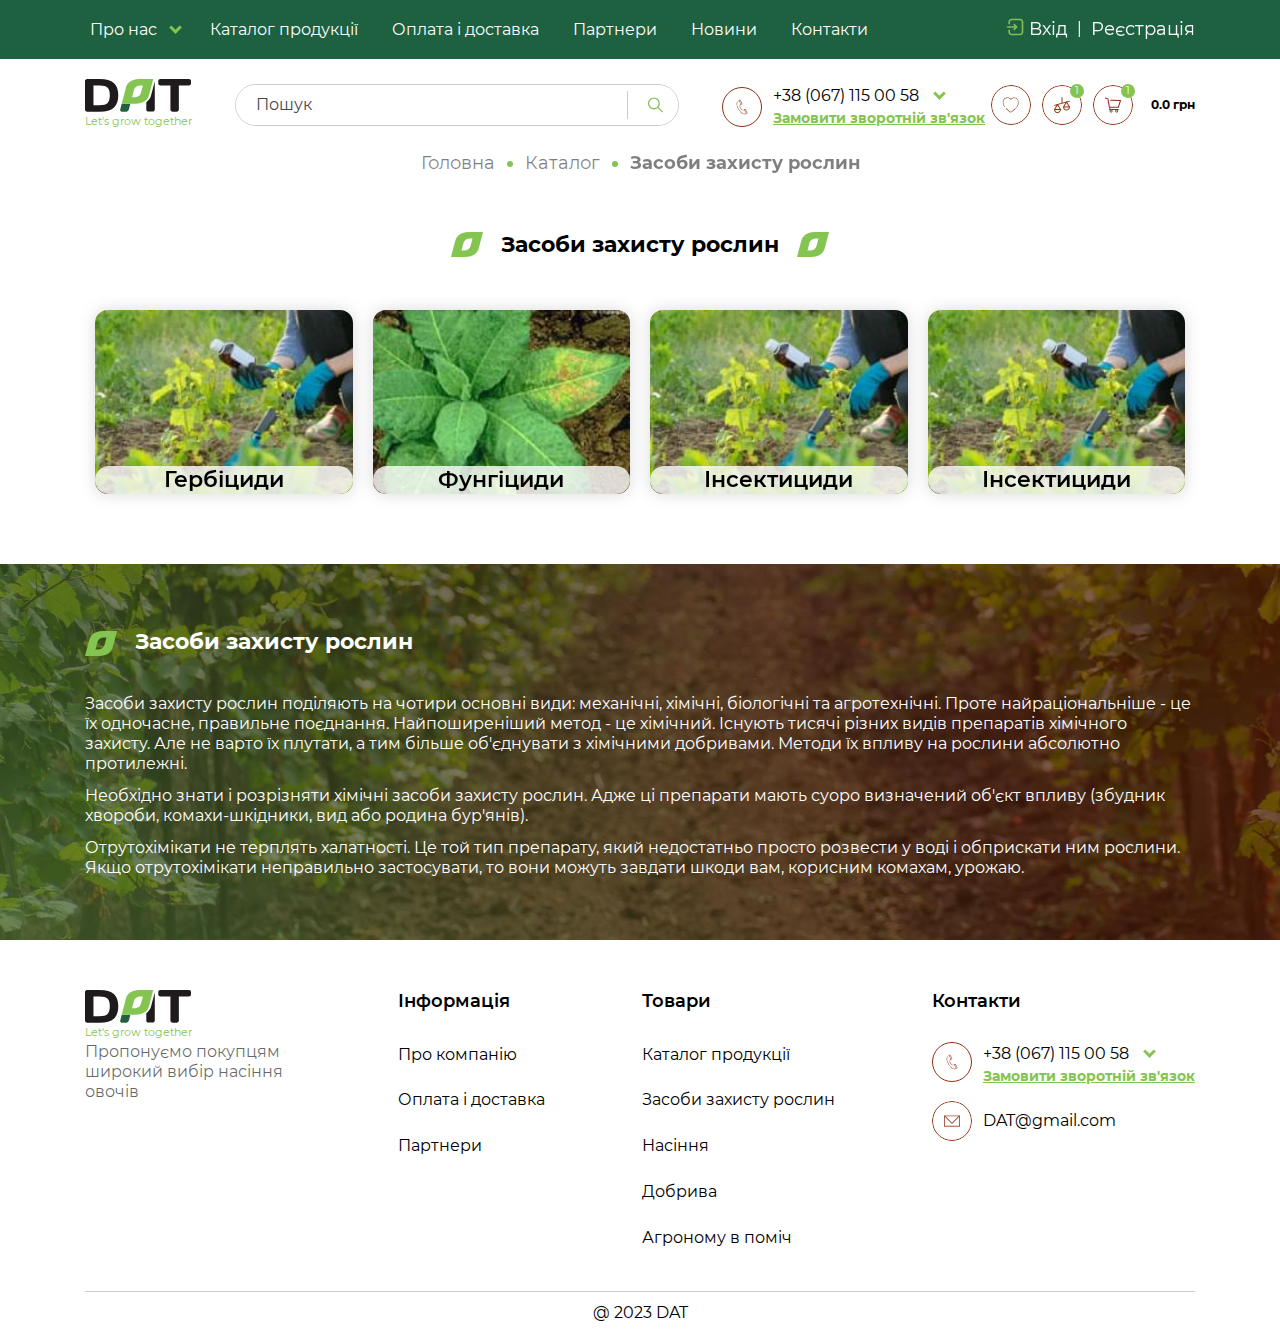
<file: plant_protection.html>
<!DOCTYPE html>
<html lang="en">
<head>
  <meta charset="UTF-8">
  <meta http-equiv="X-UA-Compatible" content="IE=edge">
  <meta name="viewport" content="width=device-width, initial-scale=1.0">
  <link rel="stylesheet" href="css/style.min.css">
  <title>DAT2</title>
  <link rel="icon" type="image/x-icon" href="../images/favicon.svg">
</head>


<body>
  <div class="wrapper">
    <header class="header">

  <div class="container">
		<div class="header__body">

      <div class="header__login login">
        <a class="login__link" tabindex="0" href="/">
          <img src="../images/login.svg" class="login__img" alt="Logo">
         Вхід</a> <span>|</span>
         <a href="/" class="login__link" tabindex="0">
            Реєстрація</a>
      </div>

      <div class="header__menu">
        <button type="button" class="burger">
          <span></span>
          <span></span>
          <span></span>
        </button>
        <nav class="menu">
          <div class="menu__wrap"></div>
          <div class="navbar-wrap">
            <div class="nav-top"></div>
            <div class="test"></div>
          </div>

          <ul class="menu__list">
            <li><a class="menu__link _menu__link" data-link="#about">Про нас</a>
              <button class="about__arrow">
                <div class="arrow"></div>
              </button>
              <div class="sub-menu">
                <ul class="sub-menu__list">
                  <li><a class="menu__link" href="/">Наша команда</a></li>
                  <li><a class="menu__link" href="#">Партнери</a></li>
                  <li><a class="menu__link" href="#">Договір</a></li>
                </ul>
              </div>
            </li>

            <li><a class="menu__link" data-link="#stocks">Каталог продукції</a></li>
            <li><a class="menu__link" data-link="#stages">Оплата і доставка</a></li>
            <li><a class="menu__link" data-link="#partners">Партнери</a></li>
            <li><a class="menu__link" data-link="#contacts">Новини</a></li>
            <li><a class="menu__link" data-link="#footer">Контакти</a></li>

          </ul>
        </nav>
      </div>

    </div>

  </div>

</header>

    <main class="main prot-color">

      <section class="intro-nav protec" id="intro999">
        <div class="navbar">
          <div class="container container-width">
                 <div data-da="nav-top, 1, 768, clickk" class="navbar__top">

         <a href="#" class="logo">
          <svg width="106" height="33" viewBox="0 0 106 33" fill="none" xmlns="http://www.w3.org/2000/svg">
        <path d="M4.48874e-06 30.5394V2.20285C-0.00688398 1.91194 0.0450014 1.62266 0.152524 1.35287C0.260046 1.08308 0.420906 0.838476 0.625172 0.634144C0.820021 0.42999 1.05397 0.268431 1.31266 0.159376C1.57134 0.0503201 1.84925 -0.00393514 2.12936 -1.54161e-05H14.6708C21.1639 -1.54161e-05 25.8865 1.31598 28.8386 3.94795C31.7906 6.57991 33.2681 10.7122 33.2713 16.3449C33.2713 21.9648 31.7937 26.0876 28.8386 28.7132C25.8834 31.3388 21.1608 32.6516 14.6708 32.6516H2.12936C1.85162 32.6566 1.57567 32.6056 1.31748 32.5016C1.05928 32.3977 0.823991 32.2429 0.625172 32.0461C0.420179 31.8554 0.258186 31.622 0.150286 31.362C0.0423858 31.102 -0.00885592 30.8214 4.48874e-06 30.5394ZM8.4612 26.1909H14.4263C18.4501 26.1909 21.1874 25.4471 22.6384 23.9595C24.0893 22.4718 24.8148 19.9289 24.8148 16.3306C24.8148 12.7259 24.0893 10.183 22.6384 8.70168C21.1874 7.22041 18.4501 6.47343 14.4263 6.46072H8.4612V26.1909Z" fill="#1F1B1C"/>
        <path d="M45.3613 24.7557V24.7796H49.1689C49.5778 24.7796 49.9773 24.7796 50.3722 24.7557H45.3613Z" fill="#84C551"/>
        <path d="M73.2643 4.30078V2.15993C73.2552 1.87377 73.304 1.58875 73.4078 1.32249C73.5115 1.05624 73.668 0.814419 73.8676 0.61197C74.0672 0.409522 74.3056 0.250758 74.5681 0.145496C74.8306 0.0402344 75.1116 -0.00929405 75.3937 -1.31368e-05H103.866C104.148 -0.00999923 104.429 0.0390578 104.692 0.14407C104.955 0.249083 105.193 0.407805 105.393 0.610399C105.593 0.812993 105.749 1.05511 105.853 1.32168C105.957 1.58825 106.005 1.87359 105.995 2.15993V4.30078C106.004 4.58482 105.954 4.8676 105.851 5.13167C105.748 5.39574 105.592 5.6355 105.393 5.83611C105.191 6.03493 104.952 6.19056 104.69 6.29377C104.427 6.39697 104.147 6.44561 103.866 6.43686H93.8579V30.5394C93.8634 30.8172 93.8116 31.0932 93.7055 31.3494C93.5994 31.6056 93.4416 31.8365 93.2421 32.027C93.0464 32.224 92.8136 32.3791 92.5576 32.4832C92.3017 32.5872 92.0277 32.638 91.752 32.6325H87.5214C87.245 32.6383 86.9702 32.5877 86.7134 32.4837C86.4566 32.3797 86.2231 32.2244 86.0266 32.027C85.8272 31.8365 85.6693 31.6056 85.5633 31.3494C85.4572 31.0932 85.4053 30.8172 85.4108 30.5394V6.45118H75.4031C75.1225 6.45983 74.843 6.41109 74.5814 6.30788C74.3197 6.20467 74.0812 6.04908 73.8801 5.8504C73.6766 5.64988 73.5168 5.40845 73.4108 5.14159C73.3047 4.87473 73.2548 4.58834 73.2643 4.30078Z" fill="#1F1B1C"/>
        <path d="M36.7261 24.7558V24.7844L35.2313 30.5394C35.1825 30.7635 35.1557 30.9918 35.1514 31.2212C35.1744 31.5534 35.305 31.8685 35.5227 32.1176C35.6758 32.2994 35.8698 32.4412 36.0882 32.5308C36.3067 32.6204 36.5432 32.6553 36.7778 32.6326H41.2012C41.8055 32.6246 42.3897 32.4114 42.8605 32.027C43.3664 31.6541 43.7234 31.1092 43.8664 30.4917L45.3613 24.7701V24.7462L36.7261 24.7558Z" fill="#21603F"/>
        <path d="M68.1692 0.0238614C68.0613 0.0143851 67.9527 0.0143851 67.8448 0.0238614H59.5622H54.5607C49.8601 0.195511 46.3268 1.36845 43.9608 3.54269C43.8479 3.64282 43.7398 3.74293 43.6364 3.85259C42.276 5.23695 41.3167 6.97372 40.863 8.87337L36.7358 24.751H50.3678C55.0465 24.5793 58.5689 23.4159 60.9349 21.2608C61.0477 21.1606 61.1558 21.0557 61.2639 20.9508C62.6456 19.5642 63.6219 17.8165 64.0843 15.9015L68.2115 0.0238614H68.1692ZM55.9192 13.7701C55.6428 14.8567 55.0787 15.846 54.2881 16.631C54.18 16.7359 54.0672 16.8408 53.9497 16.9409L53.7522 17.0983C52.8322 17.8085 51.7278 18.2311 50.5746 18.3141H47.0255L48.9952 11.0094C49.2656 9.92677 49.8194 8.93832 50.5981 8.14861C50.7062 8.04372 50.819 7.93881 50.9365 7.83868L51.1622 7.65275C52.0822 6.94249 53.1865 6.51992 54.3398 6.43687H57.8935L55.9192 13.7701Z" fill="#84C551"/>
        <path d="M66.1805 15.9873C65.4945 18.9324 63.7559 21.5148 61.3012 23.2348V24.7367V30.4583C61.2907 30.7419 61.338 31.0247 61.44 31.289C61.5421 31.5532 61.6968 31.7933 61.8944 31.9942C62.092 32.1951 62.3283 32.3525 62.5886 32.4566C62.8489 32.5607 63.1276 32.6093 63.4072 32.5992H67.6378C67.9155 32.6036 68.1913 32.5524 68.4494 32.4485C68.7075 32.3446 68.9428 32.19 69.142 31.9937C69.3436 31.8043 69.5035 31.574 69.6112 31.3176C69.719 31.0612 69.7721 30.7847 69.7671 30.506V2.19333L66.1805 15.9873Z" fill="#1F1B1C"/>
          </svg>
        <div class="logo__text">Let's grow together</div>
         </a>
         <div class="plug"></div>

         <div class="navbar__icons icons">
          <button class="icons__item compare">
            <div class="badge">1</div>
               <svg class="icons__ic nav-icon" tabindex="0" width="40" height="40" viewBox="0 0 40 40" fill="none" xmlns="http://www.w3.org/2000/svg">
              <circle cx="20" cy="20" r="19.5" stroke="#8C3213"/>
              <g clip-path="url(#clip0_25_1194)">
              <path d="M27.9331 21.7674L25.2374 17.2743L27.6566 16.6023C27.9061 16.533 28.0521 16.2746 27.9828 16.0252C27.9135 15.7757 27.6551 15.6297 27.4057 15.699L24.3985 16.5343C24.3983 16.5344 24.3981 16.5344 24.3978 16.5345L20.4688 17.6259V12.4689C20.4688 12.21 20.2589 12.0002 20 12.0002C19.7411 12.0002 19.5313 12.21 19.5313 12.4689V17.8863L15.3612 19.0446C15.361 19.0447 15.3607 19.0447 15.3605 19.0447L12.3434 19.8828C12.094 19.9521 11.948 20.2105 12.0172 20.4599C12.0749 20.6674 12.2633 20.8033 12.4686 20.8033C12.5101 20.8033 12.5524 20.7977 12.5943 20.7861L14.4751 20.2637L12.067 24.2777C12.0233 24.3505 12.0002 24.4339 12.0002 24.5188C12.0002 26.4383 13.5618 27.9999 15.4813 27.9999C17.4009 27.9999 18.9625 26.4383 18.9625 24.5188C18.9625 24.4339 18.9394 24.3505 18.8957 24.2777L16.2 19.7846L23.5124 17.7534L21.1043 21.7674C21.0606 21.8402 21.0375 21.9236 21.0375 22.0085C21.0375 23.928 22.5991 25.4896 24.5186 25.4896C25.4485 25.4896 26.3227 25.1275 26.9802 24.47C27.6378 23.8125 27.9999 22.9383 27.9998 22.0085C27.9999 21.9236 27.9768 21.8402 27.9331 21.7674ZM15.4813 27.0624C14.2389 27.0624 13.2022 26.1669 12.9815 24.9876H17.9812C17.7605 26.1669 16.7238 27.0624 15.4813 27.0624ZM17.666 24.0501H13.2968L15.4813 20.4088L17.666 24.0501ZM24.5186 17.8985L26.7033 21.5397H22.3341L24.5186 17.8985ZM24.5187 24.5522C23.2763 24.5522 22.2395 23.6566 22.0188 22.4773H27.0186C26.7979 23.6566 25.7611 24.5522 24.5187 24.5522Z" fill="#8C3213"/>
              </g>

              <defs>
              <clipPath id="clip0_25_1194">
              <rect width="16" height="16" fill="white" transform="translate(12 12)"/>
              </clipPath>
              </defs>
              </svg>
          </button>

          <button class="icons__item">
            <div class="basket">
              <div class="badge">1</div>
              <svg class="icons__ic nav-icon" tabindex="0" width="40" height="40" viewBox="0 0 40 40" fill="none" xmlns="http://www.w3.org/2000/svg">
              <circle cx="20" cy="20" r="19.5" stroke="#8C3213"/>
              <g clip-path="url(#clip0_25_1205)">
              <path d="M27.9077 15.3429C27.8161 15.2116 27.6687 15.1305 27.5086 15.1236L17.5837 14.6958C17.2989 14.6833 17.0609 14.9032 17.0488 15.1866C17.0367 15.47 17.2561 15.7094 17.5395 15.7215L26.7926 16.1204L24.9732 21.7969H16.877L15.4142 13.8325C15.3821 13.658 15.2623 13.5124 15.097 13.4475L12.7013 12.5063C12.4373 12.403 12.1393 12.5327 12.0356 12.7964C11.9321 13.0602 12.0618 13.3583 12.3257 13.462L14.4558 14.2989L15.9443 22.403C15.9892 22.6466 16.2015 22.8236 16.4493 22.8236H16.6962L16.1324 24.3897C16.0852 24.5209 16.1047 24.6666 16.185 24.7806C16.2652 24.8946 16.3956 24.9624 16.5349 24.9624H16.9303C16.6853 25.2351 16.5349 25.5942 16.5349 25.9891C16.5349 26.8384 17.2259 27.5292 18.075 27.5292C18.924 27.5292 19.615 26.8384 19.615 25.9891C19.615 25.5943 19.4646 25.2351 19.2196 24.9624H22.5774C22.3322 25.2351 22.1818 25.5942 22.1818 25.9891C22.1818 26.8384 22.8727 27.5292 23.7219 27.5292C24.5712 27.5292 25.262 26.8384 25.262 25.9891C25.262 25.5943 25.1116 25.2351 24.8666 24.9624H25.3476C25.5839 24.9624 25.7754 24.7709 25.7754 24.5346C25.7754 24.2983 25.5839 24.1068 25.3476 24.1068H17.1436L17.6055 22.8234H25.3475C25.5708 22.8234 25.7683 22.6792 25.8363 22.4668L27.9753 15.793C28.0245 15.6407 27.9993 15.4742 27.9077 15.3429ZM18.075 26.6738C17.6975 26.6738 17.3905 26.3668 17.3905 25.9893C17.3905 25.6118 17.6975 25.3048 18.075 25.3048C18.4525 25.3048 18.7595 25.6118 18.7595 25.9893C18.7595 26.3668 18.4525 26.6738 18.075 26.6738ZM23.7219 26.6738C23.3444 26.6738 23.0374 26.3668 23.0374 25.9893C23.0374 25.6118 23.3444 25.3048 23.7219 25.3048C24.0994 25.3048 24.4064 25.6118 24.4064 25.9893C24.4064 26.3668 24.0994 26.6738 23.7219 26.6738Z" fill="#8C3213"/>
              </g>
              <defs>
              <clipPath id="clip0_25_1205">
              <rect width="16" height="16" fill="white" transform="translate(12 12)"/>
              </clipPath>
              </defs>
              </svg>
            </div>

            <span class="icons__price">0.0 грн</span>

          </button>
                  </div>
    </div>

    <div class="like-tel" data-da="test, 1, 768, clickk">
      <div class="search-like" data-da2="navbar__top, 1, 768, breakp">
      <button data-da="navbar__top, 2, 769, breakp" class="likes">
        <svg class="like nav-icon" tabindex="0" width="40" height="40" viewBox="0 0 40 40" fill="none" xmlns="http://www.w3.org/2000/svg">
       <circle cx="20" cy="20" r="19.5" fill="#8C3213" stroke="#8C3213"/>
       <path d="M23.1904 12.5781C21.8931 12.5781 20.6724 13.1167 19.7998 14.0651C18.9272 13.1167 17.7066 12.5781 16.4092 12.5781C13.8676 12.5781 11.7998 14.6458 11.7998 17.1875C11.7998 18.696 12.3634 20.2636 13.4749 21.8467C13.5493 21.9527 13.6955 21.9783 13.8014 21.9039C13.9073 21.8295 13.9329 21.6833 13.8585 21.5774C12.8035 20.0746 12.2686 18.5977 12.2686 17.1875C12.2686 14.9043 14.126 13.0469 16.4092 13.0469C17.6578 13.0469 18.8275 13.6024 19.6182 14.571C19.6628 14.6256 19.7294 14.6572 19.7998 14.6572C19.8702 14.6572 19.9369 14.6256 19.9814 14.571C20.7721 13.6024 21.9418 13.0469 23.1904 13.0469C25.4736 13.0469 27.3311 14.9046 27.3311 17.188C27.3305 19.9453 25.2632 22.455 23.529 24.0748C21.8982 25.5981 20.247 26.6421 19.7998 26.9143C19.1979 26.5474 17.2132 25.5797 15.2146 23.1128C15.1331 23.0122 14.9855 22.9968 14.885 23.0783C14.7844 23.1598 14.7689 23.3074 14.8504 23.4079C17.1473 26.2429 19.6493 27.3712 19.6824 27.3903C19.7187 27.4114 19.7593 27.4219 19.7998 27.4219C19.8403 27.4219 19.8809 27.4114 19.9172 27.3903C19.9368 27.379 21.9038 26.2327 23.8421 24.4238C24.9849 23.3573 25.8965 22.271 26.5518 21.1951C27.3796 19.8357 27.7996 18.4876 27.7998 17.1881C27.7998 14.6462 25.7321 12.5781 23.1904 12.5781Z" fill="white"/>
       </svg>
     </button>

      <div data-da="navbar__top, 1, 769, breakp" class="navbar__search">
        <svg class="search__ic" width="15" height="15" viewBox="0 0 15 15" fill="none" xmlns="http://www.w3.org/2000/svg">
          <path d="M14.8167 13.9331L10.5511 9.66753C11.3774 8.64693 11.8749 7.35005 11.8749 5.93758C11.8749 2.66386 9.21114 0.00012207 5.93742 0.00012207C2.6637 0.00012207 0 2.66383 0 5.93755C0 9.21127 2.66373 11.875 5.93745 11.875C7.34993 11.875 8.6468 11.3775 9.66741 10.5513L13.933 14.8169C14.0549 14.9387 14.2149 15 14.3749 15C14.5349 15 14.6949 14.9387 14.8168 14.8169C15.0611 14.5725 15.0611 14.1775 14.8167 13.9331ZM5.93745 10.625C3.35247 10.625 1.25 8.52253 1.25 5.93755C1.25 3.35256 3.35247 1.25009 5.93745 1.25009C8.52244 1.25009 10.6249 3.35256 10.6249 5.93755C10.6249 8.52253 8.52241 10.625 5.93745 10.625Z" fill="#84BE51"/>
          </svg>
          <input
        class="search__input" id="search9"
          type="search"
          placeholder="Пошук">
      </div>
    </div>


      <div data-da="navbar__top, 2, 769, breakp" class="tel tel-header">
        <div class="tel-ic nav-icon" tabindex="0">
          <svg width="40" height="40" viewBox="0 0 40 40" fill="none" xmlns="http://www.w3.org/2000/svg">
            <circle cx="20" cy="20" r="19.5" stroke="white" fill="none"/>
            <path d="M24.1978 26.5455L22.0044 22.6764C21.9876 22.6515 21.9762 22.6234 21.9708 22.5938C21.9654 22.5643 21.9662 22.534 21.9731 22.5048C21.9799 22.4755 21.9928 22.4481 22.0107 22.424C22.0287 22.4 22.0514 22.3799 22.0775 22.3651C22.1036 22.3502 22.1325 22.3409 22.1623 22.3377C22.1922 22.3345 22.2224 22.3375 22.251 22.3466C22.2796 22.3556 22.3061 22.3704 22.3287 22.3901C22.3514 22.4098 22.3697 22.434 22.3826 22.4611L24.576 26.3302L24.1978 26.5455Z" fill="white"/>
            <path d="M19.1682 17.4546C19.1298 17.4541 19.0921 17.4437 19.059 17.4243C19.0258 17.405 18.9983 17.3773 18.9791 17.344L16.7856 13.4778L17.1638 13.2596L19.3573 17.1287C19.3846 17.1782 19.3914 17.2364 19.3761 17.2909C19.3609 17.3453 19.3249 17.3916 19.2758 17.4196C19.2433 17.4397 19.2063 17.4517 19.1682 17.4546Z" fill="white"/>
            <path d="M22.0537 27.1971C21.7316 27.2026 21.41 27.1674 21.0967 27.0924C17.9694 26.2284 13.8617 18.9818 14.7257 15.8575C15.119 14.7504 15.8731 13.8078 16.8668 13.1811C17.0588 13.0676 17.2537 12.9658 17.4487 12.8727C17.6275 12.7913 17.8304 12.7799 18.0173 12.8407C18.2042 12.9016 18.3615 13.0303 18.4581 13.2015L20.1017 16.1105C20.1563 16.2058 20.1902 16.3116 20.2012 16.4208C20.2123 16.5301 20.2002 16.6404 20.1657 16.7447C20.1307 16.8492 20.0743 16.9453 20.0002 17.027C19.9261 17.1086 19.8359 17.1739 19.7352 17.2189C19.5752 17.2887 19.4181 17.3615 19.2668 17.44C18.6065 17.7716 18.2283 18.0713 18.141 18.3331C17.9403 18.9556 18.1788 20.0087 18.749 21.0153C19.3192 22.0218 20.0872 22.7607 20.7301 22.8975C20.9192 22.9411 21.3119 22.8975 22.0741 22.3942C22.2196 22.304 22.365 22.2051 22.5076 22.1033C22.5971 22.0398 22.699 21.9957 22.8067 21.974C22.9143 21.9523 23.0253 21.9534 23.1325 21.9773C23.2397 22.0011 23.3407 22.0472 23.4289 22.1125C23.5172 22.1778 23.5908 22.2609 23.645 22.3564L25.2916 25.2655C25.3899 25.4365 25.4203 25.6383 25.3766 25.8308C25.333 26.0232 25.2185 26.1921 25.0559 26.304C24.8785 26.4204 24.6894 26.5367 24.4916 26.6444C23.7355 27.0227 22.8991 27.2123 22.0537 27.1971ZM17.7716 13.2335C17.7233 13.2344 17.6758 13.2452 17.6319 13.2655C17.4516 13.3498 17.2683 13.4487 17.0879 13.5564C16.1925 14.1258 15.5095 14.9744 15.1447 15.9709C14.7781 17.3004 15.421 19.712 16.7825 22.112C18.1439 24.512 19.8836 26.304 21.213 26.6735C22.2543 26.8733 23.3324 26.7261 24.2821 26.2545C24.4683 26.1527 24.6457 26.0451 24.8116 25.9345C24.8828 25.8844 24.9328 25.8095 24.9516 25.7245C24.9705 25.6394 24.9568 25.5504 24.9134 25.4749L23.2668 22.5658C23.2427 22.5235 23.2101 22.4867 23.1711 22.4577C23.132 22.4286 23.0874 22.408 23.0399 22.3971C22.9901 22.3856 22.9384 22.3849 22.8882 22.3949C22.8381 22.4049 22.7906 22.4255 22.749 22.4553C22.6007 22.56 22.4581 22.6618 22.301 22.7462C21.5621 23.2233 21.0297 23.4007 20.6254 23.3105C19.8545 23.136 19.0079 22.3535 18.3621 21.216C17.8588 20.3433 17.4283 19.0749 17.7192 18.1847C17.8443 17.7978 18.2719 17.4313 19.0603 17.0211C19.2174 16.9396 19.3832 16.864 19.549 16.7913C19.5944 16.7712 19.6351 16.7419 19.6686 16.7054C19.7021 16.6689 19.7278 16.6258 19.7439 16.5789C19.76 16.5311 19.7657 16.4805 19.7607 16.4303C19.7557 16.3802 19.7401 16.3316 19.7148 16.288L18.0683 13.3789C18.0342 13.3328 17.9893 13.2957 17.9376 13.2708C17.8859 13.246 17.8289 13.2341 17.7716 13.2364V13.2335Z" fill="white"/>
            </svg>
        </div>
        <div class="numb-list" data-da="tel-numb, 1, 768, clickk">
          <a href="tel:+380501150058" class="num-style">+38 (050) 115 00 58</a>
          <a href="tel:+380501150058" class="num-style">+38 (050) 115 00 58</a>
        </div>
        <div class="tel-numb tel-numb-header">
          <div class="number">
            <a href="tel:+380501150058" class="num-style">+38 (067) 115 00 58</a>

            <div class="tel-numb__arrow">
              <div class="arrow"></div>
            </div>
          </div>
          <p class="callback">Замовити зворотній зв'язок</p>
        </div>
      </div>
    </div>









        </div>
          </div>
          <div class="container">
            <div class="protec-wrap">
            <nav class="menu-row">
                <ul class="row__list">
                  <li><a href="#" class="row__link">Головна</a></li>
                  <li><a href="#" class="row__link">Каталог</a></li>
                  <li><a href="#" class="row__link">Засоби захисту рослин</a></li>
                </ul>
              </nav>
              <div class="title-wrap">
                <svg class="intro__ic" width="32" height="25" viewBox="0 0 32 25" fill="none" xmlns="http://www.w3.org/2000/svg">
                  <path d="M31.957 0.00718358C31.8473 -0.00239453 31.7369 -0.00239453 31.6272 0.00718358H23.2067H18.1218C13.3429 0.180678 9.7507 1.36623 7.34528 3.56382C7.23059 3.66502 7.12064 3.76621 7.0155 3.87706C5.6325 5.27629 4.65714 7.03172 4.1959 8.95178L0 25H13.859C18.6157 24.8265 22.1967 23.6506 24.6022 21.4723C24.7169 21.3711 24.8267 21.265 24.9367 21.159C26.3415 19.7575 27.3339 17.991 27.804 16.0554L32 0.00718358H31.957ZM19.503 13.9012C19.2219 14.9994 18.6485 15.9993 17.8447 16.7927C17.7348 16.8988 17.6201 17.0048 17.5006 17.106L17.2999 17.265C16.3645 17.9829 15.2418 18.41 14.0693 18.494H10.4611L12.4635 11.1108C12.7385 10.0165 13.3016 9.01743 14.0932 8.21924C14.2031 8.11321 14.3178 8.00718 14.4373 7.90597L14.6666 7.71804C15.602 7.00016 16.7247 6.57304 17.8972 6.4891H21.5101L19.503 13.9012Z" fill="#84C551"/>
                  </svg>
                  <h3 class="protec__title">Засоби захисту рослин</h3>
                <svg class="intro__ic" width="32" height="25" viewBox="0 0 32 25" fill="none" xmlns="http://www.w3.org/2000/svg">
                  <path d="M31.957 0.00718358C31.8473 -0.00239453 31.7369 -0.00239453 31.6272 0.00718358H23.2067H18.1218C13.3429 0.180678 9.7507 1.36623 7.34528 3.56382C7.23059 3.66502 7.12064 3.76621 7.0155 3.87706C5.6325 5.27629 4.65714 7.03172 4.1959 8.95178L0 25H13.859C18.6157 24.8265 22.1967 23.6506 24.6022 21.4723C24.7169 21.3711 24.8267 21.265 24.9367 21.159C26.3415 19.7575 27.3339 17.991 27.804 16.0554L32 0.00718358H31.957ZM19.503 13.9012C19.2219 14.9994 18.6485 15.9993 17.8447 16.7927C17.7348 16.8988 17.6201 17.0048 17.5006 17.106L17.2999 17.265C16.3645 17.9829 15.2418 18.41 14.0693 18.494H10.4611L12.4635 11.1108C12.7385 10.0165 13.3016 9.01743 14.0932 8.21924C14.2031 8.11321 14.3178 8.00718 14.4373 7.90597L14.6666 7.71804C15.602 7.00016 16.7247 6.57304 17.8972 6.4891H21.5101L19.503 13.9012Z" fill="#84C551"/>
                  </svg>
                </div>

                <div class="protec-cards">
                  <a href="#" class="cards__item">
                    <img class="cards__img" src="images/protec1.jpg" alt="image">
                    <div class="cards__descr">Гербіциди</div>
                  </a>

                  <a href="#"  class="cards__item">
                    <img class="cards__img" src="images/protec2.jpg" alt="image">
                    <div class="cards__descr">Фунгіциди</div>
                  </a>

                  <a href="#"  class="cards__item">
                  <img class="cards__img" src="images/protec1.jpg" alt="image">
                  <div class="cards__descr">Інсектициди</div>
                  </a>

                  <a href="#"  class="cards__item">
                    <img class="cards__img" src="images/protec1.jpg" alt="image">
                    <div class="cards__descr">Інсектициди</div>
                  </a>

                </div>

          </div>

</div>
      </section>


          <section class="section protec-section section-bg">
            <div class="container">
              <div class="prot-title-wrap">
               <h3 class="title-margin protect__title title-ic">Засоби захисту рослин</h3>
            </div>

            <p class="paragr">Засоби захисту рослин поділяють на чотири основні види: механічні, хімічні, біологічні та агротехнічні. Проте найраціональніше - це їх одночасне, правильне поєднання. Найпоширеніший метод - це хімічний. Існують тисячі різних видів препаратів хімічного захисту. Але не варто їх плутати, а тим більше об′єднувати з хімічними добривами. Методи їх впливу на рослини абсолютно протилежні.
            </p>
            <p class="paragr">Необхідно знати і розрізняти хімічні засоби захисту рослин. Адже ці препарати мають суоро визначений об′єкт впливу (збудник хвороби, комахи-шкідники, вид або родина бур′янів).
            </p>
            <p class="paragr">Отрутохімікати не терплять халатності. Це той тип препарату, який недостатньо просто розвести у воді і обприскати ним рослини. Якщо отрутохімікати неправильно застосувати, то вони можуть завдати шкоди вам, корисним комахам, урожаю.</p>
            </div>


          </section>








    <footer class="footer" id="footer">
  <div class="container">
    <div class="footer__wr">

      <div class="footer__item logot">
        <a href="#" class="logo footer__logo">
    <svg width="106" height="33" viewBox="0 0 106 33" fill="none" xmlns="http://www.w3.org/2000/svg">
  <path d="M4.48874e-06 30.5394V2.20285C-0.00688398 1.91194 0.0450014 1.62266 0.152524 1.35287C0.260046 1.08308 0.420906 0.838476 0.625172 0.634144C0.820021 0.42999 1.05397 0.268431 1.31266 0.159376C1.57134 0.0503201 1.84925 -0.00393514 2.12936 -1.54161e-05H14.6708C21.1639 -1.54161e-05 25.8865 1.31598 28.8386 3.94795C31.7906 6.57991 33.2681 10.7122 33.2713 16.3449C33.2713 21.9648 31.7937 26.0876 28.8386 28.7132C25.8834 31.3388 21.1608 32.6516 14.6708 32.6516H2.12936C1.85162 32.6566 1.57567 32.6056 1.31748 32.5016C1.05928 32.3977 0.823991 32.2429 0.625172 32.0461C0.420179 31.8554 0.258186 31.622 0.150286 31.362C0.0423858 31.102 -0.00885592 30.8214 4.48874e-06 30.5394ZM8.4612 26.1909H14.4263C18.4501 26.1909 21.1874 25.4471 22.6384 23.9595C24.0893 22.4718 24.8148 19.9289 24.8148 16.3306C24.8148 12.7259 24.0893 10.183 22.6384 8.70168C21.1874 7.22041 18.4501 6.47343 14.4263 6.46072H8.4612V26.1909Z" fill="#1F1B1C"/>
  <path d="M45.3613 24.7557V24.7796H49.1689C49.5778 24.7796 49.9773 24.7796 50.3722 24.7557H45.3613Z" fill="#84C551"/>
  <path d="M73.2643 4.30078V2.15993C73.2552 1.87377 73.304 1.58875 73.4078 1.32249C73.5115 1.05624 73.668 0.814419 73.8676 0.61197C74.0672 0.409522 74.3056 0.250758 74.5681 0.145496C74.8306 0.0402344 75.1116 -0.00929405 75.3937 -1.31368e-05H103.866C104.148 -0.00999923 104.429 0.0390578 104.692 0.14407C104.955 0.249083 105.193 0.407805 105.393 0.610399C105.593 0.812993 105.749 1.05511 105.853 1.32168C105.957 1.58825 106.005 1.87359 105.995 2.15993V4.30078C106.004 4.58482 105.954 4.8676 105.851 5.13167C105.748 5.39574 105.592 5.6355 105.393 5.83611C105.191 6.03493 104.952 6.19056 104.69 6.29377C104.427 6.39697 104.147 6.44561 103.866 6.43686H93.8579V30.5394C93.8634 30.8172 93.8116 31.0932 93.7055 31.3494C93.5994 31.6056 93.4416 31.8365 93.2421 32.027C93.0464 32.224 92.8136 32.3791 92.5576 32.4832C92.3017 32.5872 92.0277 32.638 91.752 32.6325H87.5214C87.245 32.6383 86.9702 32.5877 86.7134 32.4837C86.4566 32.3797 86.2231 32.2244 86.0266 32.027C85.8272 31.8365 85.6693 31.6056 85.5633 31.3494C85.4572 31.0932 85.4053 30.8172 85.4108 30.5394V6.45118H75.4031C75.1225 6.45983 74.843 6.41109 74.5814 6.30788C74.3197 6.20467 74.0812 6.04908 73.8801 5.8504C73.6766 5.64988 73.5168 5.40845 73.4108 5.14159C73.3047 4.87473 73.2548 4.58834 73.2643 4.30078Z" fill="#1F1B1C"/>
  <path d="M36.7261 24.7558V24.7844L35.2313 30.5394C35.1825 30.7635 35.1557 30.9918 35.1514 31.2212C35.1744 31.5534 35.305 31.8685 35.5227 32.1176C35.6758 32.2994 35.8698 32.4412 36.0882 32.5308C36.3067 32.6204 36.5432 32.6553 36.7778 32.6326H41.2012C41.8055 32.6246 42.3897 32.4114 42.8605 32.027C43.3664 31.6541 43.7234 31.1092 43.8664 30.4917L45.3613 24.7701V24.7462L36.7261 24.7558Z" fill="#21603F"/>
  <path d="M68.1692 0.0238614C68.0613 0.0143851 67.9527 0.0143851 67.8448 0.0238614H59.5622H54.5607C49.8601 0.195511 46.3268 1.36845 43.9608 3.54269C43.8479 3.64282 43.7398 3.74293 43.6364 3.85259C42.276 5.23695 41.3167 6.97372 40.863 8.87337L36.7358 24.751H50.3678C55.0465 24.5793 58.5689 23.4159 60.9349 21.2608C61.0477 21.1606 61.1558 21.0557 61.2639 20.9508C62.6456 19.5642 63.6219 17.8165 64.0843 15.9015L68.2115 0.0238614H68.1692ZM55.9192 13.7701C55.6428 14.8567 55.0787 15.846 54.2881 16.631C54.18 16.7359 54.0672 16.8408 53.9497 16.9409L53.7522 17.0983C52.8322 17.8085 51.7278 18.2311 50.5746 18.3141H47.0255L48.9952 11.0094C49.2656 9.92677 49.8194 8.93832 50.5981 8.14861C50.7062 8.04372 50.819 7.93881 50.9365 7.83868L51.1622 7.65275C52.0822 6.94249 53.1865 6.51992 54.3398 6.43687H57.8935L55.9192 13.7701Z" fill="#84C551"/>
  <path d="M66.1805 15.9873C65.4945 18.9324 63.7559 21.5148 61.3012 23.2348V24.7367V30.4583C61.2907 30.7419 61.338 31.0247 61.44 31.289C61.5421 31.5532 61.6968 31.7933 61.8944 31.9942C62.092 32.1951 62.3283 32.3525 62.5886 32.4566C62.8489 32.5607 63.1276 32.6093 63.4072 32.5992H67.6378C67.9155 32.6036 68.1913 32.5524 68.4494 32.4485C68.7075 32.3446 68.9428 32.19 69.142 31.9937C69.3436 31.8043 69.5035 31.574 69.6112 31.3176C69.719 31.0612 69.7721 30.7847 69.7671 30.506V2.19333L66.1805 15.9873Z" fill="#1F1B1C"/>
    </svg>
  <div class="logo__text">Let's grow together</div>
        </a>
        <p class="footer__sub-title">Пропонуємо покупцям широкий вибір насіння овочів</p>
      </div>

      <div class="footer__item goods">
        <span class="footer__title">Товари</span>
        <nav class="footer__nav">
          <ul class="footer__list">
            <li><a class="menu__link" href="#">Каталог продукції</a></li>
            <li><a class="menu__link" href="#">Засоби захисту рослин</a></li>
            <li><a class="menu__link" href="#">Насіння</a></li>
            <li><a class="menu__link" href="#">Добрива</a></li>
            <li><a class="menu__link" href="#">Агроному в поміч</a></li>
          </ul>
        </nav>
      </div>

      <div class="footer__item info">
        <span class="footer__title">Інформація</span>
        <nav class="footer__nav">
          <ul class="footer__list">
            <li><a class="menu__link" href="#">Про компанію</a></li>
            <li><a class="menu__link" href="#">Оплата і доставка</a></li>
            <li><a class="menu__link" href="#">Партнери</a></li>
          </ul>
        </nav>
      </div>


      <div class="footer__item contacts">
        <span class="footer__title">Контакти</span>
        <nav class="footer__nav">
          <ul class="footer__list">
            <li>
              <div data-da99="navbar__top, 2, 769, breakp" class="tel tel-footer">
                <div class="tel-ic nav-icon" tabindex="0">
                  <svg width="40" height="40" viewBox="0 0 40 40" fill="none" xmlns="http://www.w3.org/2000/svg">
                    <circle cx="20" cy="20" r="19.5" stroke="white" fill="none"/>
                    <path d="M24.1978 26.5455L22.0044 22.6764C21.9876 22.6515 21.9762 22.6234 21.9708 22.5938C21.9654 22.5643 21.9662 22.534 21.9731 22.5048C21.9799 22.4755 21.9928 22.4481 22.0107 22.424C22.0287 22.4 22.0514 22.3799 22.0775 22.3651C22.1036 22.3502 22.1325 22.3409 22.1623 22.3377C22.1922 22.3345 22.2224 22.3375 22.251 22.3466C22.2796 22.3556 22.3061 22.3704 22.3287 22.3901C22.3514 22.4098 22.3697 22.434 22.3826 22.4611L24.576 26.3302L24.1978 26.5455Z" fill="white"/>
                    <path d="M19.1682 17.4546C19.1298 17.4541 19.0921 17.4437 19.059 17.4243C19.0258 17.405 18.9983 17.3773 18.9791 17.344L16.7856 13.4778L17.1638 13.2596L19.3573 17.1287C19.3846 17.1782 19.3914 17.2364 19.3761 17.2909C19.3609 17.3453 19.3249 17.3916 19.2758 17.4196C19.2433 17.4397 19.2063 17.4517 19.1682 17.4546Z" fill="white"/>
                    <path d="M22.0537 27.1971C21.7316 27.2026 21.41 27.1674 21.0967 27.0924C17.9694 26.2284 13.8617 18.9818 14.7257 15.8575C15.119 14.7504 15.8731 13.8078 16.8668 13.1811C17.0588 13.0676 17.2537 12.9658 17.4487 12.8727C17.6275 12.7913 17.8304 12.7799 18.0173 12.8407C18.2042 12.9016 18.3615 13.0303 18.4581 13.2015L20.1017 16.1105C20.1563 16.2058 20.1902 16.3116 20.2012 16.4208C20.2123 16.5301 20.2002 16.6404 20.1657 16.7447C20.1307 16.8492 20.0743 16.9453 20.0002 17.027C19.9261 17.1086 19.8359 17.1739 19.7352 17.2189C19.5752 17.2887 19.4181 17.3615 19.2668 17.44C18.6065 17.7716 18.2283 18.0713 18.141 18.3331C17.9403 18.9556 18.1788 20.0087 18.749 21.0153C19.3192 22.0218 20.0872 22.7607 20.7301 22.8975C20.9192 22.9411 21.3119 22.8975 22.0741 22.3942C22.2196 22.304 22.365 22.2051 22.5076 22.1033C22.5971 22.0398 22.699 21.9957 22.8067 21.974C22.9143 21.9523 23.0253 21.9534 23.1325 21.9773C23.2397 22.0011 23.3407 22.0472 23.4289 22.1125C23.5172 22.1778 23.5908 22.2609 23.645 22.3564L25.2916 25.2655C25.3899 25.4365 25.4203 25.6383 25.3766 25.8308C25.333 26.0232 25.2185 26.1921 25.0559 26.304C24.8785 26.4204 24.6894 26.5367 24.4916 26.6444C23.7355 27.0227 22.8991 27.2123 22.0537 27.1971ZM17.7716 13.2335C17.7233 13.2344 17.6758 13.2452 17.6319 13.2655C17.4516 13.3498 17.2683 13.4487 17.0879 13.5564C16.1925 14.1258 15.5095 14.9744 15.1447 15.9709C14.7781 17.3004 15.421 19.712 16.7825 22.112C18.1439 24.512 19.8836 26.304 21.213 26.6735C22.2543 26.8733 23.3324 26.7261 24.2821 26.2545C24.4683 26.1527 24.6457 26.0451 24.8116 25.9345C24.8828 25.8844 24.9328 25.8095 24.9516 25.7245C24.9705 25.6394 24.9568 25.5504 24.9134 25.4749L23.2668 22.5658C23.2427 22.5235 23.2101 22.4867 23.1711 22.4577C23.132 22.4286 23.0874 22.408 23.0399 22.3971C22.9901 22.3856 22.9384 22.3849 22.8882 22.3949C22.8381 22.4049 22.7906 22.4255 22.749 22.4553C22.6007 22.56 22.4581 22.6618 22.301 22.7462C21.5621 23.2233 21.0297 23.4007 20.6254 23.3105C19.8545 23.136 19.0079 22.3535 18.3621 21.216C17.8588 20.3433 17.4283 19.0749 17.7192 18.1847C17.8443 17.7978 18.2719 17.4313 19.0603 17.0211C19.2174 16.9396 19.3832 16.864 19.549 16.7913C19.5944 16.7712 19.6351 16.7419 19.6686 16.7054C19.7021 16.6689 19.7278 16.6258 19.7439 16.5789C19.76 16.5311 19.7657 16.4805 19.7607 16.4303C19.7557 16.3802 19.7401 16.3316 19.7148 16.288L18.0683 13.3789C18.0342 13.3328 17.9893 13.2957 17.9376 13.2708C17.8859 13.246 17.8289 13.2341 17.7716 13.2364V13.2335Z" fill="white"/>
                    </svg>
                </div>
                <div class="numb-list" data-da9999="tel-numb, 1, 768, clickk">
                  <a href="tel:+380501150058" class="num-style">+38 (050) 115 00 58</a>
                  <a href="tel:+380501150058" class="num-style">+38 (050) 115 00 58</a>
                </div>
                <div class="tel-numb tel-numb-footer">
                  <div class="number">
                    <a href="tel:+380501150058" class="num-style">+38 (067) 115 00 58</a>

                    <div class="tel-numb__arrow">
                      <div class="arrow"></div>
                    </div>
                  </div>
                  <p class="callback">Замовити зворотній зв'язок</p>
                </div>
              </div>
            </li>
            <li class="footer__mail">
              <svg class="mail-icon nav-icon" width="40" height="40" viewBox="0 0 40 40" fill="none" xmlns="http://www.w3.org/2000/svg">

                <circle cx="20" cy="20" r="19.5" stroke="#8C3213"/>
                <g clip-path="url(#clip0_44_587)">
                  <path d="M12 14.375V25.625H28V14.375H12ZM26.3962 15.3125L20 21.6823L13.6038 15.3125H26.3962ZM12.9375 24.6875V15.9722L20 23.0054L27.0625 15.9722V24.6875H12.9375Z" fill="#8D3200" stroke="white" stroke-width="0.2"/>
                  </g>
                <defs>
                <clipPath id="clip0_44_587">
                <rect width="16" height="16" fill="white" transform="translate(12 12)"/>
                </clipPath>
                </defs>
                </svg>

              DAT@gmail.com</li>
          </ul>

        </nav>

      </div>


    </div>
    <div class="footer-copyright">@ 2023 DAT</div>

  </div>

</footer>

    <div class="upward"></div>
  </main>
  </div>
  <span aria-hidden="true" class="scroll-emul"></span>
  <script src="js/app.min.js"></script>
</body>

</html>
</file>
<file: css/style.min.css>
@font-face{font-family:swiper-icons;src:url('data:application/font-woff;charset=utf-8;base64, [base64]//wADZ2x5ZgAAAywAAADMAAAD2MHtryVoZWFkAAABbAAAADAAAAA2E2+eoWhoZWEAAAGcAAAAHwAAACQC9gDzaG10eAAAAigAAAAZAAAArgJkABFsb2NhAAAC0AAAAFoAAABaFQAUGG1heHAAAAG8AAAAHwAAACAAcABAbmFtZQAAA/gAAAE5AAACXvFdBwlwb3N0AAAFNAAAAGIAAACE5s74hXjaY2BkYGAAYpf5Hu/j+W2+MnAzMYDAzaX6QjD6/4//Bxj5GA8AuRwMYGkAPywL13jaY2BkYGA88P8Agx4j+/8fQDYfA1AEBWgDAIB2BOoAeNpjYGRgYNBh4GdgYgABEMnIABJzYNADCQAACWgAsQB42mNgYfzCOIGBlYGB0YcxjYGBwR1Kf2WQZGhhYGBiYGVmgAFGBiQQkOaawtDAoMBQxXjg/wEGPcYDDA4wNUA2CCgwsAAAO4EL6gAAeNpj2M0gyAACqxgGNWBkZ2D4/wMA+xkDdgAAAHjaY2BgYGaAYBkGRgYQiAHyGMF8FgYHIM3DwMHABGQrMOgyWDLEM1T9/w8UBfEMgLzE////P/5//f/V/xv+r4eaAAeMbAxwIUYmIMHEgKYAYjUcsDAwsLKxc3BycfPw8jEQA/[base64]/uznmfPFBNODM2K7MTQ45YEAZqGP81AmGGcF3iPqOop0r1SPTaTbVkfUe4HXj97wYE+yNwWYxwWu4v1ugWHgo3S1XdZEVqWM7ET0cfnLGxWfkgR42o2PvWrDMBSFj/IHLaF0zKjRgdiVMwScNRAoWUoH78Y2icB/yIY09An6AH2Bdu/UB+yxopYshQiEvnvu0dURgDt8QeC8PDw7Fpji3fEA4z/PEJ6YOB5hKh4dj3EvXhxPqH/SKUY3rJ7srZ4FZnh1PMAtPhwP6fl2PMJMPDgeQ4rY8YT6Gzao0eAEA409DuggmTnFnOcSCiEiLMgxCiTI6Cq5DZUd3Qmp10vO0LaLTd2cjN4fOumlc7lUYbSQcZFkutRG7g6JKZKy0RmdLY680CDnEJ+UMkpFFe1RN7nxdVpXrC4aTtnaurOnYercZg2YVmLN/d/gczfEimrE/fs/bOuq29Zmn8tloORaXgZgGa78yO9/cnXm2BpaGvq25Dv9S4E9+5SIc9PqupJKhYFSSl47+Qcr1mYNAAAAeNptw0cKwkAAAMDZJA8Q7OUJvkLsPfZ6zFVERPy8qHh2YER+3i/BP83vIBLLySsoKimrqKqpa2hp6+jq6RsYGhmbmJqZSy0sraxtbO3sHRydnEMU4uR6yx7JJXveP7WrDycAAAAAAAH//wACeNpjYGRgYOABYhkgZgJCZgZNBkYGLQZtIJsFLMYAAAw3ALgAeNolizEKgDAQBCchRbC2sFER0YD6qVQiBCv/H9ezGI6Z5XBAw8CBK/m5iQQVauVbXLnOrMZv2oLdKFa8Pjuru2hJzGabmOSLzNMzvutpB3N42mNgZGBg4GKQYzBhYMxJLMlj4GBgAYow/P/PAJJhLM6sSoWKfWCAAwDAjgbRAAB42mNgYGBkAIIbCZo5IPrmUn0hGA0AO8EFTQAA');font-weight:400;font-style:normal}:root{--swiper-theme-color:#007aff}.swiper{margin-left:auto;margin-right:auto;position:relative;overflow:hidden;list-style:none;padding:0;z-index:1}.swiper-vertical>.swiper-wrapper{flex-direction:column}.swiper-wrapper{position:relative;width:100%;height:100%;z-index:1;display:flex;transition-property:transform;box-sizing:content-box}.swiper-android .swiper-slide,.swiper-wrapper{transform:translate3d(0,0,0)}.swiper-pointer-events{touch-action:pan-y}.swiper-pointer-events.swiper-vertical{touch-action:pan-x}.swiper-slide{flex-shrink:0;width:100%;height:100%;position:relative;transition-property:transform}.swiper-slide-invisible-blank{visibility:hidden}.swiper-autoheight,.swiper-autoheight .swiper-slide{height:auto}.swiper-autoheight .swiper-wrapper{align-items:flex-start;transition-property:transform,height}.swiper-backface-hidden .swiper-slide{transform:translateZ(0);-webkit-backface-visibility:hidden;backface-visibility:hidden}.swiper-3d,.swiper-3d.swiper-css-mode .swiper-wrapper{perspective:1200px}.swiper-3d .swiper-cube-shadow,.swiper-3d .swiper-slide,.swiper-3d .swiper-slide-shadow,.swiper-3d .swiper-slide-shadow-bottom,.swiper-3d .swiper-slide-shadow-left,.swiper-3d .swiper-slide-shadow-right,.swiper-3d .swiper-slide-shadow-top,.swiper-3d .swiper-wrapper{transform-style:preserve-3d}.swiper-3d .swiper-slide-shadow,.swiper-3d .swiper-slide-shadow-bottom,.swiper-3d .swiper-slide-shadow-left,.swiper-3d .swiper-slide-shadow-right,.swiper-3d .swiper-slide-shadow-top{position:absolute;left:0;top:0;width:100%;height:100%;pointer-events:none;z-index:10}.swiper-3d .swiper-slide-shadow{background:rgba(0,0,0,.15)}.swiper-3d .swiper-slide-shadow-left{background-image:linear-gradient(to left,rgba(0,0,0,.5),rgba(0,0,0,0))}.swiper-3d .swiper-slide-shadow-right{background-image:linear-gradient(to right,rgba(0,0,0,.5),rgba(0,0,0,0))}.swiper-3d .swiper-slide-shadow-top{background-image:linear-gradient(to top,rgba(0,0,0,.5),rgba(0,0,0,0))}.swiper-3d .swiper-slide-shadow-bottom{background-image:linear-gradient(to bottom,rgba(0,0,0,.5),rgba(0,0,0,0))}.swiper-css-mode>.swiper-wrapper{overflow:auto;scrollbar-width:none;-ms-overflow-style:none}.swiper-css-mode>.swiper-wrapper::-webkit-scrollbar{display:none}.swiper-css-mode>.swiper-wrapper>.swiper-slide{scroll-snap-align:start start}.swiper-horizontal.swiper-css-mode>.swiper-wrapper{scroll-snap-type:x mandatory}.swiper-vertical.swiper-css-mode>.swiper-wrapper{scroll-snap-type:y mandatory}.swiper-centered>.swiper-wrapper::before{content:'';flex-shrink:0;order:9999}.swiper-centered.swiper-horizontal>.swiper-wrapper>.swiper-slide:first-child{margin-inline-start:var(--swiper-centered-offset-before)}.swiper-centered.swiper-horizontal>.swiper-wrapper::before{height:100%;min-height:1px;width:var(--swiper-centered-offset-after)}.swiper-centered.swiper-vertical>.swiper-wrapper>.swiper-slide:first-child{margin-block-start:var(--swiper-centered-offset-before)}.swiper-centered.swiper-vertical>.swiper-wrapper::before{width:100%;min-width:1px;height:var(--swiper-centered-offset-after)}.swiper-centered>.swiper-wrapper>.swiper-slide{scroll-snap-align:center center}.swiper-virtual .swiper-slide{-webkit-backface-visibility:hidden;transform:translateZ(0)}.swiper-virtual.swiper-css-mode .swiper-wrapper::after{content:'';position:absolute;left:0;top:0;pointer-events:none}.swiper-virtual.swiper-css-mode.swiper-horizontal .swiper-wrapper::after{height:1px;width:var(--swiper-virtual-size)}.swiper-virtual.swiper-css-mode.swiper-vertical .swiper-wrapper::after{width:1px;height:var(--swiper-virtual-size)}:root{--swiper-navigation-size:44px}.swiper-button-next,.swiper-button-prev{position:absolute;top:50%;width:calc(var(--swiper-navigation-size)/ 44 * 27);height:var(--swiper-navigation-size);margin-top:calc(0px - (var(--swiper-navigation-size)/ 2));z-index:10;cursor:pointer;display:flex;align-items:center;justify-content:center;color:var(--swiper-navigation-color,var(--swiper-theme-color))}.swiper-button-next.swiper-button-disabled,.swiper-button-prev.swiper-button-disabled{opacity:.35;cursor:auto;pointer-events:none}.swiper-button-next.swiper-button-hidden,.swiper-button-prev.swiper-button-hidden{opacity:0;cursor:auto;pointer-events:none}.swiper-navigation-disabled .swiper-button-next,.swiper-navigation-disabled .swiper-button-prev{display:none!important}.swiper-button-next:after,.swiper-button-prev:after{font-family:swiper-icons;font-size:var(--swiper-navigation-size);text-transform:none!important;letter-spacing:0;font-variant:initial;line-height:1}.swiper-button-prev,.swiper-rtl .swiper-button-next{left:10px;right:auto}.swiper-button-prev:after,.swiper-rtl .swiper-button-next:after{content:'prev'}.swiper-button-next,.swiper-rtl .swiper-button-prev{right:10px;left:auto}.swiper-button-next:after,.swiper-rtl .swiper-button-prev:after{content:'next'}.swiper-button-lock{display:none}.swiper-pagination{position:absolute;text-align:center;transition:.3s opacity;transform:translate3d(0,0,0);z-index:10}.swiper-pagination.swiper-pagination-hidden{opacity:0}.swiper-pagination-disabled>.swiper-pagination,.swiper-pagination.swiper-pagination-disabled{display:none!important}.swiper-horizontal>.swiper-pagination-bullets,.swiper-pagination-bullets.swiper-pagination-horizontal,.swiper-pagination-custom,.swiper-pagination-fraction{bottom:10px;left:0;width:100%}.swiper-pagination-bullets-dynamic{overflow:hidden;font-size:0}.swiper-pagination-bullets-dynamic .swiper-pagination-bullet{transform:scale(.33);position:relative}.swiper-pagination-bullets-dynamic .swiper-pagination-bullet-active{transform:scale(1)}.swiper-pagination-bullets-dynamic .swiper-pagination-bullet-active-main{transform:scale(1)}.swiper-pagination-bullets-dynamic .swiper-pagination-bullet-active-prev{transform:scale(.66)}.swiper-pagination-bullets-dynamic .swiper-pagination-bullet-active-prev-prev{transform:scale(.33)}.swiper-pagination-bullets-dynamic .swiper-pagination-bullet-active-next{transform:scale(.66)}.swiper-pagination-bullets-dynamic .swiper-pagination-bullet-active-next-next{transform:scale(.33)}.swiper-pagination-bullet{width:var(--swiper-pagination-bullet-width,var(--swiper-pagination-bullet-size,10px));height:var(--swiper-pagination-bullet-height,var(--swiper-pagination-bullet-size,10px));display:inline-block;border-radius:50%;background:var(--swiper-pagination-bullet-inactive-color,#000);opacity:var(--swiper-pagination-bullet-inactive-opacity,.2)}button.swiper-pagination-bullet{border:none;margin:0;padding:0;box-shadow:none;-webkit-appearance:none;appearance:none}.swiper-pagination-clickable .swiper-pagination-bullet{cursor:pointer}.swiper-pagination-bullet:only-child{display:none!important}.swiper-pagination-bullet-active{opacity:var(--swiper-pagination-bullet-opacity,1);background:var(--swiper-pagination-color,var(--swiper-theme-color))}.swiper-pagination-vertical.swiper-pagination-bullets,.swiper-vertical>.swiper-pagination-bullets{right:10px;top:50%;transform:translate3d(0,-50%,0)}.swiper-pagination-vertical.swiper-pagination-bullets .swiper-pagination-bullet,.swiper-vertical>.swiper-pagination-bullets .swiper-pagination-bullet{margin:var(--swiper-pagination-bullet-vertical-gap,6px) 0;display:block}.swiper-pagination-vertical.swiper-pagination-bullets.swiper-pagination-bullets-dynamic,.swiper-vertical>.swiper-pagination-bullets.swiper-pagination-bullets-dynamic{top:50%;transform:translateY(-50%);width:8px}.swiper-pagination-vertical.swiper-pagination-bullets.swiper-pagination-bullets-dynamic .swiper-pagination-bullet,.swiper-vertical>.swiper-pagination-bullets.swiper-pagination-bullets-dynamic .swiper-pagination-bullet{display:inline-block;transition:.2s transform,.2s top}.swiper-horizontal>.swiper-pagination-bullets .swiper-pagination-bullet,.swiper-pagination-horizontal.swiper-pagination-bullets .swiper-pagination-bullet{margin:0 var(--swiper-pagination-bullet-horizontal-gap,4px)}.swiper-horizontal>.swiper-pagination-bullets.swiper-pagination-bullets-dynamic,.swiper-pagination-horizontal.swiper-pagination-bullets.swiper-pagination-bullets-dynamic{left:50%;transform:translateX(-50%);white-space:nowrap}.swiper-horizontal>.swiper-pagination-bullets.swiper-pagination-bullets-dynamic .swiper-pagination-bullet,.swiper-pagination-horizontal.swiper-pagination-bullets.swiper-pagination-bullets-dynamic .swiper-pagination-bullet{transition:.2s transform,.2s left}.swiper-horizontal.swiper-rtl>.swiper-pagination-bullets-dynamic .swiper-pagination-bullet{transition:.2s transform,.2s right}.swiper-pagination-progressbar{background:rgba(0,0,0,.25);position:absolute}.swiper-pagination-progressbar .swiper-pagination-progressbar-fill{background:var(--swiper-pagination-color,var(--swiper-theme-color));position:absolute;left:0;top:0;width:100%;height:100%;transform:scale(0);transform-origin:left top}.swiper-rtl .swiper-pagination-progressbar .swiper-pagination-progressbar-fill{transform-origin:right top}.swiper-horizontal>.swiper-pagination-progressbar,.swiper-pagination-progressbar.swiper-pagination-horizontal,.swiper-pagination-progressbar.swiper-pagination-vertical.swiper-pagination-progressbar-opposite,.swiper-vertical>.swiper-pagination-progressbar.swiper-pagination-progressbar-opposite{width:100%;height:4px;left:0;top:0}.swiper-horizontal>.swiper-pagination-progressbar.swiper-pagination-progressbar-opposite,.swiper-pagination-progressbar.swiper-pagination-horizontal.swiper-pagination-progressbar-opposite,.swiper-pagination-progressbar.swiper-pagination-vertical,.swiper-vertical>.swiper-pagination-progressbar{width:4px;height:100%;left:0;top:0}.swiper-pagination-lock{display:none}.swiper-scrollbar{border-radius:10px;position:relative;-ms-touch-action:none;background:rgba(0,0,0,.1)}.swiper-scrollbar-disabled>.swiper-scrollbar,.swiper-scrollbar.swiper-scrollbar-disabled{display:none!important}.swiper-horizontal>.swiper-scrollbar,.swiper-scrollbar.swiper-scrollbar-horizontal{position:absolute;left:1%;bottom:3px;z-index:50;height:5px;width:98%}.swiper-scrollbar.swiper-scrollbar-vertical,.swiper-vertical>.swiper-scrollbar{position:absolute;right:3px;top:1%;z-index:50;width:5px;height:98%}.swiper-scrollbar-drag{height:100%;width:100%;position:relative;background:rgba(0,0,0,.5);border-radius:10px;left:0;top:0}.swiper-scrollbar-cursor-drag{cursor:move}.swiper-scrollbar-lock{display:none}.swiper-zoom-container{width:100%;height:100%;display:flex;justify-content:center;align-items:center;text-align:center}.swiper-zoom-container>canvas,.swiper-zoom-container>img,.swiper-zoom-container>svg{max-width:100%;max-height:100%;object-fit:contain}.swiper-slide-zoomed{cursor:move}.swiper-lazy-preloader{width:42px;height:42px;position:absolute;left:50%;top:50%;margin-left:-21px;margin-top:-21px;z-index:10;transform-origin:50%;box-sizing:border-box;border:4px solid var(--swiper-preloader-color,var(--swiper-theme-color));border-radius:50%;border-top-color:transparent}.swiper-watch-progress .swiper-slide-visible .swiper-lazy-preloader,.swiper:not(.swiper-watch-progress) .swiper-lazy-preloader{animation:swiper-preloader-spin 1s infinite linear}.swiper-lazy-preloader-white{--swiper-preloader-color:#fff}.swiper-lazy-preloader-black{--swiper-preloader-color:#000}@keyframes swiper-preloader-spin{0%{transform:rotate(0)}100%{transform:rotate(360deg)}}.swiper .swiper-notification{position:absolute;left:0;top:0;pointer-events:none;opacity:0;z-index:-1000}.swiper-free-mode>.swiper-wrapper{transition-timing-function:ease-out;margin:0 auto}.swiper-grid>.swiper-wrapper{flex-wrap:wrap}.swiper-grid-column>.swiper-wrapper{flex-wrap:wrap;flex-direction:column}.swiper-fade.swiper-free-mode .swiper-slide{transition-timing-function:ease-out}.swiper-fade .swiper-slide{pointer-events:none;transition-property:opacity}.swiper-fade .swiper-slide .swiper-slide{pointer-events:none}.swiper-fade .swiper-slide-active,.swiper-fade .swiper-slide-active .swiper-slide-active{pointer-events:auto}.swiper-cube{overflow:visible}.swiper-cube .swiper-slide{pointer-events:none;-webkit-backface-visibility:hidden;backface-visibility:hidden;z-index:1;visibility:hidden;transform-origin:0 0;width:100%;height:100%}.swiper-cube .swiper-slide .swiper-slide{pointer-events:none}.swiper-cube.swiper-rtl .swiper-slide{transform-origin:100% 0}.swiper-cube .swiper-slide-active,.swiper-cube .swiper-slide-active .swiper-slide-active{pointer-events:auto}.swiper-cube .swiper-slide-active,.swiper-cube .swiper-slide-next,.swiper-cube .swiper-slide-next+.swiper-slide,.swiper-cube .swiper-slide-prev{pointer-events:auto;visibility:visible}.swiper-cube .swiper-slide-shadow-bottom,.swiper-cube .swiper-slide-shadow-left,.swiper-cube .swiper-slide-shadow-right,.swiper-cube .swiper-slide-shadow-top{z-index:0;-webkit-backface-visibility:hidden;backface-visibility:hidden}.swiper-cube .swiper-cube-shadow{position:absolute;left:0;bottom:0;width:100%;height:100%;opacity:.6;z-index:0}.swiper-cube .swiper-cube-shadow:before{content:'';background:#000;position:absolute;left:0;top:0;bottom:0;right:0;filter:blur(50px)}.swiper-flip{overflow:visible}.swiper-flip .swiper-slide{pointer-events:none;-webkit-backface-visibility:hidden;backface-visibility:hidden;z-index:1}.swiper-flip .swiper-slide .swiper-slide{pointer-events:none}.swiper-flip .swiper-slide-active,.swiper-flip .swiper-slide-active .swiper-slide-active{pointer-events:auto}.swiper-flip .swiper-slide-shadow-bottom,.swiper-flip .swiper-slide-shadow-left,.swiper-flip .swiper-slide-shadow-right,.swiper-flip .swiper-slide-shadow-top{z-index:0;-webkit-backface-visibility:hidden;backface-visibility:hidden}.swiper-creative .swiper-slide{-webkit-backface-visibility:hidden;backface-visibility:hidden;overflow:hidden;transition-property:transform,opacity,height}.swiper-cards{overflow:visible}.swiper-cards .swiper-slide{transform-origin:center bottom;-webkit-backface-visibility:hidden;backface-visibility:hidden;overflow:hidden}.footer__nav .footer__list,.menu__list,.row__list,.tabs__nav{margin:0;padding:0;list-style:none}.btn,button{background-color:transparent;border:0;outline:0;padding:0;cursor:pointer}@font-face{font-family:Muller;font-display:swap;src:local("$file_name"),url(../fonts/MullerBold.woff) format("woff"),url(../fonts/MullerBold.woff2) format("woff2");font-weight:700;font-style:normal}@font-face{font-family:Muller;font-display:swap;src:local("$file_name"),url(../fonts/MullerMedium.woff) format("woff"),url(../fonts/MullerMedium.woff2) format("woff2");font-weight:600;font-style:normal}@font-face{font-family:Muller;font-display:swap;src:local("$file_name"),url(../fonts/MullerRegular.woff) format("woff"),url(../fonts/MullerRegular.woff2) format("woff2");font-weight:500;font-style:normal}@font-face{font-family:Muller;font-display:swap;src:local("$file_name"),url(../fonts/MullerLight.woff) format("woff"),url(../fonts/MullerLight.woff2) format("woff2");font-weight:300;font-style:normal}@font-face{font-family:Montserrat;font-display:swap;src:local("$file_name"),url(../fonts/Montserrat-ExtraBold.woff) format("woff"),url(../fonts/Montserrat-ExtraBold.woff2) format("woff2");font-weight:800;font-style:normal}@font-face{font-family:Montserrat;font-display:swap;src:local("$file_name"),url(../fonts/Montserrat-Bold.woff) format("woff"),url(../fonts/Montserrat-Bold.woff2) format("woff2");font-weight:700;font-style:normal}@font-face{font-family:Montserrat;font-display:swap;src:local("$file_name"),url(../fonts/Montserrat-SemiBold.woff) format("woff"),url(../fonts/Montserrat-SemiBold.woff2) format("woff2");font-weight:600;font-style:normal}@font-face{font-family:Montserrat;font-display:swap;src:local("$file_name"),url(../fonts/Montserrat-Medium.woff) format("woff"),url(../fonts/Montserrat-Medium.woff2) format("woff2");font-weight:500;font-style:normal}@font-face{font-family:Montserrat;font-display:swap;src:local("$file_name"),url(../fonts/Montserrat-Regular.woff) format("woff"),url(../fonts/Montserrat-Regular.woff2) format("woff2");font-weight:400;font-style:normal}/*! normalize.css v8.0.1 | MIT License | github.com/necolas/normalize.css */html{line-height:1.15;-webkit-text-size-adjust:100%}body{margin:0}main{display:block}h1{font-size:2em;margin:.67em 0}hr{box-sizing:content-box;height:0;overflow:visible}pre{font-family:monospace,monospace;font-size:1em}a{background-color:transparent}abbr[title]{border-bottom:none;text-decoration:underline;-webkit-text-decoration:underline dotted;text-decoration:underline dotted}b,strong{font-weight:bolder}code,kbd,samp{font-family:monospace,monospace;font-size:1em}small{font-size:80%}sub,sup{font-size:75%;line-height:0;position:relative;vertical-align:baseline}sub{bottom:-.25em}sup{top:-.5em}img{border-style:none}button,input,optgroup,select,textarea{font-family:inherit;font-size:100%;line-height:1.15;margin:0}button,input{overflow:visible}button,select{text-transform:none}[type=button],[type=reset],[type=submit],button{-webkit-appearance:button}[type=button]::-moz-focus-inner,[type=reset]::-moz-focus-inner,[type=submit]::-moz-focus-inner,button::-moz-focus-inner{border-style:none;padding:0}[type=button]:-moz-focusring,[type=reset]:-moz-focusring,[type=submit]:-moz-focusring,button:-moz-focusring{outline:1px dotted ButtonText}fieldset{padding:.35em .75em .625em}legend{box-sizing:border-box;color:inherit;display:table;max-width:100%;padding:0;white-space:normal}progress{vertical-align:baseline}textarea{overflow:auto}[type=checkbox],[type=radio]{box-sizing:border-box;padding:0}[type=number]::-webkit-inner-spin-button,[type=number]::-webkit-outer-spin-button{height:auto}[type=search]{-webkit-appearance:textfield;outline-offset:-2px}[type=search]::-webkit-search-decoration{-webkit-appearance:none}::-webkit-file-upload-button{-webkit-appearance:button;font:inherit}details{display:block}summary{display:list-item}template{display:none}[hidden]{display:none}.svg-font{display:inline-block;vertical-align:top;width:1em;height:1em;fill:currentColor}.svg{display:inline-block;vertical-align:top;fill:currentColor}.svg-ar_right{width:22px;height:12px}.svg-ar_right_about{width:22px;height:12px}.svg-arrow-bottom{width:16px;height:9px}.svg-arrow-left{width:22px;height:12px}.svg-arrow-right{width:22px;height:12px}.svg-arrow-top{width:16px;height:9px}.svg-burger{width:20px;height:14px}.svg-close{width:14px;height:14px}.svg-document{width:77px;height:80px}.svg-facebook{width:32px;height:32px}.svg-instagram{width:32px;height:32px}.svg-line{width:22px;height:12px}.svg-logo{width:137px;height:30px}.svg-mail{width:22px;height:18px}.svg-messenger{width:32px;height:32px}.svg-phone{width:20px;height:20px}.svg-play{width:63px;height:63px}.svg-play-color{width:63px;height:63px}.svg-search{width:24px;height:24px}.svg-shield{width:63px;height:58px}.svg-star{width:56px;height:65px}.svg-telegram{width:32px;height:32px}.svg-viber{width:32px;height:32px}.svg-whatsapp{width:32px;height:32px}.svg-youtube{width:32px;height:32px}html{box-sizing:border-box;font:16px/1.8 Montserrat,Muller,"Helvetica Neue",Helvetica,Arial,sans-serif}*,:after,:before{box-sizing:inherit}*{max-height:1000000px}body{color:#000;min-width:320px;-webkit-font-smoothing:antialiased;-moz-osx-font-smoothing:grayscale;background-color:#e5e5e5;font-family:Montserrat,Muller,"Helvetica Neue",Helvetica,Arial,sans-serif}html.noscroll{overflow:hidden}body.noscroll{overflow:visible;height:100%}body.lock{overflow:hidden}body.locky{overflow:hidden}.wrapper{position:relative;display:flex;flex-direction:column;min-height:100vh;max-width:1920px;margin:0 auto}.main{position:relative;flex:1 0 auto;margin-top:50px;overflow:hidden}.container{max-width:1140px;min-width:320px;padding:0 15px;margin:0 auto}.upward{position:fixed;bottom:700px;right:100px;width:65px;height:130px;background-color:#84c551;border-radius:30px 30px 0 0;cursor:pointer;visibility:hidden;opacity:0;transition:.5s;z-index:5}.upward.active{visibility:visible;opacity:1;bottom:0}.lock .upward{visibility:hidden;opacity:0}.upward::after{content:"";position:absolute;top:30px;left:50%;width:20px;height:17px;background-image:url(../images/up.svg);background-repeat:no-repeat;transform:translateX(-50%);z-index:-1}.upward:hover{background-color:#4c9614}h1,h2,h3{margin:0}.h1,.h2,.h3,h1,h2,h3{font-weight:700;font-size:22px;line-height:27px;color:#000}.h1,h1{font-weight:300;font-size:calc(25px + 2.6315789474vw);line-height:30px;color:#000}.h1 span,h1 span{font-weight:700;display:inline-block;width:100%}.h2,h2{margin-bottom:20px;font-weight:400;font-size:24px;line-height:29px;color:#000}.section-bg{position:relative;padding:35px 0;min-width:320px;margin:0 0 40px}.section-bg .container{position:relative}.section-bg::after{content:"";position:absolute;top:0;left:auto;width:100VW;height:100%;background-image:url(../images/seeds-mask.png);background-repeat:no-repeat;background-size:cover;z-index:-1}.section-bg::before{content:"";position:absolute;top:0;left:auto;width:100VW;height:100%;background-image:url(../images/seeds-bg.jpg);background-repeat:no-repeat;background-size:cover;z-index:-1}.section__title{margin-bottom:17px;text-align:center}.section__title::after,.section__title::before{content:"";display:inline-block;background-image:url(../images/title.svg);background-repeat:no-repeat;width:14px;height:11px}.section__title::after{margin-left:17px}.section__title::before{margin-right:12px}.title-margin{position:relative;padding-left:18px;margin-bottom:11px}.title-ic::before{content:"";position:absolute;left:0;top:9px;display:inline-block;background-image:url(../images/title.svg);background-repeat:no-repeat;width:14px;height:11px;margin-right:9px}p{margin:0 0 12px 0}a{color:inherit;text-decoration:none;outline:0}a:hover{text-decoration:none}a img{display:inline-block;vertical-align:top}.section{color:#000;font-weight:500;margin-bottom:40px}.nowrap{white-space:nowrap}.scroll-emul{background:#f1f1f1;position:fixed;top:0;bottom:0;right:0;width:0}button img{display:inline-block;vertical-align:top}.btn{display:block;padding:8px 20px;border-radius:90px;background-color:#e74e13;transition:background-color .3s ease-in-out}.btn:focus,.btn:hover{background:#1e6140}.btn:active{background:#84c551}.btn span{font-weight:600;font-size:16px;text-align:center;line-height:17px;color:#fff}.btn-center{text-align:center}.header{position:fixed;width:100%;max-width:1920px;z-index:5;background:#1e6140}.header__body{position:relative;display:flex;align-items:center;justify-content:space-between;padding:2px 0}.header__login{z-index:5;display:flex;align-items:center}.header__login span{margin-right:9px;margin-left:9px;color:#fff}.login__link{position:relative;color:#fff;font-weight:300;font-size:18px;line-height:22px;white-space:nowrap;transition:color .3s ease-in-out}.login__link:hover{color:#84c551}.login__link:focus{outline:1px solid #84c551;outline-offset:5px}.header__menu{position:relative;display:flex;align-items:center;opacity:1;transition:opacity .8s}.burger{display:none}.burger span{left:10px;position:absolute;height:5px;width:22px;transition:all .3s ease 0s;background-color:#84c551;border-radius:2px}.burger span::before{content:"";width:5px;height:5px;left:-7px;position:absolute;border-radius:2px;background-color:#84c551}.burger span:nth-child(1){top:5px}.burger span:nth-child(2){bottom:5px}.navbar-wrap{display:none}.lock .navbar-wrap{display:flex;flex-wrap:wrap;flex-direction:column;align-items:flex-start;width:100%}.test{display:flex;flex-direction:column;width:100%}.search-like{display:none}.lock .search-like{display:flex}.navbar__search{position:relative;display:none;width:calc(100% - 51px);border:1px solid rgba(0,0,0,.2);border-radius:90px}.navbar__search::before{content:"";position:absolute;right:50px;top:50%;transform:translate(0,-50%);width:1px;height:28px;background-color:rgba(0,0,0,.2)}.lock .navbar__search{display:block}.search__ic{position:absolute;right:15px;top:50%;transform:translate(0,-50%)}.search__ic path{transition:fill .3s ease-in-out}.search__input{height:40px;width:100%;padding:10px 20px;border-radius:90px;border:none}.search__input::-moz-placeholder{font-weight:400;font-size:16px;line-height:20px;color:#484848}.search__input:-ms-input-placeholder{font-weight:400;font-size:16px;line-height:20px;color:#484848}.search__input::placeholder{font-weight:400;font-size:16px;line-height:20px;color:#484848}.search__input::-webkit-search-cancel-button{margin-right:45px}.search__input:focus{outline:2px solid #84c551;outline-offset:-1px}.nav-top{width:100%}.menu{position:fixed;z-index:2;top:0;left:-100%;width:100%;height:100vh;background-color:#1e6140;display:flex;transition:left .3s ease-in-out}.lock .menu{left:0;visibility:visible;transition:left .3s ease-in-out;display:flex;flex-direction:column;padding:0 15px;overflow:auto}.menu .menu__wrap{position:fixed;top:0;left:0;width:100%;background-color:#1e6140;z-index:2}.lock .menu{align-items:center}.menu__list{display:flex;flex-direction:column;flex-wrap:nowrap;height:calc(100% - 0px);margin-top:50px;margin-left:15px;padding:5px 0 5px 0;font-size:40px;opacity:0;background-color:#1e6140}.lock .menu__list{margin:0;align-items:center;opacity:1}.menu__list>li{padding:15px 0;margin-right:15px}.menu__list>li:first-child{position:relative;padding-right:25px}.menu__list>li:first-child._active .about__arrow{transform:rotate(180deg)}.menu__list>li:first-child._active::after{background-color:#347153}.menu__list>li:first-child::after{content:"";width:100%;height:100%;position:absolute;top:0;left:0;background-color:#1e6140;z-index:1;transition:1s ease background-color;pointer-events:none}.lock .menu__list>li:first-child::after{background-color:transparent}.menu__list li{position:relative}._menu__link{z-index:2}.lock ._menu__link{z-index:1}.sub-menu{position:absolute;visibility:hidden}.about__arrow{visibility:hidden;position:absolute;transition:transform .3s ease-in-out}.about__arrow:hover .arrow{border-width:0 4px 4px 0}.menu__link{display:block;position:relative;font-style:normal;font-weight:700;font-size:16px;line-height:20px;color:#000;padding:5px;cursor:pointer}.lock .menu__link{margin-right:0;padding:0;color:#fff;font-weight:300;font-size:22px;line-height:63px}.navbar__top{display:flex;align-items:center;padding:20px 0}.like-tel{display:none}.lock .like-tel{display:flex;flex-direction:column;gap:20px}.logo{width:106px;height:51px;margin-right:auto}.logo svg{display:block}.lock .logo{margin-right:auto}.lock .logo svg path:nth-child(1),.lock .logo svg path:nth-child(3),.lock .logo svg path:nth-child(6){fill:#fff}.logo__img{display:block;max-width:100%}.logo__text{max-width:100%;font-size:11px;color:#84c551;white-space:nowrap}.tel-header{display:none}.tel-header._active .numb-list{width:calc(100% + 20px)}.tel{position:relative}.lock .tel{display:flex;align-items:center;justify-content:left;order:1}.lock .tel .tel-numb{display:block}.lock .tel .tel-ic{z-index:1}.tel._active .tel-ic{position:relative;z-index:2}.tel._active .numb-list{visibility:visible;top:0;left:-10px;background-color:#fff;border-radius:20px;padding:53px 15px 10px 61px;pointer-events:auto;box-shadow:0 0 8px rgba(0,0,0,.15);opacity:1;z-index:1}.lock .tel._active .numb-list{position:static;background-color:transparent;padding:0;box-shadow:none;border-radius:none}.tel._active .tel-numb__arrow{transform:rotate(180deg);transition:transform .3s ease-in-out}.tel-numb{display:block}.tel-numb p{margin:0}.tel-numb-footer{z-index:1}.numb-list{position:absolute;visibility:hidden;opacity:0;transition:opacity .3s ease-in-out}.number{position:relative;display:inline-block}.num-style{display:block;font-weight:400;font-size:16px;line-height:20px;color:#000;white-space:nowrap}.lock .num-style{color:#fff;margin-bottom:3px}.num-style:hover{text-decoration:underline}.tel-numb__arrow{position:absolute;top:-10px;right:-40px;padding:15px;transition:transform .3s ease-in-out;cursor:pointer}.tel-numb__arrow:hover .arrow{border-color:#000}.arrow{border:solid #84c551;border-width:0 3px 3px 0;padding:3px;transform:translate(0,-2px) rotate(45deg);cursor:pointer;pointer-events:none}.callback{color:#84c551;text-decoration:underline;font-weight:700;font-size:14px;line-height:17px;white-space:nowrap;transition:text-shadow .3s ease-in-out}.callback:hover{cursor:pointer;text-shadow:0 4px 4px rgba(0,0,0,.25)}.like{display:none}.lock .like{display:block}.nav-icon{height:40px;width:40px;border-radius:50%;transition:all .3s;cursor:pointer}.nav-icon circle{stroke:#8c3213;fill:#fff}.nav-icon path{fill:#8c3213}.nav-icon:hover{box-shadow:0 5px 14px rgba(140,50,19,.3)}.nav-icon:hover circle{fill:#8c3213;stroke:#8c3213}.nav-icon:hover path{stroke:#fff;stroke-width:.5px}.nav-icon:focus{outline:1px solid #84c551}.lock .nav-icon circle{stroke:#fff;fill:transparent}.lock .nav-icon path{fill:#fff;stroke:none}.navbar__icons{display:flex}.icons__item{position:relative;display:flex;align-items:center;cursor:auto}.icons__item:last-child{margin:0}.icons__ic:hover g path{stroke:none;fill:#fff}.basket,.compare,.likes,.tel-ic{position:relative;margin-right:11px}.basket{display:flex;align-items:center}.badge{position:absolute;top:-1px;right:-2px;display:flex;align-items:center;justify-content:center;width:14px;height:14px;border-radius:50%;background-color:#84c551;color:#fff;font-size:10px;z-index:1}.icons__price{margin-left:7px;font-weight:700;font-size:12px;line-height:15px;white-space:nowrap}.lock .icons__price{color:#fff}.navbar__bot{margin-bottom:20px}.menu__list li:first-child.open-content--show .open-content{max-height:300px}.next-line{display:inline}.open-content{max-height:0;overflow:hidden;transition:1s ease max-height}.navigat:focus{outline:1px solid #84c551;outline-offset:2px}.navigat.open-content--show .open-content{max-height:300px}.navigat.open-content--show .nav__arrow{transition:transform .3s ease-in-out;transform:rotate(180deg)}.nav{display:flex;align-items:center;height:45px;pointer-events:auto}.nav span{margin-right:auto;text-transform:uppercase;pointer-events:none}.nav__arrow{pointer-events:none;transition:transform .3s ease-in-out}.nav__arrow .arrow{border-color:#fff}.nav__ic{margin-right:6px;width:20px;height:20px;pointer-events:none}.nav__ic g path{fill:#fff;stroke:#fff}.choices{position:relative;overflow:hidden;margin-bottom:24px;font-size:16px}.choices:focus{outline:0}.choices:last-child{margin-bottom:0}.choices.is-open{overflow:visible}.choices.is-disabled .choices__inner,.choices.is-disabled .choices__input{background-color:#eaeaea;cursor:not-allowed;-webkit-user-select:none;-moz-user-select:none;-ms-user-select:none;user-select:none}.choices.is-disabled .choices__item{cursor:not-allowed}.choices [hidden]{display:none!important}.choices[data-type*=select-one]{cursor:pointer}.choices[data-type*=select-one] .choices__inner{padding-bottom:7.5px}.choices[data-type*=select-one] .choices__input{display:block;width:100%;padding:10px;border-bottom:1px solid #ddd;background-color:#fff;margin:0}.choices[data-type*=select-one] .choices__button{background-image:url([data-uri]);padding:0;background-size:8px;position:absolute;top:50%;right:0;margin-top:-10px;margin-right:25px;height:20px;width:20px;border-radius:10em;opacity:.25}.choices[data-type*=select-one] .choices__button:focus,.choices[data-type*=select-one] .choices__button:hover{opacity:1}.choices[data-type*=select-one] .choices__button:focus{box-shadow:0 0 0 2px #00bcd4}.choices[data-type*=select-one] .choices__item[data-value=""] .choices__button{display:none}.choices[data-type*=select-one]::after{content:"";height:12px;width:12px;background-image:url(/images/arrow.svg);position:absolute;right:15px;top:50%;margin-top:-5.5px;pointer-events:none;transition:transform .3s ease-in-out}.choices[data-type*=select-one].is-open::after{border-color:transparent transparent #333 transparent;margin-top:-5.5px;transform:rotate(180deg);transition:transform .3s ease-in-out}.choices[data-type*=select-one][dir=rtl]::after{left:11.5px;right:auto}.choices[data-type*=select-one][dir=rtl] .choices__button{right:auto;left:0;margin-left:25px;margin-right:0}.choices[data-type*=select-multiple] .choices__inner,.choices[data-type*=text] .choices__inner{cursor:text}.choices[data-type*=select-multiple] .choices__button,.choices[data-type*=text] .choices__button{position:relative;display:inline-block;margin-top:0;margin-right:-4px;margin-bottom:0;margin-left:8px;padding-left:16px;border-left:1px solid #008fa1;background-image:url([data-uri]);background-size:8px;width:8px;line-height:1;opacity:.75;border-radius:0}.choices[data-type*=select-multiple] .choices__button:focus,.choices[data-type*=select-multiple] .choices__button:hover,.choices[data-type*=text] .choices__button:focus,.choices[data-type*=text] .choices__button:hover{opacity:1}.choices__inner{display:inline-block;vertical-align:top;width:100%;background-color:#f9f9f9;padding:7.5px 7.5px 3.75px;border:1px solid #ddd;border-radius:2.5px;font-size:14px;min-height:44px;overflow:hidden}.is-focused .choices__inner,.is-open .choices__inner{border-color:#b7b7b7}.is-open .choices__inner{border-radius:2.5px 2.5px 0 0}.is-flipped.is-open .choices__inner{border-radius:0 0 2.5px 2.5px}.choices__list{margin:0;padding-left:0;list-style:none}.choices__list--single{display:inline-block;padding:4px 16px 4px 4px;width:100%}[dir=rtl] .choices__list--single{padding-right:4px;padding-left:16px}.choices__list--single .choices__item{width:100%}.choices__list--multiple{display:inline}.choices__list--multiple .choices__item{display:inline-block;vertical-align:middle;border-radius:20px;padding:4px 10px;font-size:12px;font-weight:500;margin-right:3.75px;margin-bottom:3.75px;background-color:#00bcd4;border:1px solid #00a5bb;color:#fff;word-break:break-all;box-sizing:border-box}.choices__list--multiple .choices__item[data-deletable]{padding-right:5px}[dir=rtl] .choices__list--multiple .choices__item{margin-right:0;margin-left:3.75px}.choices__list--multiple .choices__item.is-highlighted{background-color:#00a5bb;border:1px solid #008fa1}.is-disabled .choices__list--multiple .choices__item{background-color:#aaa;border:1px solid #919191}.choices__list--dropdown,.choices__list[aria-expanded]{visibility:hidden;z-index:1;position:absolute;width:100%;background-color:#fff;border:1px solid #ddd;top:100%;margin-top:-1px;border-bottom-left-radius:2.5px;border-bottom-right-radius:2.5px;overflow:hidden;word-break:break-all;will-change:visibility}.is-active.choices__list--dropdown,.is-active.choices__list[aria-expanded]{visibility:visible}.is-open .choices__list--dropdown,.is-open .choices__list[aria-expanded]{border-color:#b7b7b7}.is-flipped .choices__list--dropdown,.is-flipped .choices__list[aria-expanded]{top:auto;bottom:100%;margin-top:0;margin-bottom:-1px;border-radius:.25rem .25rem 0 0}.choices__list--dropdown .choices__list,.choices__list[aria-expanded] .choices__list{position:relative;max-height:300px;overflow:auto;-webkit-overflow-scrolling:touch;will-change:scroll-position}.choices__list--dropdown .choices__item,.choices__list[aria-expanded] .choices__item{position:relative;padding:10px;font-size:14px}[dir=rtl] .choices__list--dropdown .choices__item,[dir=rtl] .choices__list[aria-expanded] .choices__item{text-align:right}.choices__list--dropdown .choices__item--selectable.is-highlighted,.choices__list[aria-expanded] .choices__item--selectable.is-highlighted{background-color:#f2f2f2}.choices__list--dropdown .choices__item--selectable.is-highlighted::after,.choices__list[aria-expanded] .choices__item--selectable.is-highlighted::after{opacity:.5}.choices__item{cursor:default}.choices__item--selectable{cursor:pointer}.choices__item--disabled{cursor:not-allowed;-webkit-user-select:none;-moz-user-select:none;-ms-user-select:none;user-select:none;opacity:.5}.choices__heading{font-weight:600;font-size:12px;padding:10px;border-bottom:1px solid #f7f7f7;color:gray}.choices__button{text-indent:-9999px;-webkit-appearance:none;-moz-appearance:none;appearance:none;border:0;background-color:transparent;background-repeat:no-repeat;background-position:center;cursor:pointer}.choices__button:focus{outline:0}.choices__input{display:inline-block;vertical-align:baseline;background-color:#f9f9f9;font-size:14px;margin-bottom:5px;border:0;border-radius:0;max-width:100%;padding:4px 0 4px 2px}.choices__input:focus{outline:0}.choices__input::-webkit-search-cancel-button,.choices__input::-webkit-search-decoration,.choices__input::-webkit-search-results-button,.choices__input::-webkit-search-results-decoration{display:none}.choices__input::-ms-clear,.choices__input::-ms-reveal{display:none;width:0;height:0}[dir=rtl] .choices__input{padding-right:2px;padding-left:0}.choices__placeholder{opacity:.5}.section-bg.stocks::before{background-image:url(../images/bg-stock.jpg)}.stock__title{color:#fff}.stock__slider{position:relative;margin-bottom:40px;overflow:hidden}.stock{display:flex;flex-direction:column;min-width:0}.button-prev{left:17px;right:auto}.button-next{right:17px;left:auto;transform:rotate(180deg)}.arrows{display:none}.arrows__hover:hover svg circle{fill:#84c551}.arrows__hover:hover svg g path{fill:#fff}.card{display:flex;align-items:center;background-color:#fff;border-radius:20px}.stock-card{flex-direction:column;padding:31px 10px 10px 10px}.compar{position:absolute;right:20px;top:20px}.compar svg circle{stroke:none}.card__top{margin-bottom:32px}.card__im{width:97px;height:132px}.card__bot{width:calc(100% - 40px);padding:25px 20px;background:rgba(140,50,19,.06);border-radius:20px}.card__title{font-weight:600;font-size:16px;line-height:20px;white-space:nowrap}.presence{margin-bottom:17px;font-weight:400;font-size:14px;line-height:17px;color:#1e6140}.card__basket{display:flex;justify-content:space-between;align-items:center}.card__amount{font-weight:700;font-size:18px;line-height:22px;color:#84c551}.card__amount span{font-weight:400;font-size:14px;line-height:17px;color:#000}.basket-stocks{margin-right:0;width:47px;height:47px}.basket-stocks svg{border-radius:50%;box-shadow:0 0 8px rgba(0,0,0,.15)}.basket-stocks svg circle{stroke:none}.basket-stocks svg:hover circle{fill:#8c3213;stroke:none}.basket-stocks svg:hover g path{stroke:none;fill:#fff}.swiper-wrapper{align-items:center}.swiper-horizontal>.swiper-pagination-bullets,.swiper-pagination-bullets.swiper-pagination-horizontal,.swiper-pagination-custom,.swiper-pagination-fraction{width:100%}.swiper-horizontal>.swiper-pagination-bullets .swiper-pagination-bullet,.swiper-pagination-horizontal.swiper-pagination-bullets .swiper-pagination-bullet{margin:0 5px}.swiper-pagination{position:static;margin-bottom:40px;z-index:2}.swiper-pagination-bullet{width:6px;height:16px;display:inline-block;background:rgba(255,255,255,.1);border-radius:20px;opacity:1}.new-products .swiper-pagination{position:static;margin-bottom:0;height:30px}.new-products .swiper-pagination-bullet{position:static;background:rgba(141,50,0,.1)}.new-products .swiper-pagination-bullet-active{height:30px;background:#8c3213}.swiper-pagination-bullet-active{height:30px;background:#fff}.stock-card{height:100%}.new-products__ic:hover g path{stroke:none;fill:#8c3213}.new-products__ic:hover circle{stroke:#8c3213}.partners{padding-top:0}.partners__wrap{position:relative}.partners__title{margin-bottom:40px}.partners__slider{position:relative;margin-bottom:40px}.btn-prev{left:17px;right:auto}.btn-next{right:17px;left:auto;transform:rotate(180deg)}.partners-next svg circle,.partners-prev svg circle{fill:#84c551}.partners-next svg g path,.partners-prev svg g path{fill:#fff}.partners-next:hover svg circle,.partners-prev:hover svg circle{fill:#8c3213}.partners__card{justify-content:center;padding:10px 20px}.partners__im{max-width:100%}.paragr{font-weight:400;font-size:16px;line-height:20px;color:#fff}.section-bg.seeds::before{background-image:url(../images/seeds-bg.jpg);background-size:cover}.seeds__title{position:relative;color:#fff}.prot-color{background-color:#fff}.intro-nav.protec{background-image:none;background-color:#fff;border-radius:0;margin-bottom:20px}.protec-wrap{display:flex;flex-direction:column;align-items:center}.menu-row{width:100%;margin-bottom:20px}.row__list{display:flex}.row__list li{white-space:nowrap}.row__list .row__link{font-style:normal;font-weight:400;font-size:18px;line-height:1.2;color:rgba(0,0,0,.5019607843)}.row__list li:not(:last-child) .row__link:hover{text-shadow:1.5px 0 1px #000}.row__list li:last-child .row__link{font-weight:700;background:linear-gradient(90deg,rgba(0,0,0,.5019607843) 20%,transparent);-webkit-background-clip:text;-webkit-text-fill-color:transparent;pointer-events:none}.row__list li:not(:first-child){margin-left:12px}.row__list li:not(:first-child)::before{content:"";display:inline-block;margin-bottom:2px;margin-right:12px;width:6px;height:6px;border-radius:50%;background-color:#84c551}.title-wrap{display:flex;align-items:baseline;margin-bottom:20px}.title-wrap svg{flex-shrink:0;width:32px;height:25px}.protec__title{max-width:200px;display:inline-block;text-align:center;margin:18px}.protec-cards{display:flex;flex-wrap:wrap;width:100%;margin:0 -10px}.cards__item{position:relative;flex:0 0 50%;padding:0 10px;margin-bottom:20px;filter:drop-shadow(0 0 8px rgba(0, 0, 0, .15))}.cards__item:hover{opacity:.8}.cards__img{width:100%;border-radius:13px;height:100%}.cards__descr{position:absolute;bottom:0;left:10px;width:calc(100% - 20px);background:rgba(255,255,255,.8);border-radius:46px;font-weight:600;font-size:22px;line-height:1.25;text-align:center}.prot-title-wrap{position:relative}.protect__title{color:#fff}.protec-section::before{z-index:auto;width:100%;background-image:url(../images/bg-protec.jpg);background-size:cover;background-color:gray}.intro-nav{position:relative;background-image:url(../images/bg.jpg);background-repeat:no-repeat;background-size:cover;background-position:center center;max-width:1920px;margin:0 auto}.container-right{padding:0 15px}.intro{display:flex;flex-direction:column}.intro__title{display:flex;align-items:flex-end;margin-bottom:3px}.intro__title .intro__ic{min-width:32px;margin-right:12px;margin-bottom:5px}h1{position:relative}.intro__subtitle{margin:20px 0 20px 44px;font-weight:400;font-size:16px;line-height:20px;color:rgba(0,0,0,.5)}.intro__im{flex:0 0 50%}.intro__img{position:relative;margin-bottom:20px}.intro__img .intro__main-img{display:block;max-width:100%;border-radius:90px 0 90px 0}.intro__wing{display:none;visibility:hidden}.intro__wing2{top:-2%;right:15%;width:56px}.wing{position:absolute;display:block;z-index:1;width:100px}.btn__intro{margin-bottom:40px}.container-wider{max-width:1400px}.about__content{display:flex;flex-direction:column;margin-bottom:35px}.about__content-mob{position:relative}.about__content-desk{display:none}.about__content-desk .about__parag,.about__content-mob .about__parag{margin-bottom:30px}.about__img{position:relative;width:100%;margin-bottom:20px}.about__img .about__im{display:block;width:100%}.about__wing{top:65%}.about__text{font-weight:400;font-size:16px;line-height:20px;color:rgba(0,0,0,.5)}.about__text span{font-weight:600;color:#1e6140}.new-products{position:relative}.about__slider{margin-bottom:30px;overflow:hidden}.btn-prev{left:17px;right:auto}.btn-next{right:17px;left:auto;transform:rotate(180deg)}.tabs__content{margin-top:20px}.tabs__tab{display:none;flex:0 1 50%;margin-bottom:16px}.tabs__tab img{display:block;width:100%;height:100%;-o-object-fit:cover;object-fit:cover;margin:0 auto;border-radius:50px;overflow:hidden}.tabs__text{flex:0 1 50%}.tabs__nav{display:flex;justify-content:space-between;margin-bottom:16px}.tabs__nav .tabs__item{cursor:pointer;font-size:14px;line-height:17px}.tabs__nav .tabs__item:hover{color:#f90}.tabs__nav .tabs__item:focus{color:#000;outline:2px solid #f90}.tabs__nav .tabs__item:active{color:#e1670e;outline:0}.is--active{display:flex;color:#f90}.tab__title{font-weight:500;font-size:18px;line-height:32px}.tab__descr{font-weight:400;font-size:14px;line-height:28px}.tab__buttons{display:flex;justify-content:space-around;margin-top:25px}.tab__link1{color:#fff}.tab__link{display:flex;align-items:center;color:#000;background-color:transparent;font-weight:400;border-radius:8px;border:1px solid #000}.tab__link:focus,.tab__link:hover{background-color:#666;border:1px solid #666;color:#fff}.tab__link:active{background-color:#000;border:1px solid #000;color:#fff}.wrappp{background-color:red}.footer__wr{display:flex;flex-wrap:wrap}.contacts,.logot{flex:0 0 100%}.goods,.info{flex:0 0 50%}.contacts{margin-bottom:40px}.footer__title{display:block;font-weight:600;font-size:18px;line-height:22px;margin-bottom:28px}.footer__nav .footer__list li{margin-bottom:16px}.footer__nav .footer__list .menu__link{display:inline-block;padding-left:0;color:#000;font-weight:400}.footer__sub-title{font-weight:400;font-size:16px;line-height:20px;color:rgba(0,0,0,.6)}.footer__item:not(:last-child){margin-bottom:20px}.footer__item .logo{margin-bottom:15px}.tel-ic svg circle{fill:transparent}.tel-footer{display:flex;align-items:center}.tel-footer._active .numb-list{width:calc(100% + 20px);order:-1}.footer__mail{display:flex;align-items:center;cursor:pointer}.footer__mail:hover{color:#84c551}.footer__mail:hover .mail-icon{box-shadow:0 5px 14px rgba(140,50,19,.3)}.footer__mail:hover .mail-icon path{fill:#fff}.footer__mail:hover .mail-icon circle{fill:#8c3213}.footer__mail:hover .nav-icon path{stroke:none}.footer__mail .mail-icon{margin-right:11px}.footer__mail .mail-icon circle{fill:transparent}.footer__mail .mail-icon path{fill:#8c3213}.footer-copyright{position:relative;display:flex;justify-content:center;align-items:center;width:100%;height:50px}.footer-copyright::before{position:absolute;top:2px;content:"";width:100%;height:1px;background:rgba(0,0,0,.2)}@media (min-width:320px){.like{display:block}}@media (min-width:380px){.row__list li:last-child .row__link{background:linear-gradient(90deg,rgba(0,0,0,.5019607843) 100%,transparent);-webkit-background-clip:text}}@media (min-width:500px){.title-wrap{align-items:center}.protec__title{max-width:100%}.cards__item{flex:0 0 33.33%}}@media (min-width:640px){.choices__list--dropdown .choices__item--selectable,.choices__list[aria-expanded] .choices__item--selectable{padding-right:100px}.choices__list--dropdown .choices__item--selectable::after,.choices__list[aria-expanded] .choices__item--selectable::after{content:attr(data-select-text);font-size:12px;opacity:0;position:absolute;right:10px;top:50%;transform:translateY(-50%)}[dir=rtl] .choices__list--dropdown .choices__item--selectable,[dir=rtl] .choices__list[aria-expanded] .choices__item--selectable{text-align:right;padding-left:100px;padding-right:10px}[dir=rtl] .choices__list--dropdown .choices__item--selectable::after,[dir=rtl] .choices__list[aria-expanded] .choices__item--selectable::after{right:auto;left:10px}}@media (min-width:768px){.h1,.h2,.h3,h1,h2,h3{line-height:55px}.h1,h1{line-height:45px}.h2,h2{font-size:48px;line-height:59px}.section-bg{padding:112px 0;margin:50px 0}.section__title::after,.section__title::before{width:32px;height:25px;background-image:url(../images/title32.svg)}.section__title::after{transform:rotate(80deg)}.title-margin{padding-left:50px;margin-bottom:25px}.title-ic::before{top:17px;width:32px;height:25px;background-image:url(../images/title32.svg)}.section{padding:50px 0}.btn{padding:8px 50px}.header__body{padding:0}.header__menu{order:-1}.navbar__search{display:block;width:40%;margin-right:auto}.search__ic:hover{cursor:pointer}.search__ic:hover path{fill:#8c3213}.menu{visibility:visible;left:0;height:auto;width:auto;position:static}.menu__list{position:relative;flex-direction:row;flex-wrap:wrap;z-index:6;margin:0;padding:0;opacity:1}.menu__list>li:not(:last-child){margin-bottom:0}.menu__list::after{content:"";width:100%;height:100%;position:absolute;top:0;left:0;background-color:#1e6140;z-index:-1}.menu__list li._active{background-color:#347153}.menu__list li._active .sub-menu{visibility:visible;position:absolute;transform:translateY(0);transition:1s ease transform,1s ease visibility}.menu__list .sub-menu{top:58px;left:0;width:220px;transition:1s ease-in-out transform,.9s ease visibility;z-index:1;padding:10px 10px 10px 10px;background-color:#347153;border-radius:0 0 20px 20px;transform:translateY(-100%)}.menu__list .sub-menu .sub-menu__list{margin:0;padding:0;list-style:none}.menu__list .sub-menu .sub-menu__list li:not(:last-child){margin-bottom:10px}.menu__list>li:nth-child(2){z-index:1;background-color:#1e6140}.menu__list>li{margin-right:20px}.menu__list>li:first-child{margin-right:0}.about__arrow{visibility:visible;top:17%;right:-2px;padding:15px;z-index:2}.menu__link{font-weight:300;font-size:16px;line-height:19px;color:#fff}.menu__link::before{content:"";position:absolute;width:100%;height:2px;background-color:#84c551;bottom:0;left:0;opacity:0;transition:opacity .3s ease-in-out}.menu__link:hover.menu__link::before{opacity:1}.menu__link:focus{outline:2px solid #84c551}.menu__link:focus:hover.menu__link::before{opacity:0}.menu__link:active{color:#84c551;outline:0}.menu__link:active:hover.menu__link::before{background-color:#84c551;opacity:1}.tel-header{display:flex}.tel-numb-header{display:none}.stock{padding:0 100px}.arrows{position:absolute;top:50%;margin-top:-35px;z-index:4;cursor:pointer;display:flex;align-items:center;justify-content:center}.stock__link{margin:0 auto}.partners__card{padding:20px 40px}.cards__item{flex:0 0 25%}.intro-nav{background-position:bottom 1px left -105px;border-radius:0 0 90px 0;margin-bottom:50px}.container-right{padding-right:0;padding-left:15px}.intro{display:flex;flex-direction:row;padding-bottom:0;height:100%}.intro-wr{position:relative;padding:20px 15px 0 0;margin-right:auto;flex:0 0 50%;z-index:2}.intro__title{margin-bottom:20px}.intro__title .intro__ic{opacity:0}h1 span{position:relative}h1 span::before{content:"";position:absolute;left:-40px;bottom:2px;width:32px;height:32px;background-image:url(../images/title32.svg);background-repeat:no-repeat}.intro__img{margin:0}.intro__img .intro__main-img{padding:0;height:100%;width:100%;-o-object-fit:cover;object-fit:cover}.intro__wing{visibility:visible;bottom:19%;left:-102px}.intro__wing2{width:100px;right:10%}.btn__intro{display:inline-block;margin-left:44px;margin-bottom:20px}.about__content-desk .about__parag,.about__content-mob .about__parag{margin-bottom:37px}.about__img{display:flex;flex:0 0 50%;border-radius:0 150px 0 150px;overflow:hidden}.about__img .about__im{-o-object-fit:cover;object-fit:cover}.tab__buttons{justify-content:start}.tab__link1{margin-right:8px;text-align:center}}@media (min-width:992px){.intro-nav{background-position:bottom 1px left -88px}}@media (min-width:1025px){.h1,h1{line-height:50px}.menu__list>li{margin-right:24px}.menu__list>li:first-child{margin-right:0;padding-right:43px}.about__arrow{right:10px}.navigat .open-button{display:none}.navigat .open-content{max-height:300px}.nav-list{display:flex;justify-content:space-evenly;flex-wrap:wrap;gap:26px;margin:0;padding:0;list-style:none;padding:10px 10px 10px 15px;transition:opacity .3s ease-in-out}.nav-list .nav-list__ico{width:20px;height:20px;margin-right:6px}.nav-list__item{display:flex;align-items:center;justify-content:center;width:202px;border-radius:90px;border:1px solid #1e6140;padding:2px 0;transition:all .3s}.nav-list__item:hover{background-color:#e74e13;border:1px solid #e74e13}.nav-list__item:hover .nav-list__text{color:#fff}.nav-list__item:hover .nav-list__ico path{fill:#fff;stroke:#fff;stroke-width:.5px}.nav-list__text{position:relative;text-transform:uppercase;display:inline;color:#000;font-weight:600;font-size:14px;line-height:17px;max-width:140px}.menu-row{width:auto}.intro-nav{background-position:bottom 1px left 0}.intro__subtitle{font-size:18px;line-height:22px;color:rgba(0,0,0,.5)}.about__content{display:flex;flex-direction:row;max-width:100%;margin-bottom:100px}.about__content-mob{display:none;flex:0 0 50%}.about__content-desk{display:flex;flex-direction:column;align-items:flex-start;flex:0 0 50%;padding-left:60px;padding-top:10px}.tabs{width:50%}.tabs__content{display:flex;flex-direction:row-reverse;margin:0 -25px}.tabs__tab{padding:0 25px;margin-bottom:0}.tabs__text{padding:0 25px}.tabs__nav{font-size:18px;line-height:22px}.footer__wr{flex-wrap:nowrap;justify-content:space-between}.contacts,.logot{flex:0 1 auto}.contacts .footer__logo,.logot .footer__logo{width:100%}.goods,.info{flex:0 1 auto}.logot{order:1}.goods{order:3}.info{order:2}.contacts{order:4}.footer__sub-title{max-width:221px}}@media (min-width:1201px){.h1,h1{line-height:78px}.tel-header{display:flex;align-items:flex-end;margin-right:6px}.tel-numb{z-index:2;display:block}.nav-list{flex-wrap:nowrap}.stock{padding:0 170px}.button-prev{left:96px}.button-next{right:96px}.btn-prev{left:16px}.btn-next{right:16px}.container-right{padding-left:calc((100% - 1140px)/ 2 + 15px)}.intro__wing{bottom:20%}.btn-prev{left:16px}.btn-next{right:16px}.tabs{max-width:50%}.tabs__nav{justify-content:start;margin-bottom:45px}.tabs__nav li{margin-right:85px}.tab__title{font-size:24px;line-height:24px;font-weight:700;margin-bottom:8px}.tab__buttons{margin:0}.tab__link1{margin-right:32px}}@media (min-width:1600px){.intro-wr{padding-top:94px}.intro__wing{bottom:21%}.intro__wing2{width:140px}.about__content-desk{padding-left:124px}.tabs__text{display:flex;flex-direction:column;justify-content:space-between}}@media (min-width:1720px){.stock{padding:0}.button-prev{left:-80px}.button-next{right:-80px}.btn-prev{left:-150px}.btn-next{right:-150px}.btn-prev{left:-150px}.btn-next{right:-150px}}@media (max-width:1140px){.upward{right:calc(20px + 80 * ((100vw - 320px)/ 820))}.title-wrap svg{width:calc(14px + 18 * ((100vw - 320px)/ 820))}.title-wrap svg{height:calc(11px + 14 * ((100vw - 320px)/ 820))}.protec__title{margin:calc(6px + 12 * ((100vw - 320px)/ 820))}.cards__descr{font-size:calc(16px + 6 * ((100vw - 320px)/ 820))}}@media (max-width:1024px){.nav-list{padding:15px}.nav-list__item{display:flex}.nav-list__ico{margin-right:6px}.next-line{display:none}}@media (max-width:767px){.burger{display:flex;align-items:center;z-index:6;position:relative;padding:5px;width:38px;height:38px;cursor:pointer}.lock .burger span:nth-child(3){transform:scale(0) translate(0,-50%)}.lock .burger span::after{content:"";width:5px;height:5px;right:-7px;position:absolute;border-radius:2px;background-color:#84c551}.lock .burger span:nth-child(1){top:50%;transform:rotate(-45deg) translate(0,-70%)}.lock .burger span:nth-child(2){bottom:50%;transform:rotate(45deg) translate(0,50%)}}
</file>
